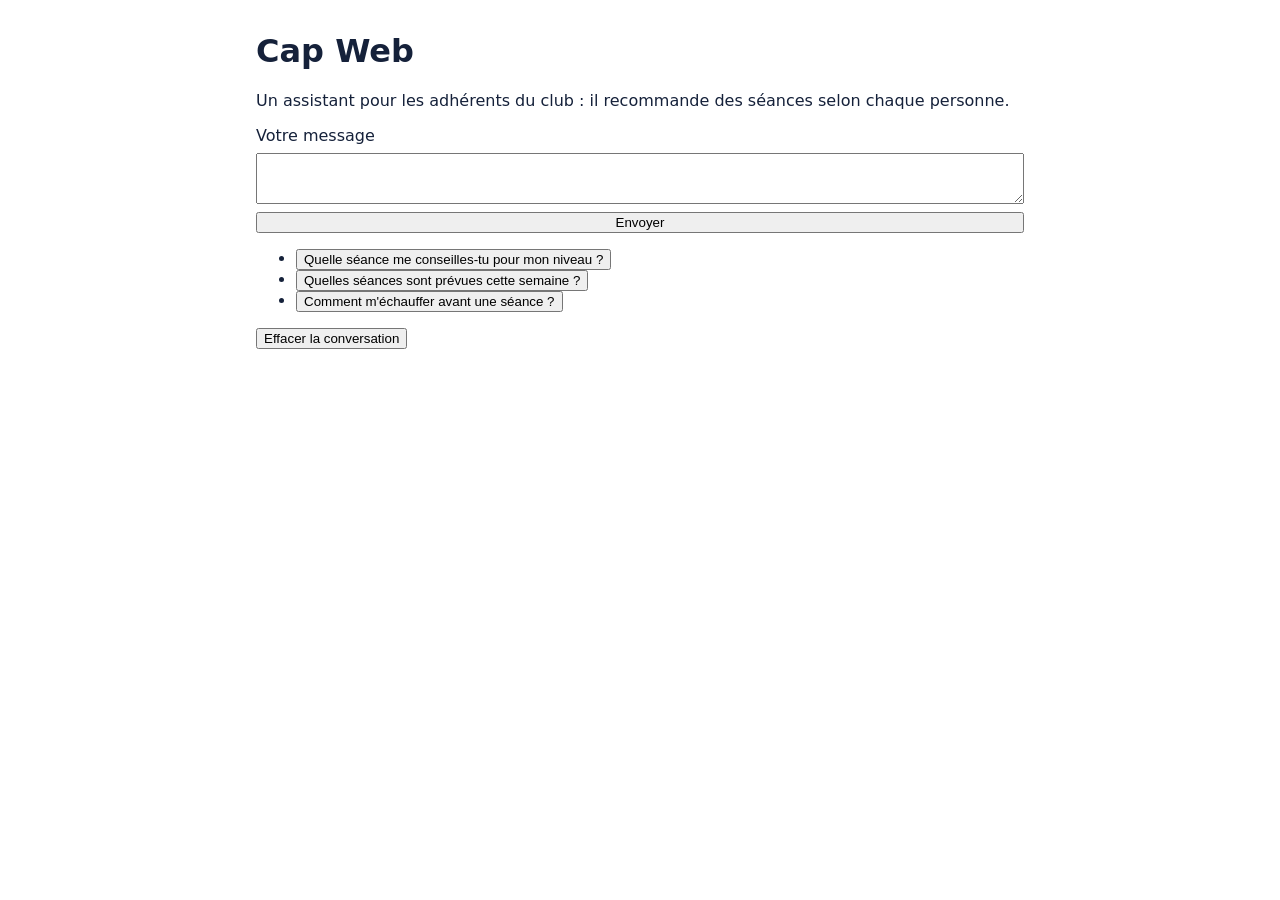
<file: atelier/public/index.html>
<!doctype html>
<html lang="fr">
<head>
  <meta charset="utf-8">
  <meta name="viewport" content="width=device-width, initial-scale=1">
  <title>Cap Web</title>
  <link rel="stylesheet" href="./styles.css">
</head>
<body>
  <main>
    <h1>Cap Web</h1>
    <p>Un assistant pour les adhérents du club : il recommande des séances selon chaque personne.</p>
    <ul id="messages"></ul>
    <form id="chat-form">
      <label for="message">Votre message</label>
      <textarea id="message" name="message" maxlength="320" rows="3"></textarea>
      <button type="submit">Envoyer</button>
    </form>
    <ul id="suggestions">
      <li><button type="button">Quelle séance me conseilles-tu pour mon niveau ?</button></li>
      <li><button type="button">Quelles séances sont prévues cette semaine ?</button></li>
      <li><button type="button">Comment m'échauffer avant une séance ?</button></li>
    </ul>
    <button type="button" id="effacer">Effacer la conversation</button>
    <p id="status" role="status"></p>
  </main>
  <script type="module" src="./js/app.js"></script>
</body>
</html>
</file>
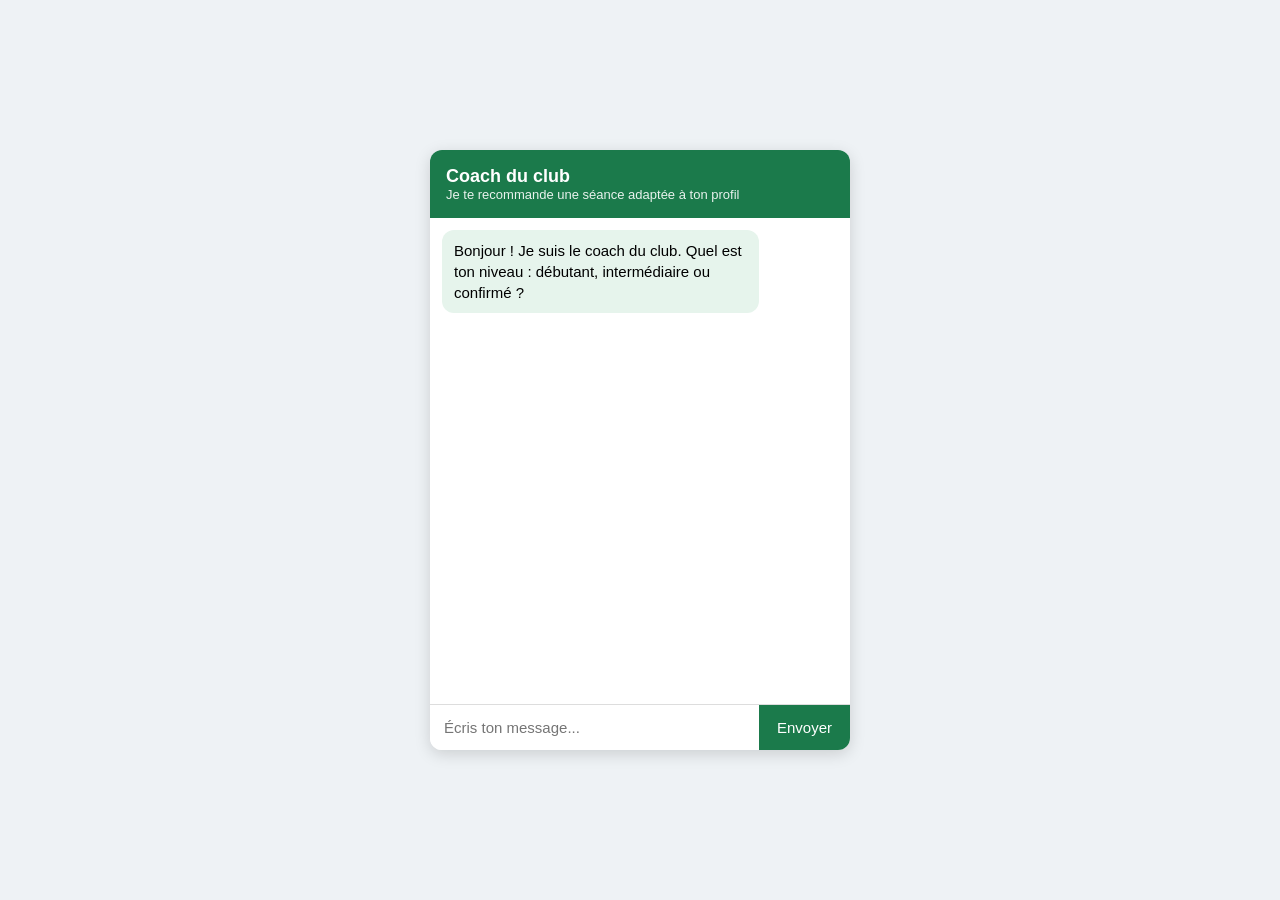
<file: essais-n0/chatbot-v1.html>
<!DOCTYPE html>
<html lang="fr">
<head>
  <meta charset="UTF-8">
  <meta name="viewport" content="width=device-width, initial-scale=1.0">
  <title>Coach du club - Chatbot</title>
  <style>
    * { box-sizing: border-box; }
    body {
      margin: 0;
      font-family: Arial, Helvetica, sans-serif;
      background: #eef2f5;
      display: flex;
      justify-content: center;
      align-items: center;
      min-height: 100vh;
    }
    .chat {
      width: 420px;
      max-width: 100%;
      height: 600px;
      background: #fff;
      border-radius: 12px;
      box-shadow: 0 4px 16px rgba(0, 0, 0, 0.15);
      display: flex;
      flex-direction: column;
      overflow: hidden;
    }
    .chat-header {
      background: #1b7a4b;
      color: #fff;
      padding: 16px;
      font-size: 18px;
      font-weight: bold;
    }
    .chat-header small { display: block; font-weight: normal; font-size: 13px; opacity: 0.9; }
    .messages {
      flex: 1;
      padding: 12px;
      overflow-y: auto;
      display: flex;
      flex-direction: column;
      gap: 8px;
    }
    .msg {
      max-width: 80%;
      padding: 10px 12px;
      border-radius: 12px;
      line-height: 1.4;
      font-size: 15px;
      white-space: pre-line;
    }
    .bot { background: #e6f4ec; align-self: flex-start; }
    .user { background: #1b7a4b; color: #fff; align-self: flex-end; }
    .chat-form { display: flex; border-top: 1px solid #ddd; }
    .chat-form input {
      flex: 1;
      border: none;
      padding: 14px;
      font-size: 15px;
      outline: none;
    }
    .chat-form button {
      border: none;
      background: #1b7a4b;
      color: #fff;
      padding: 0 18px;
      font-size: 15px;
      cursor: pointer;
    }
    .chat-form button:hover { background: #15613b; }
  </style>
</head>
<body>
  <div class="chat">
    <div class="chat-header">
      Coach du club
      <small>Je te recommande une séance adaptée à ton profil</small>
    </div>
    <div class="messages" id="messages"></div>
    <form class="chat-form" id="form">
      <input type="text" id="input" placeholder="Écris ton message..." autocomplete="off">
      <button type="submit">Envoyer</button>
    </form>
  </div>

  <script>
    const messages = document.getElementById('messages');
    const form = document.getElementById('form');
    const input = document.getElementById('input');

    const profil = { niveau: null, objectif: null, temps: null };

    function ajouterMessage(texte, auteur) {
      const div = document.createElement('div');
      div.className = 'msg ' + auteur;
      div.textContent = texte;
      messages.appendChild(div);
      messages.scrollTop = messages.scrollHeight;
    }

    function recommander() {
      const seances = {
        debutant: {
          endurance: 'Footing léger : 5 min de marche, puis 6 x (2 min de course / 1 min de marche).',
          force: 'Circuit au poids du corps : 3 tours de 10 squats, 8 pompes sur les genoux, 20 s de gainage.',
          souplesse: 'Étirements doux : 8 postures tenues 30 secondes, sans forcer.'
        },
        intermediaire: {
          endurance: 'Fractionné : 15 min de footing, puis 8 x (1 min rapide / 1 min lente).',
          force: 'Circuit : 4 tours de 15 squats, 12 pompes, 12 fentes par jambe, 40 s de gainage.',
          souplesse: 'Mobilité active : 10 exercices enchaînés, 2 passages.'
        },
        confirme: {
          endurance: 'Séance au seuil : 20 min de footing, puis 3 x 8 min à allure soutenue.',
          force: 'Circuit intense : 5 tours de 20 squats sautés, 15 pompes, 10 tractions, 1 min de gainage.',
          souplesse: 'Mobilité avancée : 12 exercices avec maintien long, 2 passages.'
        }
      };
      const seance = seances[profil.niveau][profil.objectif];
      return 'Voici ta séance (' + profil.temps + ' min) :\n' + seance +
        '\nPense à t\'échauffer 10 minutes avant. Tape "recommencer" pour un autre profil.';
    }

    function repondre(texte) {
      const t = texte.toLowerCase();

      if (t.includes('recommencer')) {
        profil.niveau = null;
        profil.objectif = null;
        profil.temps = null;
        return 'On repart de zéro. Quel est ton niveau : débutant, intermédiaire ou confirmé ?';
      }
      if (t.includes('bonjour') || t.includes('salut')) {
        return 'Salut ! Dis-moi ton niveau : débutant, intermédiaire ou confirmé ?';
      }
      if (t.includes('horaire') || t.includes('semaine')) {
        return 'Le club propose des séances le mardi et le jeudi à 19 h, et le samedi à 10 h.';
      }
      if (t.includes('échauff') || t.includes('echauff')) {
        return 'Échauffement type : 5 min de course lente, rotations des articulations, puis 3 accélérations progressives.';
      }

      if (!profil.niveau) {
        if (t.includes('débutant') || t.includes('debutant')) profil.niveau = 'debutant';
        else if (t.includes('intermédiaire') || t.includes('intermediaire')) profil.niveau = 'intermediaire';
        else if (t.includes('confirmé') || t.includes('confirme')) profil.niveau = 'confirme';
        else return 'Je n\'ai pas compris. Ton niveau : débutant, intermédiaire ou confirmé ?';
        return 'Noté. Quel est ton objectif : endurance, force ou souplesse ?';
      }

      if (!profil.objectif) {
        if (t.includes('endurance')) profil.objectif = 'endurance';
        else if (t.includes('force')) profil.objectif = 'force';
        else if (t.includes('souplesse')) profil.objectif = 'souplesse';
        else return 'Je n\'ai pas compris. Ton objectif : endurance, force ou souplesse ?';
        return 'Super. Combien de minutes as-tu pour ta séance ?';
      }

      if (!profil.temps) {
        const minutes = parseInt(t);
        if (isNaN(minutes)) return 'Donne-moi un nombre de minutes, par exemple 45.';
        profil.temps = minutes;
        return recommander();
      }

      return 'Je peux te recommander une séance. Tape "recommencer" pour un nouveau profil.';
    }

    form.addEventListener('submit', function (e) {
      e.preventDefault();
      const texte = input.value.trim();
      if (!texte) return;
      ajouterMessage(texte, 'user');
      input.value = '';
      setTimeout(function () {
        ajouterMessage(repondre(texte), 'bot');
      }, 400);
    });

    ajouterMessage('Bonjour ! Je suis le coach du club. Quel est ton niveau : débutant, intermédiaire ou confirmé ?', 'bot');
  </script>
</body>
</html>
</file>
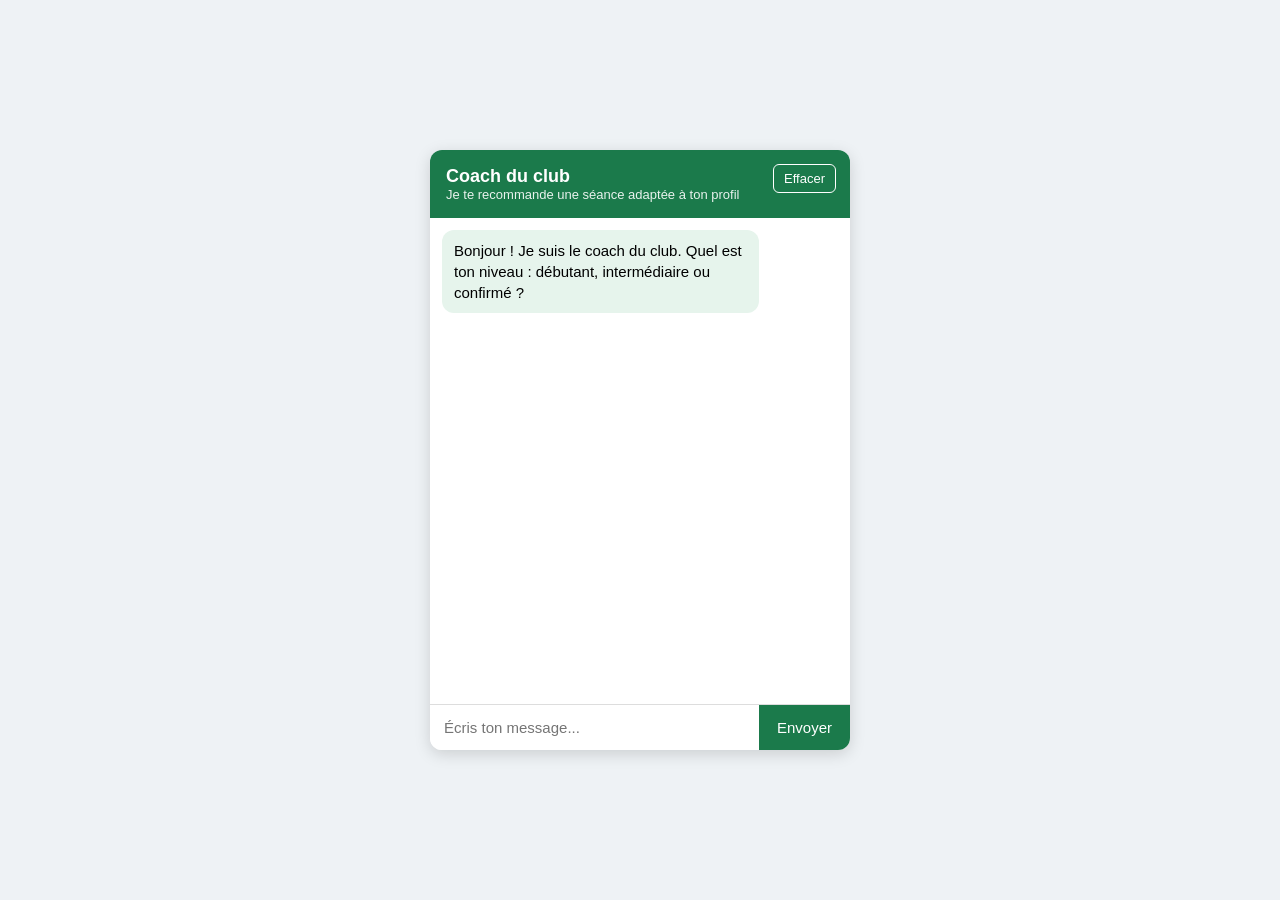
<file: essais-n0/chatbot-v2.html>
<!DOCTYPE html>
<html lang="fr">
<head>
  <meta charset="UTF-8">
  <meta name="viewport" content="width=device-width, initial-scale=1.0">
  <title>Coach du club - Chatbot</title>
  <style>
    * { box-sizing: border-box; }
    body {
      margin: 0;
      font-family: Arial, Helvetica, sans-serif;
      background: #eef2f5;
      display: flex;
      justify-content: center;
      align-items: center;
      min-height: 100vh;
    }
    .chat {
      width: 420px;
      max-width: 100%;
      height: 600px;
      background: #fff;
      border-radius: 12px;
      box-shadow: 0 4px 16px rgba(0, 0, 0, 0.15);
      display: flex;
      flex-direction: column;
      overflow: hidden;
    }
    .chat-header {
      background: #1b7a4b;
      color: #fff;
      padding: 16px;
      font-size: 18px;
      font-weight: bold;
    }
    .chat-header small { display: block; font-weight: normal; font-size: 13px; opacity: 0.9; }
    .messages {
      flex: 1;
      padding: 12px;
      overflow-y: auto;
      display: flex;
      flex-direction: column;
      gap: 8px;
    }
    .msg {
      max-width: 80%;
      padding: 10px 12px;
      border-radius: 12px;
      line-height: 1.4;
      font-size: 15px;
      white-space: pre-line;
    }
    .bot { background: #e6f4ec; align-self: flex-start; }
    .user { background: #1b7a4b; color: #fff; align-self: flex-end; }
    .chat-form { display: flex; border-top: 1px solid #ddd; }
    .chat-form input {
      flex: 1;
      border: none;
      padding: 14px;
      font-size: 15px;
      outline: none;
    }
    .chat-form button {
      border: none;
      background: #1b7a4b;
      color: #fff;
      padding: 0 18px;
      font-size: 15px;
      cursor: pointer;
    }
    .chat-form button:hover { background: #15613b; }
    .chat-header { position: relative; }
    #effacer {
      position: absolute;
      top: 14px;
      right: 14px;
      border: 1px solid #fff;
      background: transparent;
      color: #fff;
      border-radius: 6px;
      padding: 6px 10px;
      font-size: 13px;
      cursor: pointer;
    }
  </style>
</head>
<body>
  <div class="chat">
    <div class="chat-header">
      Coach du club
      <small>Je te recommande une séance adaptée à ton profil</small>
      <button type="button" id="effacer">Effacer</button>
    </div>
    <div class="messages" id="messages"></div>
    <form class="chat-form" id="form">
      <input type="text" id="input" placeholder="Écris ton message..." autocomplete="off">
      <button type="submit">Envoyer</button>
    </form>
  </div>

  <script>
    const messages = document.getElementById('messages');
    const form = document.getElementById('form');
    const input = document.getElementById('input');

    const profil = { niveau: null, objectif: null, temps: null };

    function ajouterMessage(texte, auteur) {
      const div = document.createElement('div');
      div.className = 'msg ' + auteur;
      div.textContent = texte;
      messages.appendChild(div);
      messages.scrollTop = messages.scrollHeight;
    }

    function recommander() {
      const seances = {
        debutant: {
          endurance: 'Footing léger : 5 min de marche, puis 6 x (2 min de course / 1 min de marche).',
          force: 'Circuit au poids du corps : 3 tours de 10 squats, 8 pompes sur les genoux, 20 s de gainage.',
          souplesse: 'Étirements doux : 8 postures tenues 30 secondes, sans forcer.'
        },
        intermediaire: {
          endurance: 'Fractionné : 15 min de footing, puis 8 x (1 min rapide / 1 min lente).',
          force: 'Circuit : 4 tours de 15 squats, 12 pompes, 12 fentes par jambe, 40 s de gainage.',
          souplesse: 'Mobilité active : 10 exercices enchaînés, 2 passages.'
        },
        confirme: {
          endurance: 'Séance au seuil : 20 min de footing, puis 3 x 8 min à allure soutenue.',
          force: 'Circuit intense : 5 tours de 20 squats sautés, 15 pompes, 10 tractions, 1 min de gainage.',
          souplesse: 'Mobilité avancée : 12 exercices avec maintien long, 2 passages.'
        }
      };
      const seance = seances[profil.niveau][profil.objectif];
      return 'Voici ta séance (' + profil.temps + ' min) :\n' + seance +
        '\nPense à t\'échauffer 10 minutes avant. Tape "recommencer" pour un autre profil.';
    }

    function repondre(texte) {
      const t = texte.toLowerCase();

      if (t.includes('recommencer')) {
        profil.niveau = null;
        profil.objectif = null;
        profil.temps = null;
        return 'On repart de zéro. Quel est ton niveau : débutant, intermédiaire ou confirmé ?';
      }
      if (t.includes('bonjour') || t.includes('salut')) {
        return 'Salut ! Dis-moi ton niveau : débutant, intermédiaire ou confirmé ?';
      }
      if (t.includes('horaire') || t.includes('semaine')) {
        return 'Le club propose des séances le mardi et le jeudi à 19 h, et le samedi à 10 h.';
      }
      if (t.includes('échauff') || t.includes('echauff')) {
        return 'Échauffement type : 5 min de course lente, rotations des articulations, puis 3 accélérations progressives.';
      }

      if (!profil.niveau) {
        if (t.includes('débutant') || t.includes('debutant')) profil.niveau = 'debutant';
        else if (t.includes('intermédiaire') || t.includes('intermediaire')) profil.niveau = 'intermediaire';
        else if (t.includes('confirmé') || t.includes('confirme')) profil.niveau = 'confirme';
        else return 'Je n\'ai pas compris. Ton niveau : débutant, intermédiaire ou confirmé ?';
        return 'Noté. Quel est ton objectif : endurance, force ou souplesse ?';
      }

      if (!profil.objectif) {
        if (t.includes('endurance')) profil.objectif = 'endurance';
        else if (t.includes('force')) profil.objectif = 'force';
        else if (t.includes('souplesse')) profil.objectif = 'souplesse';
        else return 'Je n\'ai pas compris. Ton objectif : endurance, force ou souplesse ?';
        return 'Super. Combien de minutes as-tu pour ta séance ?';
      }

      if (!profil.temps) {
        const minutes = parseInt(t);
        if (isNaN(minutes)) return 'Donne-moi un nombre de minutes, par exemple 45.';
        profil.temps = minutes;
        return recommander();
      }

      return 'Je peux te recommander une séance. Tape "recommencer" pour un nouveau profil.';
    }

    form.addEventListener('submit', function (e) {
      e.preventDefault();
      const texte = input.value.trim();
      if (!texte) return;
      ajouterMessage(texte, 'user');
      input.value = '';
      setTimeout(function () {
        ajouterMessage(repondre(texte), 'bot');
      }, 400);
    });

    const messageAccueil = 'Bonjour ! Je suis le coach du club. Quel est ton niveau : débutant, intermédiaire ou confirmé ?';

    document.getElementById('effacer').addEventListener('click', function () {
      messages.innerHTML = '';
      profil.niveau = null;
      profil.objectif = null;
      profil.temps = null;
      ajouterMessage(messageAccueil, 'bot');
    });

    ajouterMessage(messageAccueil, 'bot');
  </script>
</body>
</html>
</file>
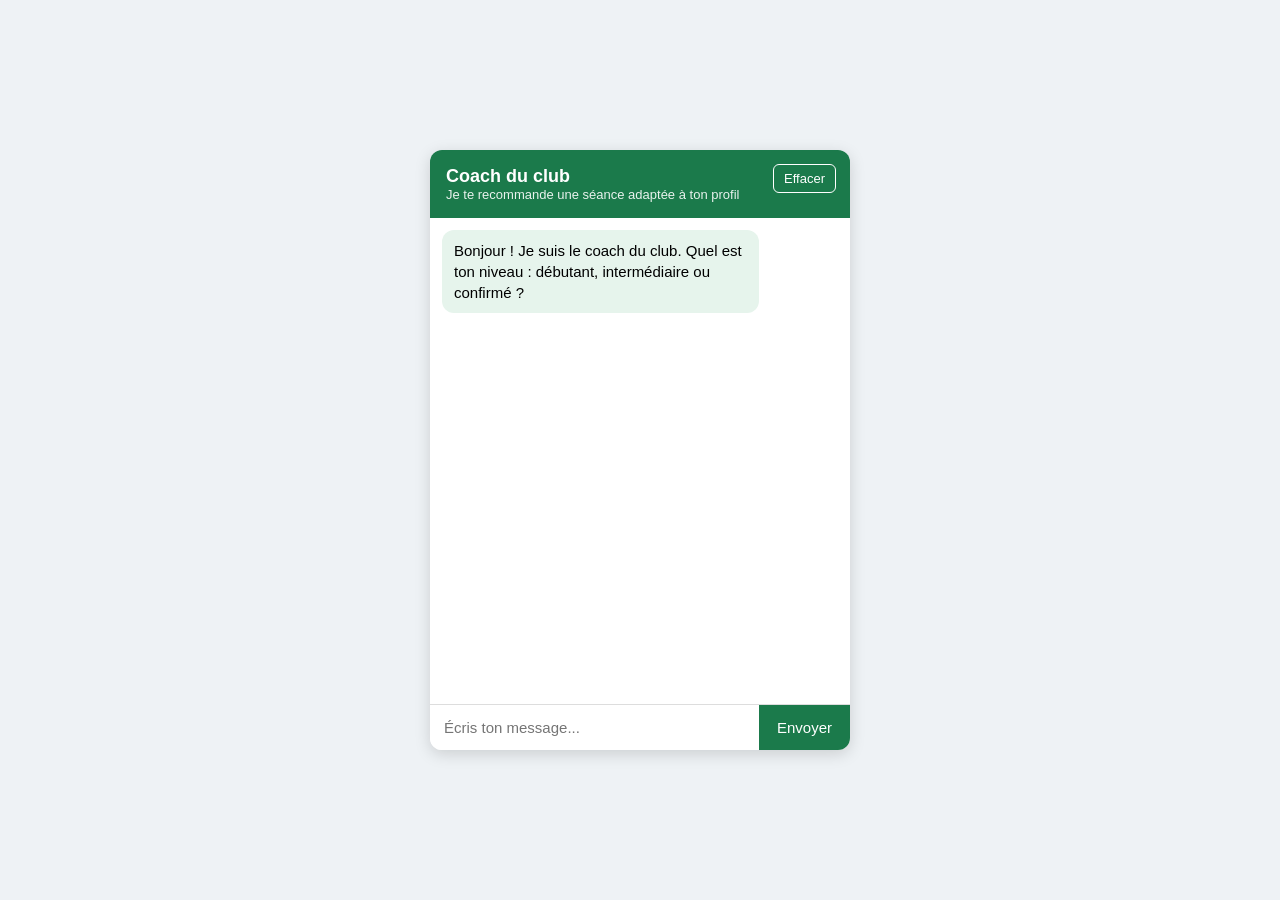
<file: essais-n0/chatbot-v3.html>
<!DOCTYPE html>
<html lang="fr">
<head>
  <meta charset="UTF-8">
  <meta name="viewport" content="width=device-width, initial-scale=1.0">
  <title>Coach du club - Chatbot</title>
  <style>
    * { box-sizing: border-box; }
    body {
      margin: 0;
      font-family: Arial, Helvetica, sans-serif;
      background: #eef2f5;
      display: flex;
      justify-content: center;
      align-items: center;
      min-height: 100vh;
    }
    .chat {
      width: 420px;
      max-width: 100%;
      height: 600px;
      background: #fff;
      border-radius: 12px;
      box-shadow: 0 4px 16px rgba(0, 0, 0, 0.15);
      display: flex;
      flex-direction: column;
      overflow: hidden;
    }
    .chat-header {
      background: #1b7a4b;
      color: #fff;
      padding: 16px;
      font-size: 18px;
      font-weight: bold;
    }
    .chat-header small { display: block; font-weight: normal; font-size: 13px; opacity: 0.9; }
    .messages {
      flex: 1;
      padding: 12px;
      overflow-y: auto;
      display: flex;
      flex-direction: column;
      gap: 8px;
    }
    .msg {
      max-width: 80%;
      padding: 10px 12px;
      border-radius: 12px;
      line-height: 1.4;
      font-size: 15px;
      white-space: pre-line;
    }
    .bot { background: #e6f4ec; align-self: flex-start; }
    .user { background: #1b7a4b; color: #fff; align-self: flex-end; }
    .chat-form { display: flex; border-top: 1px solid #ddd; }
    .chat-form input {
      flex: 1;
      border: none;
      padding: 14px;
      font-size: 15px;
      outline: none;
    }
    .chat-form button {
      border: none;
      background: #1b7a4b;
      color: #fff;
      padding: 0 18px;
      font-size: 15px;
      cursor: pointer;
    }
    .chat-form button:hover { background: #15613b; }
    .chat-header { position: relative; }
    #effacer {
      position: absolute;
      top: 14px;
      right: 14px;
      border: 1px solid #fff;
      background: transparent;
      color: #fff;
      border-radius: 6px;
      padding: 6px 10px;
      font-size: 13px;
      cursor: pointer;
    }
  </style>
</head>
<body>
  <div class="chat">
    <div class="chat-header">
      Coach du club
      <small>Je te recommande une séance adaptée à ton profil</small>
      <button type="button" id="effacer">Effacer</button>
    </div>
    <div class="messages" id="messages"></div>
    <form class="chat-form" id="form">
      <input type="text" id="input" placeholder="Écris ton message..." autocomplete="off">
      <button type="submit">Envoyer</button>
    </form>
  </div>

  <script>
    const messages = document.getElementById('messages');
    const form = document.getElementById('form');
    const input = document.getElementById('input');

    let profil = { niveau: null, objectif: null, temps: null };
    let historique = [];

    function sauvegarder() {
      localStorage.setItem('coach-historique', JSON.stringify(historique));
      localStorage.setItem('coach-profil', JSON.stringify(profil));
    }

    function afficherMessage(texte, auteur) {
      const div = document.createElement('div');
      div.className = 'msg ' + auteur;
      div.textContent = texte;
      messages.appendChild(div);
      messages.scrollTop = messages.scrollHeight;
    }

    function ajouterMessage(texte, auteur) {
      afficherMessage(texte, auteur);
      historique.push({ texte: texte, auteur: auteur });
      sauvegarder();
    }

    function recommander() {
      const seances = {
        debutant: {
          endurance: 'Footing léger : 5 min de marche, puis 6 x (2 min de course / 1 min de marche).',
          force: 'Circuit au poids du corps : 3 tours de 10 squats, 8 pompes sur les genoux, 20 s de gainage.',
          souplesse: 'Étirements doux : 8 postures tenues 30 secondes, sans forcer.'
        },
        intermediaire: {
          endurance: 'Fractionné : 15 min de footing, puis 8 x (1 min rapide / 1 min lente).',
          force: 'Circuit : 4 tours de 15 squats, 12 pompes, 12 fentes par jambe, 40 s de gainage.',
          souplesse: 'Mobilité active : 10 exercices enchaînés, 2 passages.'
        },
        confirme: {
          endurance: 'Séance au seuil : 20 min de footing, puis 3 x 8 min à allure soutenue.',
          force: 'Circuit intense : 5 tours de 20 squats sautés, 15 pompes, 10 tractions, 1 min de gainage.',
          souplesse: 'Mobilité avancée : 12 exercices avec maintien long, 2 passages.'
        }
      };
      const seance = seances[profil.niveau][profil.objectif];
      return 'Voici ta séance (' + profil.temps + ' min) :\n' + seance +
        '\nPense à t\'échauffer 10 minutes avant. Tape "recommencer" pour un autre profil.';
    }

    function repondre(texte) {
      const t = texte.toLowerCase();

      if (t.includes('recommencer')) {
        profil.niveau = null;
        profil.objectif = null;
        profil.temps = null;
        return 'On repart de zéro. Quel est ton niveau : débutant, intermédiaire ou confirmé ?';
      }
      if (t.includes('bonjour') || t.includes('salut')) {
        return 'Salut ! Dis-moi ton niveau : débutant, intermédiaire ou confirmé ?';
      }
      if (t.includes('horaire') || t.includes('semaine')) {
        return 'Le club propose des séances le mardi et le jeudi à 19 h, et le samedi à 10 h.';
      }
      if (t.includes('échauff') || t.includes('echauff')) {
        return 'Échauffement type : 5 min de course lente, rotations des articulations, puis 3 accélérations progressives.';
      }

      if (!profil.niveau) {
        if (t.includes('débutant') || t.includes('debutant')) profil.niveau = 'debutant';
        else if (t.includes('intermédiaire') || t.includes('intermediaire')) profil.niveau = 'intermediaire';
        else if (t.includes('confirmé') || t.includes('confirme')) profil.niveau = 'confirme';
        else return 'Je n\'ai pas compris. Ton niveau : débutant, intermédiaire ou confirmé ?';
        return 'Noté. Quel est ton objectif : endurance, force ou souplesse ?';
      }

      if (!profil.objectif) {
        if (t.includes('endurance')) profil.objectif = 'endurance';
        else if (t.includes('force')) profil.objectif = 'force';
        else if (t.includes('souplesse')) profil.objectif = 'souplesse';
        else return 'Je n\'ai pas compris. Ton objectif : endurance, force ou souplesse ?';
        return 'Super. Combien de minutes as-tu pour ta séance ?';
      }

      if (!profil.temps) {
        const minutes = parseInt(t);
        if (isNaN(minutes)) return 'Donne-moi un nombre de minutes, par exemple 45.';
        profil.temps = minutes;
        return recommander();
      }

      return 'Je peux te recommander une séance. Tape "recommencer" pour un nouveau profil.';
    }

    form.addEventListener('submit', function (e) {
      e.preventDefault();
      const texte = input.value.trim();
      if (!texte) return;
      ajouterMessage(texte, 'user');
      input.value = '';
      setTimeout(function () {
        ajouterMessage(repondre(texte), 'bot');
      }, 400);
    });

    const messageAccueil = 'Bonjour ! Je suis le coach du club. Quel est ton niveau : débutant, intermédiaire ou confirmé ?';

    document.getElementById('effacer').addEventListener('click', function () {
      messages.innerHTML = '';
      historique = [];
      profil.niveau = null;
      profil.objectif = null;
      profil.temps = null;
      ajouterMessage(messageAccueil, 'bot');
    });

    const historiqueSauve = JSON.parse(localStorage.getItem('coach-historique'));
    const profilSauve = JSON.parse(localStorage.getItem('coach-profil'));

    if (historiqueSauve && historiqueSauve.length > 0) {
      historique = historiqueSauve;
      if (profilSauve) profil = profilSauve;
      historique.forEach(function (m) {
        afficherMessage(m.texte, m.auteur);
      });
    } else {
      ajouterMessage(messageAccueil, 'bot');
    }
  </script>
</body>
</html>
</file>
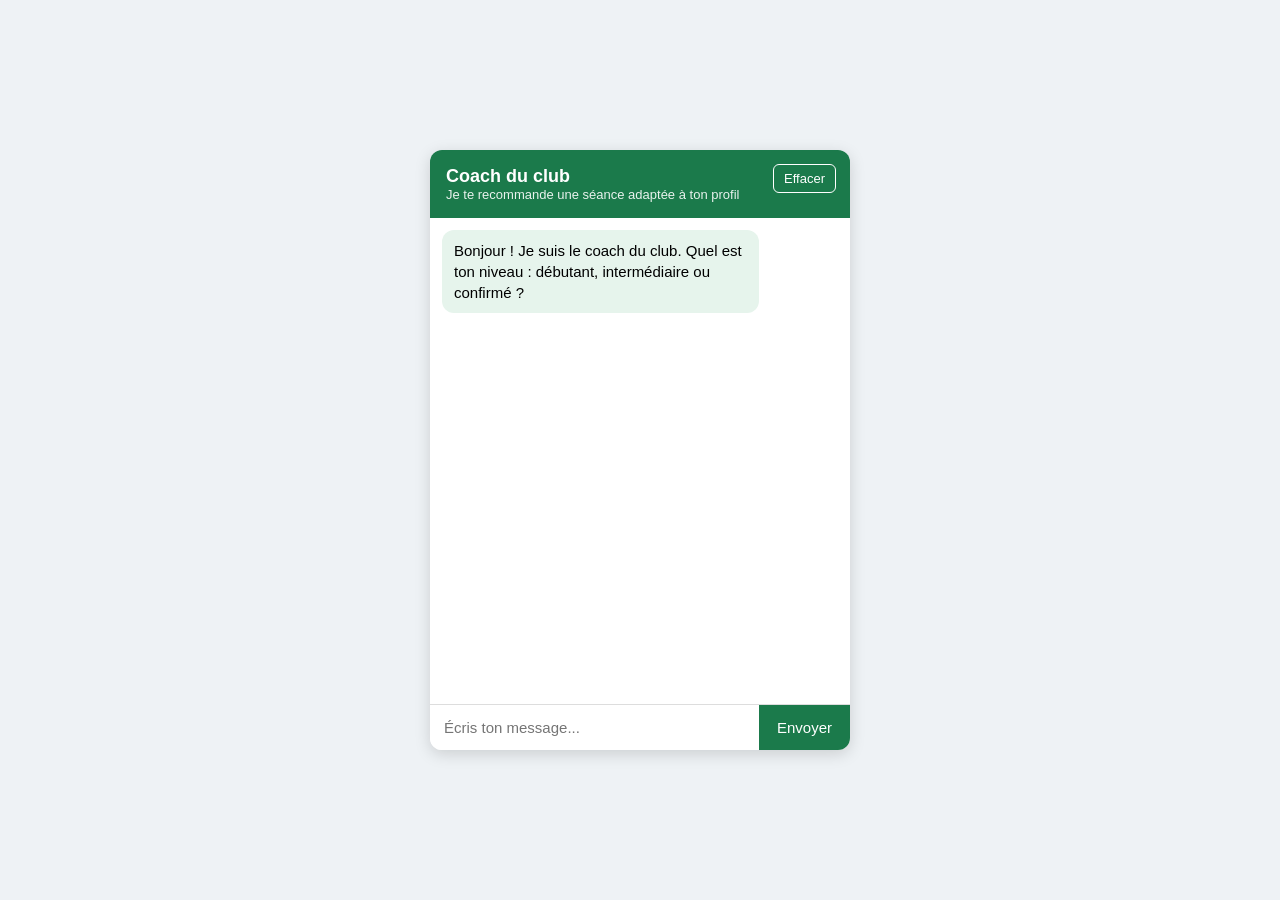
<file: essais-n0/chatbot-v4.html>
<!DOCTYPE html>
<html lang="fr">
<head>
  <meta charset="UTF-8">
  <meta name="viewport" content="width=device-width, initial-scale=1.0">
  <title>Coach du club - Chatbot</title>
  <style>
    * { box-sizing: border-box; }
    body {
      margin: 0;
      font-family: Arial, Helvetica, sans-serif;
      background: #eef2f5;
      display: flex;
      justify-content: center;
      align-items: center;
      min-height: 100vh;
    }
    .chat {
      width: 420px;
      max-width: 100%;
      height: 600px;
      background: #fff;
      border-radius: 12px;
      box-shadow: 0 4px 16px rgba(0, 0, 0, 0.15);
      display: flex;
      flex-direction: column;
      overflow: hidden;
    }
    .chat-header {
      background: #1b7a4b;
      color: #fff;
      padding: 16px;
      font-size: 18px;
      font-weight: bold;
    }
    .chat-header small { display: block; font-weight: normal; font-size: 13px; opacity: 0.9; }
    .messages {
      flex: 1;
      padding: 12px;
      overflow-y: auto;
      display: flex;
      flex-direction: column;
      gap: 8px;
    }
    .msg {
      max-width: 80%;
      padding: 10px 12px;
      border-radius: 12px;
      line-height: 1.4;
      font-size: 15px;
      white-space: pre-line;
    }
    .bot { background: #e6f4ec; align-self: flex-start; }
    .user { background: #1b7a4b; color: #fff; align-self: flex-end; }
    .chat-form { display: flex; border-top: 1px solid #ddd; }
    .chat-form input {
      flex: 1;
      border: none;
      padding: 14px;
      font-size: 15px;
      outline: none;
    }
    .chat-form button {
      border: none;
      background: #1b7a4b;
      color: #fff;
      padding: 0 18px;
      font-size: 15px;
      cursor: pointer;
    }
    .chat-form button:hover { background: #15613b; }
    .chat-header { position: relative; }
    #effacer {
      position: absolute;
      top: 14px;
      right: 14px;
      border: 1px solid #fff;
      background: transparent;
      color: #fff;
      border-radius: 6px;
      padding: 6px 10px;
      font-size: 13px;
      cursor: pointer;
    }
  </style>
</head>
<body>
  <div class="chat">
    <div class="chat-header">
      Coach du club
      <small>Je te recommande une séance adaptée à ton profil</small>
      <button type="button" id="effacer">Effacer</button>
    </div>
    <div class="messages" id="messages"></div>
    <p id="erreur" style="display:none; margin:0; padding:8px 12px; color:#b00020; font-size:14px;">Écris un message avant d'envoyer.</p>
    <form class="chat-form" id="form">
      <input type="text" id="input" placeholder="Écris ton message..." autocomplete="off">
      <button type="submit">Envoyer</button>
    </form>
  </div>

  <script>
    const messages = document.getElementById('messages');
    const form = document.getElementById('form');
    const input = document.getElementById('input');

    let profil = { niveau: null, objectif: null, temps: null };
    let historique = [];

    function sauvegarder() {
      localStorage.setItem('coach-historique', JSON.stringify(historique));
      localStorage.setItem('coach-profil', JSON.stringify(profil));
    }

    function afficherMessage(texte, auteur) {
      const div = document.createElement('div');
      div.className = 'msg ' + auteur;
      div.textContent = texte;
      messages.appendChild(div);
      messages.scrollTop = messages.scrollHeight;
    }

    function ajouterMessage(texte, auteur) {
      afficherMessage(texte, auteur);
      historique.push({ texte: texte, auteur: auteur });
      sauvegarder();
    }

    function recommander() {
      const seances = {
        debutant: {
          endurance: 'Footing léger : 5 min de marche, puis 6 x (2 min de course / 1 min de marche).',
          force: 'Circuit au poids du corps : 3 tours de 10 squats, 8 pompes sur les genoux, 20 s de gainage.',
          souplesse: 'Étirements doux : 8 postures tenues 30 secondes, sans forcer.'
        },
        intermediaire: {
          endurance: 'Fractionné : 15 min de footing, puis 8 x (1 min rapide / 1 min lente).',
          force: 'Circuit : 4 tours de 15 squats, 12 pompes, 12 fentes par jambe, 40 s de gainage.',
          souplesse: 'Mobilité active : 10 exercices enchaînés, 2 passages.'
        },
        confirme: {
          endurance: 'Séance au seuil : 20 min de footing, puis 3 x 8 min à allure soutenue.',
          force: 'Circuit intense : 5 tours de 20 squats sautés, 15 pompes, 10 tractions, 1 min de gainage.',
          souplesse: 'Mobilité avancée : 12 exercices avec maintien long, 2 passages.'
        }
      };
      const seance = seances[profil.niveau][profil.objectif];
      return 'Voici ta séance (' + profil.temps + ' min) :\n' + seance +
        '\nPense à t\'échauffer 10 minutes avant. Tape "recommencer" pour un autre profil.';
    }

    function repondre(texte) {
      const t = texte.toLowerCase();

      if (t.includes('recommencer')) {
        profil.niveau = null;
        profil.objectif = null;
        profil.temps = null;
        return 'On repart de zéro. Quel est ton niveau : débutant, intermédiaire ou confirmé ?';
      }
      if (t.includes('bonjour') || t.includes('salut')) {
        return 'Salut ! Dis-moi ton niveau : débutant, intermédiaire ou confirmé ?';
      }
      if (t.includes('horaire') || t.includes('semaine')) {
        return 'Le club propose des séances le mardi et le jeudi à 19 h, et le samedi à 10 h.';
      }
      if (t.includes('échauff') || t.includes('echauff')) {
        return 'Échauffement type : 5 min de course lente, rotations des articulations, puis 3 accélérations progressives.';
      }

      if (!profil.niveau) {
        if (t.includes('débutant') || t.includes('debutant')) profil.niveau = 'debutant';
        else if (t.includes('intermédiaire') || t.includes('intermediaire')) profil.niveau = 'intermediaire';
        else if (t.includes('confirmé') || t.includes('confirme')) profil.niveau = 'confirme';
        else return 'Je n\'ai pas compris. Ton niveau : débutant, intermédiaire ou confirmé ?';
        return 'Noté. Quel est ton objectif : endurance, force ou souplesse ?';
      }

      if (!profil.objectif) {
        if (t.includes('endurance')) profil.objectif = 'endurance';
        else if (t.includes('force')) profil.objectif = 'force';
        else if (t.includes('souplesse')) profil.objectif = 'souplesse';
        else return 'Je n\'ai pas compris. Ton objectif : endurance, force ou souplesse ?';
        return 'Super. Combien de minutes as-tu pour ta séance ?';
      }

      if (!profil.temps) {
        const minutes = parseInt(t);
        if (isNaN(minutes)) return 'Donne-moi un nombre de minutes, par exemple 45.';
        profil.temps = minutes;
        return recommander();
      }

      return 'Je peux te recommander une séance. Tape "recommencer" pour un nouveau profil.';
    }

    form.addEventListener('submit', function (e) {
      e.preventDefault();
      const texte = input.value.trim();
      const erreur = document.getElementById('erreur');
      if (!texte) {
        erreur.style.display = 'block';
        return;
      }
      erreur.style.display = 'none';
      ajouterMessage(texte, 'user');
      input.value = '';
      setTimeout(function () {
        ajouterMessage(repondre(texte), 'bot');
      }, 400);
    });

    const messageAccueil = 'Bonjour ! Je suis le coach du club. Quel est ton niveau : débutant, intermédiaire ou confirmé ?';

    document.getElementById('effacer').addEventListener('click', function () {
      messages.innerHTML = '';
      historique = [];
      profil.niveau = null;
      profil.objectif = null;
      profil.temps = null;
      ajouterMessage(messageAccueil, 'bot');
    });

    const historiqueSauve = JSON.parse(localStorage.getItem('coach-historique'));
    const profilSauve = JSON.parse(localStorage.getItem('coach-profil'));

    if (historiqueSauve && historiqueSauve.length > 0) {
      historique = historiqueSauve;
      if (profilSauve) profil = profilSauve;
      historique.forEach(function (m) {
        afficherMessage(m.texte, m.auteur);
      });
    } else {
      ajouterMessage(messageAccueil, 'bot');
    }
  </script>
</body>
</html>
</file>
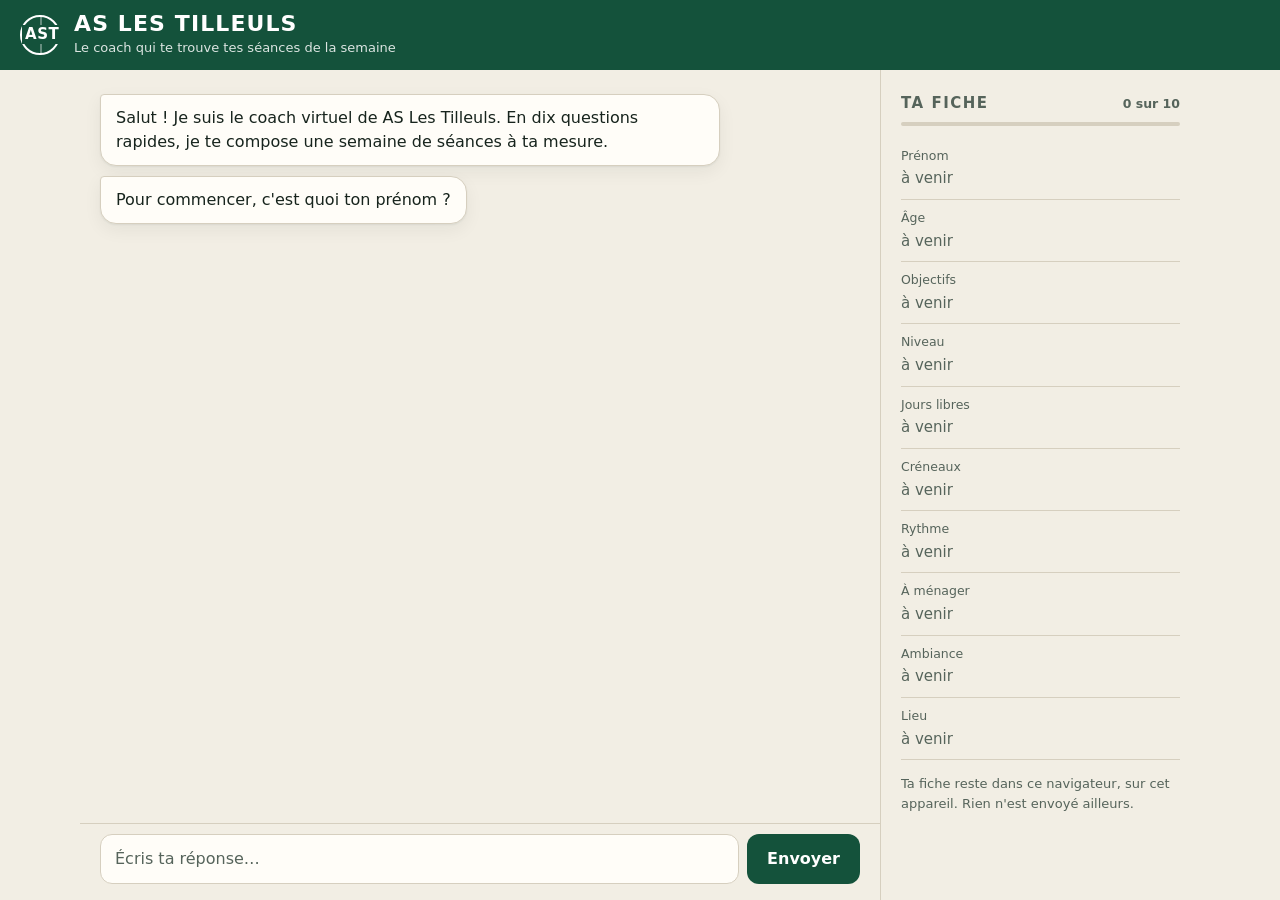
<file: essais-n0/essai-A.html>
<!DOCTYPE html>
<html lang="fr">
<head>
<meta charset="utf-8">
<meta name="viewport" content="width=device-width, initial-scale=1">
<title>Coach du club</title>
<style>
  :root {
    --fond: #f2eee4;
    --surface: #fffdf8;
    --creux: #e9e3d5;
    --encre: #17241d;
    --discret: #56645b;
    --trait: #d6cfbf;
    --club: #14523b;
    --club-fort: #0e3d2c;
    --sur-club: #ffffff;
    --plot: #c9471a;
    --plot-doux: #fbe6da;
    --ombre: 0 1px 2px rgba(23, 36, 29, .06), 0 6px 18px rgba(23, 36, 29, .06);
    --titre: "Avenir Next Condensed", "Barlow Condensed", "Roboto Condensed", "Arial Narrow", system-ui, sans-serif;
    --texte: "Avenir Next", "Segoe UI", system-ui, -apple-system, Roboto, "Helvetica Neue", sans-serif;
  }
  @media (prefers-color-scheme: dark) {
    :root {
      --fond: #0f1713;
      --surface: #18231d;
      --creux: #1f2d25;
      --encre: #e8efe9;
      --discret: #9caba1;
      --trait: #2c3d33;
      --club: #5cc798;
      --club-fort: #7ad8ad;
      --sur-club: #0b1a13;
      --plot: #ff8f5c;
      --plot-doux: #3a2418;
      --ombre: 0 1px 2px rgba(0, 0, 0, .3), 0 6px 18px rgba(0, 0, 0, .25);
    }
  }

  * { box-sizing: border-box; }
  html, body { height: 100%; }
  body {
    margin: 0;
    background: var(--fond);
    color: var(--encre);
    font: 16px/1.5 var(--texte);
    display: grid;
    grid-template-rows: auto 1fr;
    height: 100vh;
    height: 100dvh;
    -webkit-font-smoothing: antialiased;
  }
  button, input, select { font: inherit; color: inherit; }
  button { cursor: pointer; }
  :focus-visible { outline: 3px solid var(--plot); outline-offset: 2px; border-radius: 6px; }

  /* ---------- En-tête ---------- */
  .entete {
    background: var(--club);
    color: var(--sur-club);
    padding: 12px 20px;
    display: flex;
    align-items: center;
    gap: 14px;
    flex-wrap: wrap;
  }
  .blason {
    width: 40px; height: 40px; flex: none;
    border: 2px solid currentColor;
    border-radius: 50%;
    display: grid; place-items: center;
    font: 700 15px/1 var(--titre);
    letter-spacing: .04em;
    position: relative;
  }
  .blason::after {
    content: ""; position: absolute; left: 50%; top: -2px; bottom: -2px;
    border-left: 2px solid currentColor; opacity: .35;
  }
  .blason span { position: relative; z-index: 1; background: var(--club); padding: 2px 3px; }
  .entete h1 {
    margin: 0;
    font: 700 22px/1.1 var(--titre);
    letter-spacing: .05em;
    text-transform: uppercase;
  }
  .entete p { margin: 2px 0 0; font-size: 13px; opacity: .85; }
  .entete .qui { margin-left: auto; display: flex; align-items: center; gap: 8px; font-size: 14px; }
  .entete select {
    background: transparent;
    color: inherit;
    border: 1.5px solid currentColor;
    border-radius: 999px;
    padding: 6px 12px;
    max-width: 180px;
  }
  .entete select option { color: #17241d; background: #fff; }

  /* ---------- Mise en page ---------- */
  main {
    min-height: 0;
    display: grid;
    grid-template-columns: minmax(0, 1fr) 320px;
    max-width: 1120px;
    width: 100%;
    margin: 0 auto;
  }
  .chat { min-height: 0; display: flex; flex-direction: column; }
  .fil {
    flex: 1; min-height: 0;
    overflow-y: auto;
    padding: 24px 20px 12px;
    display: flex; flex-direction: column; gap: 10px;
    scroll-behavior: smooth;
  }

  /* ---------- Bulles ---------- */
  .msg { max-width: min(88%, 620px); overflow-wrap: anywhere; }
  .msg p { margin: 0; }
  .msg p + p { margin-top: 8px; }
  .msg.coach {
    align-self: flex-start;
    background: var(--surface);
    border: 1px solid var(--trait);
    border-radius: 4px 16px 16px 16px;
    padding: 11px 15px;
    box-shadow: var(--ombre);
  }
  .msg.moi {
    align-self: flex-end;
    background: var(--club);
    color: var(--sur-club);
    border-radius: 16px 4px 16px 16px;
    padding: 9px 15px;
  }
  .msg.large { max-width: min(100%, 680px); width: 100%; }
  .msg { animation: arrive .22s ease-out both; }
  @keyframes arrive { from { opacity: 0; transform: translateY(6px); } }

  .ecrit { display: inline-flex; gap: 5px; padding: 4px 0; }
  .ecrit i {
    width: 7px; height: 7px; border-radius: 50%; background: var(--discret);
    animation: rebond 1s infinite ease-in-out;
  }
  .ecrit i:nth-child(2) { animation-delay: .15s; }
  .ecrit i:nth-child(3) { animation-delay: .3s; }
  @keyframes rebond { 0%, 60%, 100% { opacity: .3; transform: none; } 30% { opacity: 1; transform: translateY(-3px); } }

  /* ---------- Cartes séance ---------- */
  .seances { list-style: none; margin: 12px 0 4px; padding: 0; display: grid; gap: 10px; }
  .seance {
    display: grid;
    grid-template-columns: 78px minmax(0, 1fr);
    background: var(--fond);
    border: 1px solid var(--trait);
    border-radius: 12px;
    overflow: hidden;
  }
  .seance .quand {
    background: var(--club);
    color: var(--sur-club);
    display: flex; flex-direction: column; align-items: center; justify-content: center;
    padding: 10px 6px;
    text-align: center;
  }
  .seance .quand b { font: 700 19px/1 var(--titre); letter-spacing: .06em; text-transform: uppercase; }
  .seance .quand span { font-size: 14px; margin-top: 4px; font-variant-numeric: tabular-nums; }
  .seance .quoi { padding: 10px 13px 11px; }
  .seance h3 { margin: 0; font: 700 18px/1.2 var(--titre); letter-spacing: .02em; }
  .seance .infos { color: var(--discret); font-size: 13.5px; margin-top: 2px; }
  .seance .pourquoi { font-size: 14.5px; margin-top: 7px; }
  .seance .pourquoi::first-letter { text-transform: uppercase; }
  .effort { display: inline-flex; align-items: center; gap: 6px; white-space: nowrap; }
  .effort .pips { display: inline-flex; gap: 3px; }
  .effort .pips i { width: 9px; height: 9px; border-radius: 2px; background: var(--trait); transform: skewX(-12deg); }
  .effort .pips i.on { background: var(--plot); }
  .etiquette {
    display: inline-block; margin-top: 7px;
    background: var(--plot-doux); color: var(--plot);
    font-size: 12.5px; font-weight: 600;
    padding: 2px 8px; border-radius: 999px;
  }
  .note { color: var(--discret); font-size: 14px; margin-top: 10px !important; }
  .liste-simple { margin: 8px 0 0; padding-left: 18px; font-size: 14.5px; }
  .liste-simple li + li { margin-top: 3px; }

  /* ---------- Saisie ---------- */
  .saisie {
    border-top: 1px solid var(--trait);
    background: var(--fond);
    padding: 10px 20px 16px;
  }
  .choix { display: flex; flex-wrap: wrap; gap: 8px; margin-bottom: 10px; }
  .choix:empty { display: none; }
  .puce {
    background: var(--surface);
    border: 1.5px solid var(--club);
    color: var(--club);
    border-radius: 999px;
    padding: 9px 15px;
    min-height: 42px;
    font-weight: 600;
    font-size: 15px;
    transition: background .12s, color .12s, transform .08s;
  }
  .puce:hover { background: var(--creux); }
  .puce:active { transform: scale(.97); }
  .puce[aria-pressed="true"] { background: var(--club); color: var(--sur-club); }
  .puce.valider { background: var(--plot); border-color: var(--plot); color: #fff; }
  .puce.valider:disabled { opacity: .4; cursor: not-allowed; }
  @media (prefers-color-scheme: dark) { .puce.valider { color: #1a0d05; } }

  .barre { display: flex; gap: 8px; }
  .barre input {
    flex: 1; min-width: 0;
    background: var(--surface);
    border: 1.5px solid var(--trait);
    border-radius: 12px;
    padding: 12px 14px;
  }
  .barre input::placeholder { color: var(--discret); }
  .barre input:focus { outline: none; border-color: var(--club); box-shadow: 0 0 0 3px color-mix(in srgb, var(--club) 22%, transparent); }
  .barre button {
    background: var(--club); color: var(--sur-club);
    border: 0; border-radius: 12px;
    padding: 0 20px; font-weight: 700;
  }
  .barre button:hover { background: var(--club-fort); }

  /* ---------- Fiche ---------- */
  .fiche {
    border-left: 1px solid var(--trait);
    padding: 24px 20px;
    overflow-y: auto;
    min-height: 0;
  }
  .fiche summary {
    font: 700 15px/1.2 var(--titre);
    letter-spacing: .1em; text-transform: uppercase;
    color: var(--discret);
    cursor: pointer;
    list-style: none;
    display: flex; justify-content: space-between; align-items: baseline;
  }
  .fiche summary::-webkit-details-marker { display: none; }
  .fiche summary small { font: 600 12.5px var(--texte); letter-spacing: 0; text-transform: none; }
  .jauge { height: 4px; background: var(--trait); border-radius: 4px; margin: 10px 0 6px; overflow: hidden; }
  .jauge i { display: block; height: 100%; background: var(--plot); transform: scaleX(0); transform-origin: left; transition: transform .3s; }
  .fiche dl { margin: 12px 0 0; }
  .fiche .ligne { padding: 9px 0; border-bottom: 1px solid var(--trait); display: grid; grid-template-columns: 1fr auto; gap: 2px 8px; }
  .fiche dt { font-size: 12.5px; color: var(--discret); grid-column: 1; }
  .fiche dd { margin: 0; grid-column: 1; font-weight: 600; font-size: 15px; }
  .fiche dd.vide { color: var(--discret); font-weight: 400; }
  .fiche .modif {
    grid-column: 2; grid-row: 1 / span 2; align-self: center;
    background: none; border: 0; padding: 6px 4px;
    color: var(--club); font-size: 13.5px; font-weight: 600; text-decoration: underline; text-underline-offset: 3px;
  }
  .fiche .modif:disabled { visibility: hidden; }
  .fiche .bas { margin-top: 14px; font-size: 13px; color: var(--discret); }
  .fiche .oublier {
    margin-top: 10px; background: none; border: 1.5px solid var(--trait); border-radius: 10px;
    padding: 8px 12px; font-size: 14px; width: 100%;
  }
  .fiche .oublier:hover { border-color: var(--plot); color: var(--plot); }
  .fiche .oublier[hidden] { display: none; }

  @media (max-width: 880px) {
    main { grid-template-columns: minmax(0, 1fr); grid-template-rows: auto minmax(0, 1fr); }
    .fiche { order: -1; border-left: 0; border-bottom: 1px solid var(--trait); padding: 12px 16px; max-height: 45vh; }
    .fil { padding: 16px 16px 10px; }
    .saisie { padding: 10px 16px 14px; }
    .entete { padding: 10px 16px; }
    .entete p { display: none; }
    .msg { max-width: 94%; }
    .seance { grid-template-columns: 66px minmax(0, 1fr); }
  }
  @media (prefers-reduced-motion: reduce) {
    *, *::before, *::after { animation: none !important; transition: none !important; scroll-behavior: auto !important; }
  }
  .sr { position: absolute; width: 1px; height: 1px; overflow: hidden; clip-path: inset(50%); white-space: nowrap; }
</style>
</head>
<body>

<header class="entete">
  <div class="blason" aria-hidden="true"><span id="sigle">AS</span></div>
  <div>
    <h1 id="nomClub">Club</h1>
    <p>Le coach qui te trouve tes séances de la semaine</p>
  </div>
  <label class="qui">
    <span class="sr">Changer de personne</span>
    <select id="selecteur"></select>
  </label>
</header>

<main>
  <section class="chat" aria-label="Conversation avec le coach">
    <div class="fil" id="fil" role="log" aria-live="polite"></div>
    <form class="saisie" id="formulaire" autocomplete="off">
      <div class="choix" id="choix" role="group" aria-label="Réponses rapides"></div>
      <div class="barre">
        <label class="sr" for="champ">Ton message</label>
        <input id="champ" type="text" maxlength="200" placeholder="Écris ta réponse…" enterkeyhint="send">
        <button type="submit">Envoyer</button>
      </div>
    </form>
  </section>

  <aside class="fiche" aria-label="Ta fiche">
    <details id="ficheBloc" open>
      <summary>Ta fiche <small id="avancement"></small></summary>
      <div class="jauge" aria-hidden="true"><i id="jauge"></i></div>
      <dl id="ficheListe"></dl>
      <p class="bas">Ta fiche reste dans ce navigateur, sur cet appareil. Rien n'est envoyé ailleurs.</p>
      <button type="button" class="oublier" id="oublier" hidden>Effacer cette fiche</button>
    </details>
  </aside>
</main>

<script>
/* =====================================================================
   À ADAPTER À VOTRE CLUB
   Le nom, puis le planning : une ligne par séance.
   Le planning ci-dessous est un EXEMPLE, à remplacer par le vôtre.

   jour      : lun mar mer jeu ven sam dim
   cadre     : 'int' (salle, piscine) ou 'ext' (dehors)
   intensite : 1 douce, 2 modérée, 3 soutenue
   niveaux   : deb, inter, conf
   objectifs : forme, poids, tonus, perf, social, detente
   format    : 'equipe' (jeu collectif) ou 'perso' (chacun à son rythme)
   eviter    : gênes pour lesquelles la séance est déconseillée
   doux      : gênes pour lesquelles la séance est au contraire adaptée
               (genou, dos, epaule, coeur)
   ===================================================================== */
const CLUB = { nom: "AS Les Tilleuls", sigle: "AST", contact: "le bureau du club" };

const TOUS = ['deb', 'inter', 'conf'];
const SEANCES = [
  { id: 'renfo',    nom: "Renforcement musculaire",  sport: 'renfo',    jour: 'lun', h: '19:00', duree: 60,  lieu: "Gymnase, salle 2",   cadre: 'int', intensite: 2, niveaux: TOUS,              objectifs: ['tonus', 'poids', 'forme'],    format: 'perso',  ageMin: 16, ageMax: 99, eviter: [],                 doux: [] },
  { id: 'yoga',     nom: "Yoga",                     sport: 'yoga',     jour: 'lun', h: '18:00', duree: 60,  lieu: "Salle polyvalente",  cadre: 'int', intensite: 1, niveaux: TOUS,              objectifs: ['detente', 'forme'],           format: 'perso',  ageMin: 16, ageMax: 99, eviter: [],                 doux: ['dos', 'coeur'] },
  { id: 'nat-perf', nom: "Natation perfectionnement", sport: 'natation', jour: 'lun', h: '12:15', duree: 45,  lieu: "Piscine municipale", cadre: 'int', intensite: 2, niveaux: ['inter', 'conf'], objectifs: ['perf', 'forme', 'tonus'],     format: 'perso',  ageMin: 16, ageMax: 99, eviter: ['epaule'],         doux: ['genou', 'dos'] },
  { id: 'pilates',  nom: "Pilates",                  sport: 'pilates',  jour: 'mar', h: '12:15', duree: 45,  lieu: "Salle polyvalente",  cadre: 'int', intensite: 1, niveaux: TOUS,              objectifs: ['tonus', 'detente', 'forme'],  format: 'perso',  ageMin: 16, ageMax: 99, eviter: [],                 doux: ['dos', 'genou'] },
  { id: 'footing',  nom: "Footing découverte",       sport: 'course',   jour: 'mar', h: '18:30', duree: 60,  lieu: "Stade, départ piste", cadre: 'ext', intensite: 1, niveaux: ['deb', 'inter'],  objectifs: ['forme', 'poids', 'social'],   format: 'perso',  ageMin: 16, ageMax: 99, eviter: ['genou'],          doux: [] },
  { id: 'volley',   nom: "Volley loisir mixte",      sport: 'volley',   jour: 'mar', h: '20:00', duree: 90,  lieu: "Gymnase",            cadre: 'int', intensite: 2, niveaux: TOUS,              objectifs: ['social', 'forme'],            format: 'equipe', ageMin: 16, ageMax: 99, eviter: ['epaule', 'genou'], doux: [] },
  { id: 'multi',    nom: "Multisports enfants",      sport: 'multi',    jour: 'mer', h: '14:00', duree: 75,  lieu: "Gymnase",            cadre: 'int', intensite: 2, niveaux: TOUS,              objectifs: ['forme', 'social', 'tonus', 'detente'], format: 'equipe', ageMin: 6,  ageMax: 10, eviter: [],        doux: [] },
  { id: 'athle-j',  nom: "Athlétisme jeunes",        sport: 'course',   jour: 'mer', h: '16:00', duree: 90,  lieu: "Stade",              cadre: 'ext', intensite: 2, niveaux: TOUS,              objectifs: ['perf', 'forme', 'tonus', 'poids'], format: 'perso', ageMin: 11, ageMax: 15, eviter: ['genou'],     doux: [] },
  { id: 'circuit',  nom: "Circuit training",         sport: 'renfo',    jour: 'mer', h: '19:30', duree: 45,  lieu: "Gymnase, salle 2",   cadre: 'int', intensite: 3, niveaux: ['inter', 'conf'], objectifs: ['poids', 'perf', 'tonus'],     format: 'perso',  ageMin: 16, ageMax: 99, eviter: ['genou', 'dos', 'coeur'], doux: [] },
  { id: 'gym-dou',  nom: "Gym douce",                sport: 'gym',      jour: 'jeu', h: '10:00', duree: 60,  lieu: "Salle polyvalente",  cadre: 'int', intensite: 1, niveaux: TOUS,              objectifs: ['forme', 'social', 'detente'], format: 'perso',  ageMin: 50, ageMax: 99, eviter: [],                 doux: ['genou', 'dos', 'epaule', 'coeur'] },
  { id: 'fractio',  nom: "Fractionné sur piste",     sport: 'course',   jour: 'jeu', h: '19:00', duree: 75,  lieu: "Stade",              cadre: 'ext', intensite: 3, niveaux: ['inter', 'conf'], objectifs: ['perf', 'poids'],              format: 'perso',  ageMin: 16, ageMax: 99, eviter: ['genou', 'coeur'], doux: [] },
  { id: 'bad',      nom: "Badminton loisir",         sport: 'badminton', jour: 'jeu', h: '20:00', duree: 90, lieu: "Gymnase",            cadre: 'int', intensite: 2, niveaux: TOUS,              objectifs: ['social', 'forme', 'poids'],   format: 'equipe', ageMin: 16, ageMax: 99, eviter: ['epaule', 'genou'], doux: [] },
  { id: 'aquagym',  nom: "Aquagym",                  sport: 'natation', jour: 'ven', h: '12:15', duree: 45,  lieu: "Piscine municipale", cadre: 'int', intensite: 1, niveaux: TOUS,              objectifs: ['forme', 'poids', 'tonus'],    format: 'perso',  ageMin: 16, ageMax: 99, eviter: [],                 doux: ['genou', 'dos'] },
  { id: 'stretch',  nom: "Étirements et mobilité",   sport: 'stretch',  jour: 'ven', h: '18:30', duree: 45,  lieu: "Salle polyvalente",  cadre: 'int', intensite: 1, niveaux: TOUS,              objectifs: ['detente', 'forme'],           format: 'perso',  ageMin: 16, ageMax: 99, eviter: [],                 doux: ['dos', 'epaule'] },
  { id: 'foot5',    nom: "Foot à 5 loisir",          sport: 'foot',     jour: 'ven', h: '20:00', duree: 60,  lieu: "Terrain synthétique", cadre: 'ext', intensite: 3, niveaux: ['inter', 'conf'], objectifs: ['social', 'poids', 'perf'],    format: 'equipe', ageMin: 16, ageMax: 99, eviter: ['genou', 'coeur'], doux: [] },
  { id: 'marche',   nom: "Marche nordique",          sport: 'marche',   jour: 'sam', h: '09:30', duree: 90,  lieu: "Parking du stade",   cadre: 'ext', intensite: 1, niveaux: TOUS,              objectifs: ['forme', 'social', 'poids'],   format: 'perso',  ageMin: 16, ageMax: 99, eviter: [],                 doux: ['dos', 'coeur'] },
  { id: 'nat-j',    nom: "Natation jeunes",          sport: 'natation', jour: 'sam', h: '10:00', duree: 45,  lieu: "Piscine municipale", cadre: 'int', intensite: 2, niveaux: TOUS,              objectifs: ['forme', 'perf', 'tonus', 'detente'], format: 'perso', ageMin: 6, ageMax: 15, eviter: [],          doux: ['genou', 'dos'] },
  { id: 'prepa',    nom: "Préparation physique compétition", sport: 'renfo', jour: 'sam', h: '10:00', duree: 75, lieu: "Gymnase, salle 2", cadre: 'int', intensite: 3, niveaux: ['conf'],        objectifs: ['perf', 'tonus'],              format: 'perso',  ageMin: 16, ageMax: 99, eviter: ['genou', 'dos', 'epaule', 'coeur'], doux: [] },
  { id: 'nat-deb',  nom: "Natation adultes, aisance", sport: 'natation', jour: 'sam', h: '11:00', duree: 45, lieu: "Piscine municipale", cadre: 'int', intensite: 1, niveaux: ['deb'],            objectifs: ['forme', 'detente'],           format: 'perso',  ageMin: 16, ageMax: 99, eviter: [],                 doux: ['genou', 'dos'] },
  { id: 'bad-j',    nom: "Badminton jeunes",         sport: 'badminton', jour: 'sam', h: '14:00', duree: 90, lieu: "Gymnase",            cadre: 'int', intensite: 2, niveaux: TOUS,              objectifs: ['social', 'forme', 'perf', 'poids'], format: 'equipe', ageMin: 11, ageMax: 17, eviter: ['epaule'],   doux: [] },
  { id: 'velo',     nom: "Sortie vélo de route",     sport: 'velo',     jour: 'dim', h: '09:00', duree: 120, lieu: "Parking du stade",   cadre: 'ext', intensite: 2, niveaux: ['inter', 'conf'], objectifs: ['perf', 'poids', 'social'],    format: 'perso',  ageMin: 16, ageMax: 99, eviter: ['dos'],            doux: ['genou'] },
  { id: 'longue',   nom: "Sortie longue course à pied", sport: 'course', jour: 'dim', h: '09:30', duree: 90, lieu: "Stade, départ piste", cadre: 'ext', intensite: 2, niveaux: ['inter', 'conf'], objectifs: ['perf', 'forme', 'social'],   format: 'perso',  ageMin: 16, ageMax: 99, eviter: ['genou'],          doux: [] }
];
/* ======================= fin de la partie à adapter ======================= */

const JOURS = [['lun', 'Lundi'], ['mar', 'Mardi'], ['mer', 'Mercredi'], ['jeu', 'Jeudi'], ['ven', 'Vendredi'], ['sam', 'Samedi'], ['dim', 'Dimanche']];
const ORDRE_JOUR = JOURS.map(j => j[0]);
const NOM_JOUR = Object.fromEntries(JOURS);
const MOMENTS = { matin: "Matin", midi: "Midi", aprem: "Après-midi", soir: "Soir" };
const OBJECTIFS = { forme: "Me remettre en forme", poids: "Perdre du poids", tonus: "Me muscler", perf: "Progresser, performer", social: "Voir du monde, m'amuser", detente: "Me détendre, m'assouplir" };
const OBJ_COURT = { forme: "remise en forme", poids: "perte de poids", tonus: "renforcement", perf: "progression", social: "convivialité", detente: "détente" };
const NIVEAUX = { deb: "Débutant ou en reprise", inter: "Régulier", conf: "Confirmé" };
const GENES = { genou: "Genoux, chevilles", dos: "Dos", epaule: "Épaules, bras", coeur: "Souffle, cœur" };
const GENE_PHRASE = { genou: "tes genoux", dos: "ton dos", epaule: "tes épaules", coeur: "ton souffle" };
const FORMATS = { equipe: "Jeu collectif", perso: "À mon rythme", indif: "Peu importe" };
const CADRES = { int: "En salle", ext: "Dehors", indif: "Peu importe" };
const EFFORT = { 1: "Douce", 2: "Modérée", 3: "Soutenue" };

const sansAccent = t => String(t).toLowerCase().normalize('NFD').replace(/[̀-ͯ]/g, '').replace(/[’`]/g, "'").trim();
const momentDe = h => { const n = parseInt(h, 10); return n < 12 ? 'matin' : n < 14 ? 'midi' : n < 17 ? 'aprem' : 'soir'; };
const heure = h => h.replace(':', ' h ').replace(' h 00', ' h');
const liste = a => a.length <= 1 ? a.join('') : a.slice(0, -1).join(', ') + ' et ' + a[a.length - 1];

function trouver(texte, table) {
  const t = sansAccent(texte), out = [];
  for (const [valeur, motifs] of table) if (motifs.test(t) && !out.includes(valeur)) out.push(valeur);
  return out;
}

/* ---------- Les questions ---------- */
const ETAPES = [
  {
    cle: 'prenom', titre: "Prénom",
    question: () => "Pour commencer, c'est quoi ton prénom ?",
    lire(texte) {
      let t = texte.trim().replace(/^(bonjour|bonsoir|salut|coucou|hello|hey)[\s,!.]*/i, '')
        .replace(/^(je m'appelle|je m’appelle|moi c'est|moi c’est|c'est|c’est|je suis)\s+/i, '');
      t = (t.match(/[\p{L}][\p{L}'’-]*/gu) || []).slice(0, 2).join(' ').slice(0, 30);
      if (!t) return { erreur: "Je n'ai pas saisi ton prénom. Tu peux juste l'écrire, par exemple « Camille »." };
      return { valeur: t.charAt(0).toUpperCase() + t.slice(1) };
    },
    afficher: v => v
  },
  {
    cle: 'age', titre: "Âge",
    question: p => `Enchanté ${p.prenom} ! Tu as quel âge ? Ça me permet de t'orienter vers les bons groupes.`,
    lire(texte) {
      const m = sansAccent(texte).match(/\d{1,3}/);
      if (!m) return { erreur: "Donne-moi ton âge en chiffres, par exemple « 34 »." };
      const n = +m[0];
      if (n < 6) return { erreur: "Nos séances démarrent à 6 ans. Si l'âge est bien inférieur, il faudra patienter un peu ; sinon, redonne-le-moi." };
      if (n > 99) return { erreur: "Ça me paraît beaucoup. Tu peux me redonner ton âge ?" };
      return { valeur: n };
    },
    afficher: v => v + " ans"
  },
  {
    cle: 'objectifs', titre: "Objectifs", multi: true,
    question: () => "Qu'est-ce que tu viens chercher au club ? Tu peux en choisir plusieurs.",
    options: Object.entries(OBJECTIFS).map(([v, label]) => ({ v, label })),
    table: [
      ['forme', /forme|sante|reprise|reprendre|bouger|entretien|endurance|cardio/],
      ['poids', /poids|maigrir|mincir|kilo|perdre|affiner|secher/],
      ['tonus', /muscl|tonus|tonif|renfo|gainage|force/],
      ['perf', /perf|progress|compet|chrono|ameliorer|niveau|course|marathon|10 ?km/],
      ['social', /monde|rencontr|amus|convivial|copain|ami|equipe|ambiance|social|fun/],
      ['detente', /detend|souple|assoupl|stress|zen|relax|calme|mobilite|etire/]
    ],
    aide: "Dis-moi par exemple « perdre du poids et voir du monde », ou touche les boutons.",
    afficher: v => liste(v.map(o => OBJ_COURT[o]))
  },
  {
    cle: 'niveau', titre: "Niveau",
    question: () => "Tu te situes où aujourd'hui, côté sport ?",
    options: Object.entries(NIVEAUX).map(([v, label]) => ({ v, label })),
    table: [
      ['deb', /debut|reprise|reprend|jamais|novice|zero|longtemps|pas sportif|nul/],
      ['conf', /confirm|expert|avance|compet|tres sportif|bon niveau|athlete/],
      ['inter', /regulier|inter|moyen|parfois|de temps|un peu|correct/]
    ],
    aide: "Débutant, régulier ou confirmé ?",
    afficher: v => NIVEAUX[v]
  },
  {
    cle: 'jours', titre: "Jours libres", multi: true,
    question: () => "Quels jours peux-tu venir ?",
    options: [...JOURS.map(([v, label]) => ({ v, label })), { v: '*', label: "Tous les jours", seul: true }],
    lireTexte(texte) {
      const t = sansAccent(texte);
      if (/tous|toute la semaine|n'importe|peu importe|quand/.test(t) && !/sauf/.test(t)) return [...ORDRE_JOUR];
      let out = trouver(t, [['lun', /lun/], ['mar', /mar(di|\b)/], ['mer', /mer/], ['jeu', /jeu/], ['ven', /ven/], ['sam', /sam/], ['dim', /dim/]]);
      if (/week-?end|\bwe\b/.test(t)) out.push('sam', 'dim');
      if (/semaine/.test(t) && !/toute/.test(t)) out.push('lun', 'mar', 'mer', 'jeu', 'ven');
      out = ORDRE_JOUR.filter(j => out.includes(j));
      if (/sauf|pas le|excepte/.test(t) && out.length) out = ORDRE_JOUR.filter(j => !out.includes(j));
      return out;
    },
    aide: "Par exemple « mardi et jeudi », « le week-end » ou « tous sauf mercredi ».",
    afficher: v => v.length === 7 ? "Tous les jours" : liste(v.map(j => NOM_JOUR[j].toLowerCase()))
  },
  {
    cle: 'moments', titre: "Créneaux", multi: true,
    question: () => "Plutôt à quel moment de la journée ?",
    options: [...Object.entries(MOMENTS).map(([v, label]) => ({ v, label })), { v: '*', label: "Peu importe", seul: true }],
    lireTexte(texte) {
      const t = sansAccent(texte);
      if (/peu importe|n'importe|tout|egal|quand/.test(t)) return Object.keys(MOMENTS);
      return trouver(t, [['matin', /matin|tot\b/], ['midi', /midi|dejeuner|pause/], ['aprem', /apres-?midi|aprem|gouter/], ['soir', /soir|apres le (travail|boulot)|tard/]]);
    },
    aide: "Matin, midi, après-midi, soir, ou « peu importe ».",
    afficher: v => v.length === 4 ? "Peu importe" : liste(v.map(m => MOMENTS[m].toLowerCase()))
  },
  {
    cle: 'frequence', titre: "Rythme",
    question: () => "Combien de séances par semaine tu te vois tenir, honnêtement ?",
    options: [{ v: 1, label: "1 séance" }, { v: 2, label: "2 séances" }, { v: 3, label: "3 séances" }, { v: 4, label: "4 séances" }],
    lireTexte(texte) {
      const t = sansAccent(texte);
      const m = t.match(/\d/);
      if (m) return [Math.min(4, Math.max(1, +m[0]))];
      return trouver(t, [[1, /\bune?\b/], [2, /deux/], [3, /trois/], [4, /quatre/]]).slice(0, 1);
    },
    aide: "Un chiffre entre 1 et 4 me suffit.",
    afficher: v => v + (v > 1 ? " séances par semaine" : " séance par semaine")
  },
  {
    cle: 'genes', titre: "À ménager", multi: true,
    question: () => "Y a-t-il une zone à ménager ? Je m'en sers pour écarter les séances qui tirent dessus.",
    options: [...Object.entries(GENES).map(([v, label]) => ({ v, label })), { v: '-', label: "Rien de particulier", seul: true }],
    lireTexte(texte) {
      const t = sansAccent(texte);
      const out = trouver(t, [
        ['genou', /genou|cheville|hanche|menisque|ligament|tendinite d'achille/],
        ['dos', /dos|lombai|sciati|hernie|cervical/],
        ['epaule', /epaule|coude|poignet|bras/],
        ['coeur', /coeur|cardia|souffle|asthm|tension|essouffl/]
      ]);
      if (out.length) return out;
      if (/aucun|rien|non|ras|nickel|tout va|pas de/.test(t)) return ['-'];
      return [];
    },
    aide: "Par exemple « le dos », « un genou fragile » ou « rien ».",
    afficher: v => v.length ? liste(v.map(g => GENES[g].toLowerCase())) : "Rien de particulier"
  },
  {
    cle: 'format', titre: "Ambiance",
    question: () => "Tu préfères jouer en équipe, ou avancer à ton rythme dans un groupe encadré ?",
    options: Object.entries(FORMATS).map(([v, label]) => ({ v, label })),
    table: [
      ['indif', /peu importe|egal|les deux|indiff|n'importe/],
      ['equipe', /equipe|collectif|jeu|match|ballon/],
      ['perso', /rythme|solo|seul|individuel|perso|tranquille/]
    ],
    aide: "Jeu collectif, à ton rythme, ou peu importe ?",
    afficher: v => FORMATS[v]
  },
  {
    cle: 'cadre', titre: "Lieu",
    question: () => "Dernière question : plutôt en salle ou dehors ?",
    options: Object.entries(CADRES).map(([v, label]) => ({ v, label })),
    table: [
      ['indif', /peu importe|egal|les deux|indiff|n'importe/],
      ['ext', /dehors|exterieur|plein air|nature|air/],
      ['int', /salle|interieur|dedans|chaud|abri|piscine|gymnase/]
    ],
    aide: "En salle, dehors, ou peu importe ?",
    afficher: v => CADRES[v]
  }
];

/* ---------- État et stockage ---------- */
const CLE_STOCKAGE = 'coach-club-fiches-v1';
let fiches = {};
try { fiches = JSON.parse(localStorage.getItem(CLE_STOCKAGE) || '{}') || {}; } catch (e) { fiches = {}; }
function enregistrer() { try { localStorage.setItem(CLE_STOCKAGE, JSON.stringify(fiches)); } catch (e) { /* stockage indisponible : on continue sans */ } }
const ficheComplete = p => ETAPES.every(e => p[e.cle] !== undefined);

const etat = { mode: 'accueil', etape: 0, profil: {}, selection: new Set(), vues: new Set(), reglage: 0 };

const $ = id => document.getElementById(id);
const fil = $('fil'), choix = $('choix'), champ = $('champ');
const calme = matchMedia('(prefers-reduced-motion: reduce)').matches;

function el(balise, attrs, ...enfants) {
  const n = document.createElement(balise);
  for (const [k, v] of Object.entries(attrs || {})) {
    if (k === 'class') n.className = v; else if (k === 'text') n.textContent = v; else n.setAttribute(k, v);
  }
  for (const e of enfants.flat()) if (e != null) n.append(e);
  return n;
}
const descendre = () => { fil.scrollTop = fil.scrollHeight; };
const pause = ms => new Promise(r => setTimeout(r, ms));

/* ---------- Affichage des messages ---------- */
let file = Promise.resolve();
function coach(contenu, large) {
  file = file.then(async () => {
    const bulle = el('div', { class: 'msg coach' + (large ? ' large' : '') });
    if (!calme) {
      bulle.append(el('span', { class: 'ecrit', 'aria-hidden': 'true' }, el('i'), el('i'), el('i')));
      fil.append(bulle); descendre();
      await pause(large ? 650 : 380);
      bulle.textContent = '';
    } else fil.append(bulle);
    if (typeof contenu === 'string') bulle.append(el('p', { text: contenu }));
    else bulle.append(...[].concat(contenu));
    descendre();
  });
}
const ensuite = fn => { file = file.then(fn); };
function moi(texte) { fil.append(el('div', { class: 'msg moi', text: texte })); descendre(); }

/* ---------- Réponses rapides ---------- */
function puces(items) {
  choix.textContent = '';
  for (const it of items) {
    const b = el('button', { type: 'button', class: 'puce', text: it.label });
    b.addEventListener('click', it.action);
    choix.append(b);
  }
}
function pucesEtape() {
  const e = ETAPES[etat.etape];
  choix.textContent = '';
  if (!e.options) return;
  if (!e.multi) {
    puces(e.options.map(o => ({ label: o.label, action: () => { moi(o.label); valider(o.v); } })));
    return;
  }
  etat.selection = new Set();
  const ok = el('button', { type: 'button', class: 'puce valider', text: "Valider", disabled: '' });
  const boutons = e.options.map(o => {
    const b = el('button', { type: 'button', class: 'puce', 'aria-pressed': 'false', text: o.label });
    b.addEventListener('click', () => {
      const s = etat.selection;
      if (s.has(o.v)) s.delete(o.v);
      else {
        if (o.seul) s.clear(); else e.options.filter(x => x.seul).forEach(x => s.delete(x.v));
        s.add(o.v);
      }
      boutons.forEach((x, i) => x.setAttribute('aria-pressed', String(s.has(e.options[i].v))));
      ok.disabled = s.size === 0;
    });
    return b;
  });
  ok.addEventListener('click', () => {
    const pris = e.options.filter(o => etat.selection.has(o.v));
    moi(pris.map(o => o.label).join(', '));
    valider(developper(e, pris.map(o => o.v)));
  });
  choix.append(...boutons, ok);
}
function developper(e, valeurs) {
  if (valeurs.includes('*')) return e.options.filter(o => !o.seul).map(o => o.v);
  if (valeurs.includes('-')) return [];
  return valeurs;
}
function pucesLibres() {
  puces([
    { label: "D'autres idées", action: () => envoyer("D'autres idées") },
    { label: "Plus doux", action: () => envoyer("Plus doux") },
    { label: "Plus intense", action: () => envoyer("Plus intense") },
    { label: "Tout le planning", action: () => envoyer("Tout le planning") },
    { label: "Nouvelle personne", action: () => envoyer("Nouvelle personne") }
  ]);
}

/* ---------- Fiche latérale ---------- */
function majFiche() {
  const p = etat.profil, dl = $('ficheListe');
  dl.textContent = '';
  let faits = 0;
  ETAPES.forEach((e, i) => {
    const rempli = p[e.cle] !== undefined;
    if (rempli) faits++;
    const b = el('button', { type: 'button', class: 'modif', text: "Modifier", 'aria-label': "Modifier : " + e.titre });
    b.disabled = !(rempli && etat.mode === 'libre');
    b.addEventListener('click', () => { moi("Je veux modifier : " + e.titre.toLowerCase()); corriger(i); });
    dl.append(el('div', { class: 'ligne' },
      el('dt', { text: e.titre }),
      el('dd', { class: rempli ? '' : 'vide', text: rempli ? e.afficher(p[e.cle]) : "à venir" }),
      b));
  });
  $('avancement').textContent = faits === ETAPES.length ? "complète" : faits + " sur " + ETAPES.length;
  $('jauge').style.transform = `scaleX(${faits / ETAPES.length})`;
  $('oublier').hidden = !(p.prenom && fiches[sansAccent(p.prenom)]);
}
function majSelecteur() {
  const s = $('selecteur'); s.textContent = '';
  const noms = Object.values(fiches).map(f => f.prenom);
  const courant = etat.profil.prenom ? sansAccent(etat.profil.prenom) : '';
  s.append(el('option', { value: '', text: noms.length ? "Nouvelle personne" : "Première visite" }));
  for (const n of noms) {
    const o = el('option', { value: sansAccent(n), text: n });
    if (sansAccent(n) === courant) o.selected = true;
    s.append(o);
  }
  s.parentElement.style.display = noms.length ? '' : 'none';
}

/* ---------- Déroulé ---------- */
function poser(i) {
  etat.etape = i;
  coach(ETAPES[i].question(etat.profil));
  ensuite(() => { pucesEtape(); majFiche(); });
}
function corriger(i) {
  etat.mode = 'correction';
  choix.textContent = '';
  poser(i);
}
function valider(valeur) {
  const e = ETAPES[etat.etape], p = etat.profil;
  p[e.cle] = valeur;
  choix.textContent = '';
  majFiche();

  if (e.cle === 'age' && valeur < 18) coach("Noté. Pour les moins de 18 ans, l'inscription se fait avec un parent ou un responsable.");
  if (e.cle === 'frequence' && p.jours && valeur > p.jours.length) {
    p.frequence = p.jours.length;
    coach(`Tu n'es libre que ${p.jours.length} jour${p.jours.length > 1 ? 's' : ''} : je pars donc sur ${p.jours.length} séance${p.jours.length > 1 ? 's' : ''}, une par jour au maximum.`);
  }
  if (e.cle === 'jours' && p.frequence && p.frequence > valeur.length) p.frequence = valeur.length;

  if (etat.mode === 'correction' || etat.etape === ETAPES.length - 1) {
    etat.vues.clear(); etat.reglage = 0;
    recommander(etat.mode === 'correction' ? "C'est corrigé. Voici ce que ça donne :" : null);
  } else poser(etat.etape + 1);
}

function lireReponse(texte) {
  const e = ETAPES[etat.etape];
  if (e.lire) return e.lire(texte);
  let v = e.lireTexte ? e.lireTexte(texte) : trouver(texte, e.table);
  if (!v.length) {
    // dernier recours : le libellé exact d'un bouton
    const t = sansAccent(texte);
    v = e.options.filter(o => sansAccent(o.label) === t).map(o => o.v);
  }
  if (!v.length) return { erreur: "Je n'ai pas compris. " + e.aide };
  return { valeur: e.multi ? developper(e, v) : v[0] };
}

/* ---------- Moteur de recommandation ---------- */
function possible(s, p) {
  return p.age >= s.ageMin && p.age <= s.ageMax && s.niveaux.includes(p.niveau) && !s.eviter.some(g => p.genes.includes(g));
}
function effortVise(p) {
  let c = { deb: 1.3, inter: 2, conf: 2.6 }[p.niveau];
  if (p.objectifs.includes('perf')) c += .3;
  if (p.objectifs.includes('detente')) c -= .3;
  if (p.age >= 65) c -= .3;
  if (p.genes.includes('coeur')) c -= .4;
  return Math.min(3, Math.max(1, c + etat.reglage));
}
function note(s, p) {
  let n = 0;
  n += 3 * s.objectifs.filter(o => p.objectifs.includes(o)).length;
  n += 2 * s.doux.filter(g => p.genes.includes(g)).length;
  if (p.format !== 'indif' && s.format === p.format) n += 1.5;
  if (p.cadre !== 'indif' && s.cadre === p.cadre) n += 1.5;
  n -= 1.8 * Math.abs(s.intensite - effortVise(p));
  if (s.ageMax < 99 || s.ageMin >= 50) n += 1; // groupe pensé pour cette tranche d'âge
  return n;
}
const voisins = (a, b) => { const d = Math.abs(ORDRE_JOUR.indexOf(a) - ORDRE_JOUR.indexOf(b)); return d === 1 || d === 6; };

function planifier(p, exclues) {
  const viviers = SEANCES.filter(s => possible(s, p) && !exclues.has(s.id)).map(s => ({ s, n: note(s, p) }));
  const plan = [];
  const piocher = strict => {
    while (plan.length < p.frequence) {
      let meilleur = null;
      for (const c of viviers) {
        if (plan.some(x => x.s === c.s || x.s.jour === c.s.jour)) continue;
        if (!p.jours.includes(c.s.jour)) continue;
        const bonMoment = p.moments.includes(momentDe(c.s.h));
        if (strict && !bonMoment) continue;
        if (c.s.intensite === 3 && plan.some(x => x.s.intensite === 3 && voisins(x.s.jour, c.s.jour))) continue;
        const valeur = c.n - 2 * plan.filter(x => x.s.sport === c.s.sport).length;
        if (!meilleur || valeur > meilleur.valeur) meilleur = { s: c.s, valeur, decale: !bonMoment };
      }
      if (!meilleur) break;
      plan.push(meilleur);
    }
  };
  piocher(true);
  piocher(false);
  plan.sort((a, b) => ORDRE_JOUR.indexOf(a.s.jour) - ORDRE_JOUR.indexOf(b.s.jour));

  let ailleurs = [];
  if (plan.length < p.frequence) {
    ailleurs = viviers.filter(c => !p.jours.includes(c.s.jour) && !plan.some(x => x.s === c.s))
      .sort((a, b) => b.n - a.n).slice(0, 2).map(c => ({ s: c.s, autreJour: true }));
  }
  return { plan, ailleurs };
}

function raisons(s, p) {
  const r = [];
  const objs = s.objectifs.filter(o => p.objectifs.includes(o));
  if (objs.length) r.push("sert ton objectif " + liste(objs.map(o => OBJ_COURT[o])));
  const menage = s.doux.filter(g => p.genes.includes(g));
  if (menage.length) r.push("ménage " + liste(menage.map(g => GENE_PHRASE[g])));
  if (p.niveau === 'deb') r.push("accessible quand on débute");
  else if (p.niveau === 'conf' && s.intensite === 3) r.push("assez relevée pour ton niveau");
  if (p.format !== 'indif' && s.format === p.format) r.push(p.format === 'equipe' ? "en équipe, comme tu aimes" : "chacun avance à son rythme");
  if (p.cadre !== 'indif' && s.cadre === p.cadre) r.push(p.cadre === 'ext' ? "en plein air" : "au chaud en salle");
  if (!r.length) r.push("compatible avec ton âge, ton niveau et tes disponibilités");
  return r.slice(0, 3).join(', ') + '.';
}

function carte(item, p) {
  const s = item.s;
  const pips = el('span', { class: 'pips', 'aria-hidden': 'true' }, [1, 2, 3].map(i => el('i', { class: i <= s.intensite ? 'on' : '' })));
  const quoi = el('div', { class: 'quoi' },
    el('h3', { text: s.nom }),
    el('div', { class: 'infos' }, `${s.duree} min · ${s.lieu} · `, el('span', { class: 'effort' }, pips, "Intensité " + EFFORT[s.intensite].toLowerCase())),
    p ? el('div', { class: 'pourquoi', text: raisons(s, p) }) : null,
    item.decale ? el('span', { class: 'etiquette', text: "Hors de tes créneaux habituels" }) : null,
    item.autreJour ? el('span', { class: 'etiquette', text: "Un jour où tu n'es pas libre" }) : null
  );
  return el('li', { class: 'seance' },
    el('div', { class: 'quand' }, el('b', { text: NOM_JOUR[s.jour].slice(0, 3) }), el('span', { text: heure(s.h) })),
    quoi);
}

function recommander(intro) {
  const p = etat.profil;
  etat.mode = 'libre';
  fiches[sansAccent(p.prenom)] = { ...p };
  enregistrer(); majSelecteur(); majFiche();

  const { plan, ailleurs } = planifier(p, etat.vues);
  const blocs = [];

  if (!plan.length && !ailleurs.length) {
    if (etat.vues.size) {
      etat.vues.clear();
      coach("J'ai fait le tour de ce qui te correspond. Je peux te remontrer la première sélection, ou tu peux élargir tes jours et tes créneaux.");
    } else {
      coach(`Je ne trouve aucune séance du planning qui colle à ta fiche, ${p.prenom}. Le plus souvent, ce sont les jours ou les créneaux qui bloquent : essaie de les élargir avec « Modifier » dans ta fiche. Sinon, ${CLUB.contact} saura te conseiller.`);
    }
    ensuite(pucesLibres);
    return;
  }

  const n = plan.length;
  blocs.push(el('p', { text: intro || (n ? `Voilà, ${p.prenom}. ${n === 1 ? "Voici la séance que je te conseille" : `Voici les ${n} séances que je te conseille`} pour ta semaine :` : `Rien ne colle sur tes jours libres, ${p.prenom}. Voici ce qui te conviendrait si tu peux te libérer :`) }));
  if (n) blocs.push(el('ul', { class: 'seances' }, plan.map(x => carte(x, p))));
  if (n && n < p.frequence) blocs.push(el('p', { class: 'note', text: `Tu visais ${p.frequence} séances, je n'en trouve que ${n} sur tes disponibilités.` + (ailleurs.length ? " En te libérant un autre jour, il y aurait aussi :" : " Élargis tes jours ou tes créneaux pour en voir d'autres.") }));
  if (ailleurs.length) blocs.push(el('ul', { class: 'seances' }, ailleurs.map(x => carte(x, p))));

  const conseils = [];
  if (p.genes.includes('coeur')) conseils.push("Pour le souffle ou le cœur, demande l'avis de ton médecin avant de reprendre.");
  else if (p.genes.length) conseils.push(`Préviens l'encadrant pour ${liste(p.genes.map(g => GENE_PHRASE[g]))} dès ta première séance : il adaptera les exercices.`);
  if (p.niveau === 'deb' && p.frequence >= 3) conseils.push("En reprise, garde au moins un jour de repos entre deux séances les premières semaines.");
  if (p.age >= 60 && p.niveau === 'deb' && !p.genes.includes('coeur')) conseils.push("Un petit contrôle chez le médecin avant de reprendre reste une bonne idée.");
  for (const c of conseils) blocs.push(el('p', { class: 'note', text: c }));

  [...plan, ...ailleurs].forEach(x => etat.vues.add(x.s.id));
  coach(blocs, true);
  ensuite(pucesLibres);
}

/* ---------- Conversation libre, une fois la fiche remplie ---------- */
const CHAMPS = [
  ['jours', /jour|dispo|semaine|week/], ['moments', /moment|horaire|heure|creneau|matin|soir|midi/],
  ['objectifs', /objectif|but|envie/], ['niveau', /niveau/], ['frequence', /fois|frequence|rythme|nombre|combien/],
  ['genes', /douleur|blessure|gene|sante|menager|genou|dos|epaule/], ['age', /\bage\b/], ['prenom', /prenom|nom/],
  ['format', /collectif|equipe|ambiance|format/], ['cadre', /salle|dehors|interieur|exterieur|lieu|cadre/]
];

function repondreLibre(texte) {
  const t = sansAccent(texte), p = etat.profil;

  if (/nouvelle personne|nouveau profil|quelqu'un d'autre|autre personne|recommenc|repartir de zero|reset/.test(t)) return nouvellePersonne();

  if (/chang|modifi|corrig|tromp|erreur/.test(t)) {
    const c = trouver(t, CHAMPS)[0];
    if (c) return corriger(ETAPES.findIndex(e => e.cle === c));
    coach("Bien sûr. Dis-moi quoi, par exemple « changer mes jours » ou « modifier mon objectif », ou utilise « Modifier » dans ta fiche.");
    return ensuite(pucesLibres);
  }
  if (/plus dou|moins intens|moins dur|trop dur|trop intens|plus facile|plus tranquille|plus cool|plus calme/.test(t)) {
    if (etat.reglage <= -1.4) { coach("Je suis déjà au plus doux de ce que propose le club."); return ensuite(pucesLibres); }
    etat.reglage -= .7; etat.vues.clear();
    return recommander("Compris, on lève le pied. Version plus douce :");
  }
  if (/plus intens|plus dur|trop facile|trop dou|plus sportif|plus costaud|plus pousse/.test(t)) {
    if (etat.reglage >= 1.4) { coach("Je suis déjà au plus soutenu de ce que ton niveau permet au club."); return ensuite(pucesLibres); }
    etat.reglage += .7; etat.vues.clear();
    return recommander("D'accord, on monte d'un cran. Version plus intense :");
  }
  if (/autre|alternative|different|encore|pas convaincu|bof|sinon/.test(t)) return recommander("Voici d'autres séances qui te correspondent :");

  if (/planning|toutes les seances|tout voir|programme complet|liste/.test(t)) {
    const parJour = ORDRE_JOUR.map(j => {
      const s = SEANCES.filter(x => x.jour === j).sort((a, b) => a.h.localeCompare(b.h));
      return el('li', {}, el('b', { text: NOM_JOUR[j] + " : " }), s.map(x => `${x.nom} (${heure(x.h)})`).join(', '));
    });
    coach([el('p', { text: "Le planning complet du club :" }), el('ul', { class: 'liste-simple' }, parJour)], true);
    return ensuite(pucesLibres);
  }

  const jour = trouver(t, [['lun', /lundi/], ['mar', /mardi/], ['mer', /mercredi/], ['jeu', /jeudi/], ['ven', /vendredi/], ['sam', /samedi/], ['dim', /dimanche/]])[0];
  if (jour) {
    const s = SEANCES.filter(x => x.jour === jour && possible(x, p)).sort((a, b) => note(b, p) - note(a, p));
    if (!s.length) coach(`Le ${NOM_JOUR[jour].toLowerCase()}, aucune séance ne correspond à ta fiche (âge, niveau, zones à ménager).`);
    else coach([el('p', { text: `Le ${NOM_JOUR[jour].toLowerCase()}, voici ce qui te conviendrait, du plus adapté au moins adapté :` }), el('ul', { class: 'seances' }, s.map(x => carte({ s: x }, p)))], true);
    return ensuite(pucesLibres);
  }
  if (/tarif|prix|cout|cotis|inscri|licence|certificat|adhesion|payer|essai/.test(t)) {
    coach(`Je ne connais que le planning des séances. Pour les tarifs, l'inscription ou une séance d'essai, adresse-toi à ${CLUB.contact}.`);
    return ensuite(pucesLibres);
  }
  if (/pourquoi|comment tu|sur quoi/.test(t)) {
    coach("Je garde les séances ouvertes à ton âge et à ton niveau, j'écarte celles qui sollicitent les zones que tu veux ménager, puis je classe le reste selon tes objectifs, l'intensité qui te convient et tes préférences. Je place enfin une séance par jour libre, sans enchaîner deux grosses séances d'affilée.");
    return ensuite(pucesLibres);
  }
  if (/merci|super|parfait|genial|top|nickel/.test(t)) {
    coach(`Avec plaisir, ${p.prenom}. Bonnes séances, et à bientôt au club !`);
    return ensuite(pucesLibres);
  }
  if (/^(bonjour|salut|coucou|hello|bonsoir)/.test(t)) {
    coach(`Salut ${p.prenom} ! Je peux te proposer d'autres séances, ajuster l'intensité ou revoir ta fiche.`);
    return ensuite(pucesLibres);
  }
  coach("Je ne suis pas sûr de comprendre. Je peux te proposer d'autres séances, rendre ta semaine plus douce ou plus intense, te montrer les séances d'un jour précis (« et le jeudi ? ») ou corriger ta fiche (« changer mes jours »).");
  ensuite(pucesLibres);
}

/* ---------- Entrées utilisateur ---------- */
function envoyer(texte) {
  texte = texte.trim();
  if (!texte) return;
  moi(texte);
  choix.textContent = '';

  if (etat.mode === 'libre') return repondreLibre(texte);

  if (etat.mode === 'accueil') {
    const t = sansAccent(texte);
    const connue = Object.keys(fiches).find(k => t === k || t.split(/\s+/).includes(k));
    if (connue) return charger(connue);
    etat.mode = 'parcours';
    if (/nouve|autre|personne|premiere/.test(t)) return poser(0);
    etat.etape = 0; // on prend le texte comme un prénom
  }
  if (/^(recommencer|reset|repartir de zero)/.test(sansAccent(texte))) return nouvellePersonne();

  const r = lireReponse(texte);
  if (r.erreur) { coach(r.erreur); ensuite(pucesEtape); return; }
  valider(r.valeur);
}

function charger(cle) {
  etat.profil = { ...fiches[cle] };
  etat.vues.clear(); etat.reglage = 0;
  majSelecteur();
  if (ficheComplete(etat.profil)) recommander(`Content de te revoir, ${etat.profil.prenom} ! D'après ta fiche, voici ta semaine :`);
  else { etat.mode = 'parcours'; poser(ETAPES.findIndex(e => etat.profil[e.cle] === undefined)); }
}
function nouvellePersonne() {
  etat.profil = {}; etat.mode = 'parcours'; etat.vues.clear(); etat.reglage = 0;
  majSelecteur(); majFiche();
  coach("C'est parti pour une nouvelle fiche.");
  poser(0);
}

$('formulaire').addEventListener('submit', ev => { ev.preventDefault(); const t = champ.value; champ.value = ''; envoyer(t); });
$('selecteur').addEventListener('change', ev => {
  const cle = ev.target.value;
  choix.textContent = '';
  if (cle && fiches[cle]) { moi("C'est " + fiches[cle].prenom); charger(cle); }
  else { moi("Nouvelle personne"); nouvellePersonne(); }
});
$('oublier').addEventListener('click', () => {
  const p = etat.profil;
  if (!p.prenom || !confirm(`Effacer la fiche de ${p.prenom} de ce navigateur ?`)) return;
  delete fiches[sansAccent(p.prenom)];
  enregistrer();
  coach(`La fiche de ${p.prenom} est effacée.`);
  nouvellePersonne();
});

/* ---------- Démarrage ---------- */
document.title = "Coach · " + CLUB.nom;
$('nomClub').textContent = CLUB.nom;
$('sigle').textContent = CLUB.sigle;
if (matchMedia('(max-width: 880px)').matches) $('ficheBloc').open = false;
majSelecteur(); majFiche();

coach(`Salut ! Je suis le coach virtuel de ${CLUB.nom}. En dix questions rapides, je te compose une semaine de séances à ta mesure.`);
const habitues = Object.values(fiches).map(f => f.prenom);
if (habitues.length) {
  coach("Je vois des fiches déjà enregistrées ici. Qui es-tu ?");
  ensuite(() => puces([
    ...habitues.map(n => ({ label: n, action: () => { moi(n); choix.textContent = ''; charger(sansAccent(n)); } })),
    { label: "Nouvelle personne", action: () => { moi("Nouvelle personne"); choix.textContent = ''; etat.mode = 'parcours'; poser(0); } }
  ]));
} else {
  etat.mode = 'parcours';
  poser(0);
}
</script>
</body>
</html>
</file>
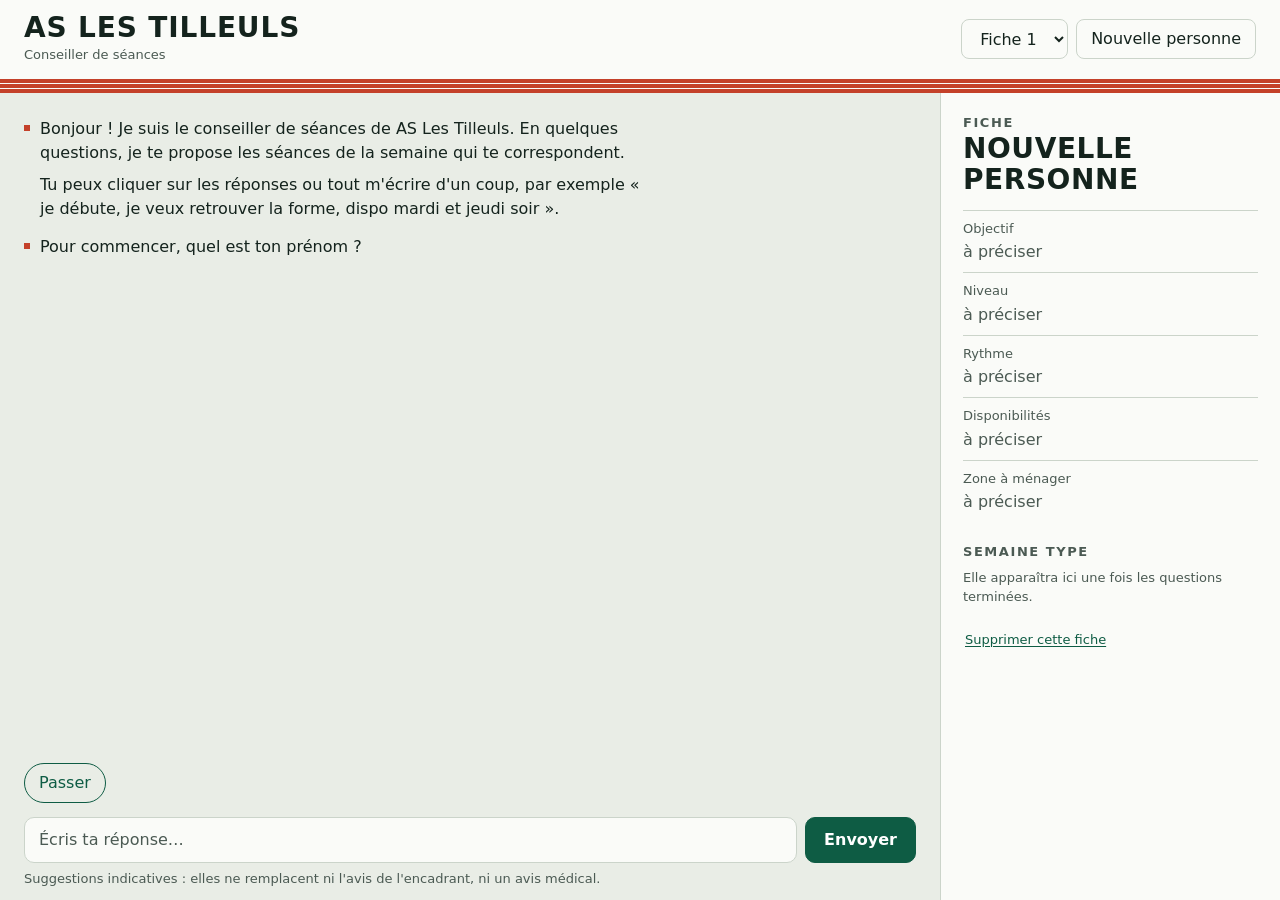
<file: essais-n0/essai-B.html>
<!DOCTYPE html>
<html lang="fr">
<head>
<meta charset="utf-8">
<meta name="viewport" content="width=device-width, initial-scale=1">
<title>Conseiller de séances</title>
<style>
  :root {
    --fond: #E9EDE6;
    --papier: #FAFBF8;
    --encre: #14231D;
    --encre-2: #4B5A53;
    --trait: #CBD4CA;
    --vert: #0E5C44;
    --vert-doux: #DBE9DF;
    --bulle: #0E5C44;
    --piste: #C4412A;
    --ligne: rgba(255, 255, 255, .75);
    --titre: "Avenir Next Condensed", "Roboto Condensed", "Arial Narrow", system-ui, sans-serif;
    --texte: system-ui, -apple-system, "Segoe UI", Roboto, sans-serif;
  }
  @media (prefers-color-scheme: dark) {
    :root {
      --fond: #0E1613;
      --papier: #16201C;
      --encre: #E8EEE9;
      --encre-2: #9FB0A7;
      --trait: #2A3932;
      --vert: #62C9A1;
      --vert-doux: #1C3028;
      --bulle: #14684D;
      --piste: #D9573D;
      --ligne: rgba(255, 255, 255, .55);
    }
  }

  * { box-sizing: border-box; }
  html, body { height: 100%; }
  body {
    margin: 0;
    background: var(--fond);
    color: var(--encre);
    font: 16px/1.5 var(--texte);
    display: grid;
    grid-template-rows: auto auto minmax(0, 1fr);
    height: 100dvh;
  }
  button, input, select { font: inherit; color: inherit; }
  button { cursor: pointer; }
  :focus-visible { outline: 2px solid var(--vert); outline-offset: 2px; }
  .vh { position: absolute; width: 1px; height: 1px; overflow: hidden; clip-path: inset(50%); white-space: nowrap; }

  /* En-tête */
  .tete {
    display: flex; align-items: center; justify-content: space-between; gap: 12px 20px; flex-wrap: wrap;
    padding: 14px 24px;
    background: var(--papier);
  }
  .tete h1 {
    margin: 0;
    font: 700 28px/1 var(--titre);
    letter-spacing: .03em; text-transform: uppercase;
  }
  .tete p { margin: 3px 0 0; font-size: 13px; color: var(--encre-2); }
  .outils { display: flex; align-items: center; gap: 8px; flex-wrap: wrap; }
  .outils select, .btn {
    min-height: 40px; padding: 0 14px;
    border: 1px solid var(--trait); border-radius: 8px;
    background: var(--papier);
  }
  .outils select { max-width: 190px; }
  .btn:hover, .outils select:hover { border-color: var(--vert); }
  .btn.plein { background: var(--bulle); border-color: var(--bulle); color: #fff; font-weight: 600; }
  .btn.plein:hover { filter: brightness(1.12); }
  .btn.plein:disabled { opacity: .45; cursor: default; filter: none; }
  .mobile { display: none; }

  /* Bande "couloirs de piste" */
  .couloirs {
    height: 14px;
    background: repeating-linear-gradient(0deg, var(--piste) 0 4px, var(--ligne) 4px 5px);
  }

  main {
    display: grid; grid-template-columns: minmax(0, 1fr) 340px;
    min-height: 0;
  }

  /* Conversation */
  .chat { display: grid; grid-template-rows: minmax(0, 1fr) auto auto auto; min-height: 0; min-width: 0; }
  #log {
    position: relative; overflow-y: auto; overscroll-behavior: contain;
    padding: 24px 24px 8px;
    display: flex; flex-direction: column; gap: 14px;
  }
  .msg { max-width: 620px; overflow-wrap: anywhere; }
  .msg p { margin: 0 0 8px; }
  .msg p:last-child { margin-bottom: 0; }
  .msg.bot { padding-left: 16px; position: relative; }
  .msg.bot::before {
    content: ""; position: absolute; left: 0; top: .5em;
    width: 6px; height: 6px; background: var(--piste);
  }
  .msg.user {
    align-self: flex-end; max-width: min(78%, 480px);
    background: var(--bulle); color: #fff;
    padding: 9px 14px; border-radius: 14px 14px 3px 14px;
  }
  .pts { display: inline-flex; gap: 4px; padding: 6px 0; }
  .pts i { width: 6px; height: 6px; border-radius: 50%; background: var(--encre-2); animation: pt 1s infinite ease-in-out; }
  .pts i:nth-child(2) { animation-delay: .15s; }
  .pts i:nth-child(3) { animation-delay: .3s; }
  @keyframes pt { 0%, 60%, 100% { opacity: .25; } 30% { opacity: 1; } }
  @media (prefers-reduced-motion: reduce) { .pts i { animation: none; } }

  /* Cartes séance */
  .seances { display: grid; gap: 8px; margin: 10px 0; }
  .seance {
    display: grid; grid-template-columns: 68px minmax(0, 1fr);
    background: var(--papier); border: 1px solid var(--trait); border-radius: 10px; overflow: hidden;
  }
  .seance.hors { border-style: dashed; }
  .quand {
    display: flex; flex-direction: column; align-items: center; justify-content: center; gap: 2px;
    background: var(--vert-doux); padding: 10px 4px;
  }
  .quand b { font: 700 22px/1 var(--titre); letter-spacing: .05em; text-transform: uppercase; color: var(--vert); }
  .quand span { font-size: 13px; font-variant-numeric: tabular-nums; color: var(--encre-2); }
  .quoi { padding: 10px 14px; min-width: 0; }
  .quoi h3 { margin: 0; font-size: 16px; line-height: 1.3; }
  .quoi .meta { margin: 2px 0 0; font-size: 13px; color: var(--encre-2); }
  .quoi .raisons { margin: 6px 0 0; }
  .int { display: inline-flex; gap: 2px; vertical-align: 1px; margin-right: 3px; }
  .int i { width: 4px; height: 10px; background: var(--trait); border-radius: 1px; }
  .int i.on { background: var(--piste); }
  .notes { margin: 8px 0 0; padding: 0; list-style: none; font-size: 13px; color: var(--encre-2); }
  .notes li { padding-left: 14px; position: relative; margin-bottom: 4px; }
  .notes li::before { content: "–"; position: absolute; left: 0; }

  .planning { margin: 8px 0 0; padding: 0; list-style: none; font-size: 13px; }
  .planning li { display: grid; grid-template-columns: 44px 48px minmax(0, 1fr); gap: 8px; padding: 5px 0; border-top: 1px solid var(--trait); }
  .planning b { font: 700 13px/1.5 var(--titre); letter-spacing: .05em; text-transform: uppercase; color: var(--vert); }
  .planning span { font-variant-numeric: tabular-nums; color: var(--encre-2); }

  /* Réponses rapides */
  #choix { display: flex; flex-wrap: wrap; gap: 8px; padding: 8px 24px 4px; }
  #choix:empty { display: none; }
  .puce {
    min-height: 40px; padding: 0 14px;
    border: 1px solid var(--vert); border-radius: 20px;
    background: transparent; color: var(--vert); font-weight: 500;
  }
  .puce:hover { background: var(--vert-doux); }
  .puce[aria-pressed="true"] { background: var(--bulle); border-color: var(--bulle); color: #fff; }

  #saisie { display: flex; gap: 8px; padding: 10px 24px 6px; }
  #saisie input {
    flex: 1; min-width: 0; min-height: 46px; padding: 0 14px;
    border: 1px solid var(--trait); border-radius: 10px; background: var(--papier);
  }
  #saisie input::placeholder { color: var(--encre-2); }
  #saisie input:focus { border-color: var(--vert); outline: none; box-shadow: 0 0 0 2px var(--vert-doux); }
  #saisie .btn { min-height: 46px; padding: 0 18px; border-radius: 10px; }
  .mention { margin: 0; padding: 0 24px 12px; font-size: 13px; color: var(--encre-2); }

  /* Fiche */
  #fiche {
    background: var(--papier); border-left: 1px solid var(--trait);
    padding: 22px 22px 24px; overflow-y: auto;
  }
  #fiche h2 {
    margin: 0 0 4px; font: 700 13px/1.2 var(--titre);
    letter-spacing: .12em; text-transform: uppercase; color: var(--encre-2);
  }
  #fiche .nom { margin: 0 0 14px; font: 700 28px/1.1 var(--titre); letter-spacing: .02em; text-transform: uppercase; overflow-wrap: anywhere; }
  .lignes { margin: 0 0 22px; }
  .lignes div { display: grid; grid-template-columns: minmax(0, 1fr) auto; gap: 2px 8px; padding: 8px 0; border-top: 1px solid var(--trait); }
  .lignes dt { grid-column: 1 / -1; font-size: 13px; color: var(--encre-2); }
  .lignes dd { margin: 0; font-size: 16px; }
  .lignes dd.vide { color: var(--encre-2); }
  .lien { border: 0; background: none; padding: 0 2px; font-size: 13px; color: var(--vert); text-decoration: underline; text-underline-offset: 2px; }
  .semaine { margin: 8px 0 20px; padding: 0; list-style: none; }
  .semaine li { display: grid; grid-template-columns: 42px minmax(0, 1fr); gap: 8px; align-items: baseline; padding: 7px 0; border-top: 1px solid var(--trait); font-size: 13px; }
  .semaine b { font: 700 16px/1.3 var(--titre); letter-spacing: .06em; text-transform: uppercase; color: var(--encre-2); }
  .semaine li.actif b { color: var(--piste); }
  .semaine li.actif span { font-weight: 600; }
  .semaine small { display: block; font-weight: 400; font-size: 13px; color: var(--encre-2); }
  .semaine li:not(.actif) span { color: var(--encre-2); }
  .attente { font-size: 13px; color: var(--encre-2); margin: 8px 0 20px; }

  @media (max-width: 900px) {
    main { grid-template-columns: minmax(0, 1fr); }
    .mobile { display: inline-block; }
    #fiche { display: none; border-left: 0; }
    body.fiche-ouverte #fiche { display: block; position: fixed; inset: 0; z-index: 10; }
    .tete { padding: 12px 16px; }
    .tete h1 { font-size: 22px; }
    #log { padding: 18px 16px 8px; }
    #choix, #saisie { padding-left: 16px; padding-right: 16px; }
    .mention { padding: 0 16px 10px; }
    .outils select { max-width: 150px; }
  }
</style>
</head>
<body>

<header class="tete">
  <div>
    <h1 id="nomClub">Mon club</h1>
    <p>Conseiller de séances</p>
  </div>
  <div class="outils">
    <label class="vh" for="profils">Fiche en cours</label>
    <select id="profils"></select>
    <button type="button" class="btn" id="nouveau">Nouvelle personne</button>
    <button type="button" class="btn mobile" id="voirFiche">Fiche</button>
  </div>
</header>
<div class="couloirs" aria-hidden="true"></div>

<main>
  <section class="chat" aria-label="Conversation">
    <div id="log" role="log" aria-live="polite"></div>
    <div id="choix" aria-label="Réponses rapides"></div>
    <form id="saisie" autocomplete="off">
      <label class="vh" for="champ">Ton message</label>
      <input id="champ" type="text" placeholder="Écris ta réponse…" maxlength="300">
      <button class="btn plein" type="submit">Envoyer</button>
    </form>
    <p class="mention">Suggestions indicatives : elles ne remplacent ni l'avis de l'encadrant, ni un avis médical.</p>
  </section>
  <aside id="fiche" aria-label="Fiche de la personne"></aside>
</main>

<script>
(() => {
'use strict';

/* =====================================================================
   À PERSONNALISER : le nom du club et son planning hebdomadaire.
   Les séances ci-dessous sont un EXEMPLE à remplacer par les vôtres.
   - jour      : 0 = lundi … 6 = dimanche
   - int       : intensité 1 (douce), 2 (modérée), 3 (soutenue)
   - niv       : niveaux accueillis parmi 'deb', 'inter', 'conf'
   - obj       : intérêt de 0 à 3 pour chaque objectif
                 (forme, poids, endurance, force, souplesse, perf, convivial)
   - sollicite : zones fortement sollicitées ('jambes', 'dos', 'epaule')
                 -> la séance est écartée si la personne signale cette gêne
   - bienfait  : zones pour lesquelles la séance est plutôt recommandée
   ===================================================================== */
const CLUB = { nom: 'AS Les Tilleuls' };

const SEANCES = [
  { id: 'renfo-midi', nom: 'Renfo express', famille: 'renfo', jour: 0, h: '12:15', duree: 45, int: 2, niv: ['deb', 'inter', 'conf'],
    obj: { force: 3, forme: 2, poids: 2 }, sollicite: [], bienfait: [], lieu: 'Gymnase, salle 2', mots: ['renfo', 'express'] },
  { id: 'footing', nom: 'Footing en groupe', famille: 'course', jour: 0, h: '18:30', duree: 60, int: 2, niv: ['deb', 'inter'],
    obj: { endurance: 3, poids: 2, forme: 2, convivial: 2 }, sollicite: ['jambes'], bienfait: [], lieu: 'Stade, départ piste', mots: ['footing'] },
  { id: 'prepa', nom: 'Préparation physique compétition', famille: 'renfo', jour: 0, h: '19:45', duree: 75, int: 3, niv: ['conf'],
    obj: { perf: 3, force: 3, endurance: 1 }, sollicite: ['jambes', 'epaule'], bienfait: [], lieu: 'Gymnase, salle 1', mots: ['prepa', 'preparation'] },
  { id: 'gym-douce', nom: 'Gym douce', famille: 'doux', jour: 1, h: '10:00', duree: 60, int: 1, niv: ['deb'],
    obj: { forme: 3, souplesse: 2, convivial: 2 }, sollicite: [], bienfait: ['dos', 'jambes'], lieu: 'Gymnase, salle 2', mots: ['gym'] },
  { id: 'boxe', nom: 'Cardio boxe (sans contact)', famille: 'cardio', jour: 1, h: '12:15', duree: 45, int: 3, niv: ['inter', 'conf'],
    obj: { poids: 3, forme: 2, force: 1, endurance: 2 }, sollicite: ['epaule'], bienfait: [], lieu: 'Gymnase, salle 1', mots: ['boxe'] },
  { id: 'fractionne', nom: 'Fractionné sur piste', famille: 'course', jour: 1, h: '19:00', duree: 75, int: 3, niv: ['inter', 'conf'],
    obj: { perf: 3, endurance: 3, poids: 2 }, sollicite: ['jambes'], bienfait: [], lieu: 'Stade, piste', mots: ['fractionne', 'piste'] },
  { id: 'circuit', nom: 'Circuit training', famille: 'cardio', jour: 2, h: '18:00', duree: 60, int: 3, niv: ['inter', 'conf'],
    obj: { poids: 3, force: 2, forme: 2, perf: 1 }, sollicite: ['jambes', 'epaule'], bienfait: [], lieu: 'Gymnase, salle 1', mots: ['circuit'] },
  { id: 'yoga', nom: 'Yoga et étirements', famille: 'doux', jour: 2, h: '19:15', duree: 60, int: 1, niv: ['deb', 'inter', 'conf'],
    obj: { souplesse: 3, forme: 2 }, sollicite: [], bienfait: ['dos'], lieu: 'Gymnase, salle 2', mots: ['yoga', 'etirement'] },
  { id: 'reveil', nom: 'Réveil sportif', famille: 'renfo', jour: 3, h: '07:00', duree: 40, int: 2, niv: ['deb', 'inter', 'conf'],
    obj: { forme: 3, force: 1, poids: 1 }, sollicite: [], bienfait: [], lieu: 'Gymnase, salle 2', mots: ['reveil'] },
  { id: 'nordique', nom: 'Marche nordique', famille: 'marche', jour: 3, h: '18:30', duree: 75, int: 1, niv: ['deb', 'inter'],
    obj: { forme: 3, endurance: 2, poids: 2, convivial: 3 }, sollicite: [], bienfait: ['jambes'], lieu: 'Rendez-vous parking du stade', mots: ['marche nordique', 'nordique'] },
  { id: 'renfo-soir', nom: 'Renforcement musculaire', famille: 'renfo', jour: 3, h: '19:30', duree: 60, int: 2, niv: ['deb', 'inter', 'conf'],
    obj: { force: 3, forme: 2, poids: 1, perf: 1 }, sollicite: [], bienfait: [], lieu: 'Gymnase, salle 1', mots: ['renforcement', 'muscu'] },
  { id: 'pilates', nom: 'Pilates et gainage', famille: 'doux', jour: 4, h: '12:15', duree: 45, int: 1, niv: ['deb', 'inter', 'conf'],
    obj: { souplesse: 2, force: 2, forme: 2 }, sollicite: [], bienfait: ['dos'], lieu: 'Gymnase, salle 2', mots: ['pilates', 'gainage'] },
  { id: 'collectif', nom: 'Sports collectifs loisir', famille: 'collectif', jour: 4, h: '18:30', duree: 90, int: 2, niv: ['deb', 'inter', 'conf'],
    obj: { convivial: 3, forme: 2, endurance: 2, poids: 1 }, sollicite: ['jambes'], bienfait: [], lieu: 'Gymnase, grand terrain', mots: ['collectif', 'foot', 'basket', 'volley'] },
  { id: 'initiation', nom: 'Initiation course : de 0 à 5 km', famille: 'course', jour: 5, h: '10:00', duree: 45, int: 1, niv: ['deb'],
    obj: { endurance: 2, poids: 2, forme: 3 }, sollicite: ['jambes'], bienfait: [], lieu: 'Stade, piste', mots: ['initiation'] },
  { id: 'sortie-longue', nom: 'Sortie longue', famille: 'course', jour: 5, h: '09:30', duree: 90, int: 2, niv: ['inter', 'conf'],
    obj: { endurance: 3, perf: 2, poids: 2 }, sollicite: ['jambes'], bienfait: [], lieu: 'Départ du stade', mots: ['sortie longue', 'longue'] },
  { id: 'aqua', nom: 'Natation loisir et aquagym', famille: 'eau', jour: 5, h: '11:15', duree: 45, int: 1, niv: ['deb', 'inter', 'conf'],
    obj: { forme: 2, endurance: 2, poids: 2, souplesse: 1 }, sollicite: [], bienfait: ['jambes', 'dos'], lieu: 'Piscine municipale', mots: ['natation', 'aquagym', 'piscine'] },
  { id: 'velo', nom: 'Sortie vélo', famille: 'velo', jour: 6, h: '09:30', duree: 120, int: 2, niv: ['inter', 'conf'],
    obj: { endurance: 3, convivial: 2, poids: 2, perf: 1 }, sollicite: ['dos'], bienfait: [], lieu: 'Départ du stade', mots: ['velo'] },
  { id: 'rando', nom: 'Marche conviviale', famille: 'marche', jour: 6, h: '10:00', duree: 120, int: 1, niv: ['deb', 'inter', 'conf'],
    obj: { convivial: 3, forme: 2, endurance: 1 }, sollicite: [], bienfait: [], lieu: 'Rendez-vous parking du stade', mots: ['marche conviviale', 'rando'] }
];

/* ============================ Référentiels ============================ */
const JOURS = ['lundi', 'mardi', 'mercredi', 'jeudi', 'vendredi', 'samedi', 'dimanche'];
const JC = ['Lun', 'Mar', 'Mer', 'Jeu', 'Ven', 'Sam', 'Dim'];
const INT = ['', 'douce', 'modérée', 'soutenue'];
const OBJ = {
  forme:     { label: 'Me remettre en forme',  court: 'remise en forme',    raison: 'bien pour retrouver la forme' },
  poids:     { label: 'Perdre du poids',       court: 'perte de poids',     raison: 'bonne dépense énergétique' },
  endurance: { label: 'Gagner en endurance',   court: 'endurance',          raison: "développe l'endurance" },
  force:     { label: 'Me muscler',            court: 'renforcement',       raison: 'renforce les muscles' },
  souplesse: { label: 'Souplesse et détente',  court: 'souplesse, détente', raison: 'travaille la souplesse et relâche les tensions' },
  perf:      { label: 'Progresser, viser la compétition', court: 'performance', raison: 'fait progresser en performance' },
  convivial: { label: 'Voir du monde',         court: 'convivialité',       raison: 'ambiance de groupe conviviale' }
};
const NIV = {
  deb:   { label: 'Je débute ou je reprends', court: 'débutant ou reprise', rang: 0 },
  inter: { label: 'Je pratique régulièrement', court: 'pratique régulière', rang: 1 },
  conf:  { label: 'Sportif confirmé', court: 'confirmé', rang: 2 }
};
const MOM = {
  matin:   { label: 'En semaine, le matin', court: 'le matin' },
  midi:    { label: 'En semaine, le midi',  court: 'le midi' },
  aprem:   { label: "En semaine, l'après-midi", court: "l'après-midi" },
  soir:    { label: 'En semaine, le soir',  court: 'le soir' },
  weekend: { label: 'Le week-end',          court: 'le week-end' }
};
const GENE = {
  jambes: { label: 'Genou ou cheville', court: 'genou / cheville', ton: 'tes genoux et chevilles' },
  dos:    { label: 'Dos',               court: 'dos',              ton: 'ton dos' },
  epaule: { label: 'Épaule',            court: 'épaule',           ton: 'tes épaules' }
};
const ORDRE = ['prenom', 'objectifs', 'niveau', 'freq', 'dispo', 'genes'];

/* ============================== Outils ============================== */
const norm = t => String(t).toLowerCase().normalize('NFD').replace(/[̀-ͯ]/g, '').replace(/[’`]/g, "'");
const esc = t => String(t).replace(/[&<>"']/g, c => ({ '&': '&amp;', '<': '&lt;', '>': '&gt;', '"': '&quot;', "'": '&#39;' }[c]));
const liste = a => a.length < 2 ? a.join('') : a.slice(0, -1).join(', ') + ' et ' + a[a.length - 1];
const pluriel = (n, mot) => n + ' ' + mot + (n > 1 ? 's' : '');
const duree = m => m < 60 ? m + ' min' : Math.floor(m / 60) + ' h' + (m % 60 ? ' ' + String(m % 60).padStart(2, '0') : '');
const heure = h => h.replace(/^0/, '').replace(':', ' h ').replace(' h 00', ' h');
const tranche = x => { const h = parseInt(x.h, 10); return h < 12 ? 'matin' : h < 14 ? 'midi' : h < 17 ? 'aprem' : 'soir'; };
const majuscule = t => t.toLowerCase().replace(/(^|[\s'-])(\p{L})/gu, (m, a, b) => a + b.toUpperCase());

/* Le mot trouvé à la position idx est-il précédé d'une négation (dans la même proposition) ? */
function nie(n, idx, rx, portee) {
  let avant = n.slice(Math.max(0, idx - (portee || 18)), idx);
  const coupe = Math.max(avant.lastIndexOf(','), avant.lastIndexOf('.'), avant.lastIndexOf(';'), avant.lastIndexOf('!'), avant.lastIndexOf(' mais '));
  if (coupe >= 0) avant = avant.slice(coupe + 1);
  return (rx || /\b(pas|sauf|jamais|hors|ni|sans)\b/).test(avant);
}

/* ====================== Compréhension du texte libre ====================== */
const RX_OBJ = {
  poids: /\b(poids|maigrir|mincir|kilos?|m'affiner)\b/,
  forme: /\b(forme|bouger|sante|m'entretenir|entretien)\b/,
  endurance: /\b(endurance|cardio|souffle|courir|marathon|semi|10 ?km|trail)\b/,
  force: /\b(muscl\w*|force|renfo\w*|tonif\w*)\b/,
  souplesse: /\b(soupl\w*|detente|destress\w*|stress|zen|mobilite|relax\w*|me detendre)\b/,
  perf: /\b(compet\w*|perf\w*|progresser|chrono)\b/,
  convivial: /\b(convivial\w*|rencontr\w*|amis?|voir du monde|ambiance|lien social)\b/
};
const RX_NIV = {
  deb: /\b(debut\w*|novice|reprise|reprends?|sedentaire|jamais fait|pas sporti\w*|pas tres sporti\w*)\b/,
  conf: /\b(confirmee?|avancee?|competiteur|competitrice|bon niveau|tres sporti\w*)\b/,
  inter: /\b(regulier\w*|reguliere\w*|intermediaire|niveau moyen|de temps en temps)\b/
};
const RX_GENE = {
  jambes: /\b(genoux?|chevilles?|menisque|ligaments?)\b/,
  dos: /\b(dos|lombaires?|lombalgie|sciatique|hernie)\b/,
  epaule: /\b(epaules?|coiffe)\b/
};
const NOMBRES = { un: 1, une: 1, deux: 2, trois: 3, quatre: 4, cinq: 5 };

function analyser(texte, attendu) {
  const n = norm(texte), maj = {};

  const objs = Object.keys(RX_OBJ).filter(k => { const m = RX_OBJ[k].exec(n); return m && !nie(n, m.index, null, 12); });
  if (objs.length) maj.objectifs = objs;

  for (const k of ['deb', 'conf', 'inter']) { if (RX_NIV[k].test(n)) { maj.niveau = k; break; } }

  let f = /\b(une?|deux|trois|quatre|cinq|[1-6])\s*(?:fois|x\b|(?:seances?|entrainements?|sorties?)\s+(?:par|\/)\s*semaine)/.exec(n)
       || /\b([1-6])\s*(?:seances?|entrainements?)\b/.exec(n);
  if (!f && attendu === 'freq') f = /^\s*(une?|deux|trois|quatre|cinq|[1-6])\s*$/.exec(n);
  if (f) maj.freq = Math.max(1, Math.min(5, NOMBRES[f[1]] || parseInt(f[1], 10)));

  // Disponibilités
  const d = { moments: [], exclus: [], seuls: [] }, refuses = [];
  let vu = false;
  const n2 = n.replace(/apres[- ]?midis?/g, 'aprem');
  const RX_MOM = { aprem: /\baprem\b/, midi: /\bmidi\b|pause dej/, soir: /\bsoirs?\b|\bsoiree|apres le (travail|boulot)/, matin: /\bmatin/, weekend: /week[- ]?ends?|\bwe\b/ };
  for (const k in RX_MOM) {
    const m = RX_MOM[k].exec(n2);
    if (!m) continue;
    vu = true;
    (nie(n2, m.index) ? refuses : d.moments).push(k);
  }
  if (!d.moments.length && refuses.length) d.moments = ['matin', 'midi', 'aprem', 'soir', 'weekend'].filter(k => !refuses.includes(k));
  JOURS.forEach((nom, j) => {
    const rx = new RegExp('\\b' + nom + 's?\\b', 'g');
    let m;
    while ((m = rx.exec(n))) { vu = true; const cible = nie(n, m.index) ? d.exclus : d.seuls; if (!cible.includes(j)) cible.push(j); }
  });
  if (attendu === 'dispo' && !vu && /peu importe|n'importe|tout le temps|toujours|flexible|\blibre\b|tous les jours|quand vous voulez/.test(n)) vu = true;
  if (vu) maj.dispo = d;

  // Zones à ménager
  const genes = Object.keys(RX_GENE).filter(k => { const m = RX_GENE[k].exec(n); return m && !nie(n, m.index, /\b(pas de|aucun|aucune|sans|plus de)\b/, 30); });
  if (genes.length) maj.genes = genes;
  else if (attendu === 'genes' && /\b(aucun|aucune|non|rien|ras|nickel|tout va bien|pas de (gene|douleur|probleme|blessure|souci)s?)\b/.test(n)) maj.genes = [];

  // Prénom
  const brut = String(texte).replace(/[’`]/g, "'").trim();
  const pm = /(?:je m'appelle|moi c'est|mon pr[ée]nom est|pr[ée]nom\s*:)\s*(\p{L}[\p{L}'-]*)/iu.exec(brut);
  if (pm) maj.prenom = majuscule(pm[1]);
  else if (attendu === 'prenom' && !Object.keys(maj).length
           && brut.split(/\s+/).length <= 2 && brut.length <= 24 && /^[\p{L}' -]+$/u.test(brut)
           && !/^(bonjour|bonsoir|salut|hello|coucou|oui|non|ok)$/.test(n.trim())) maj.prenom = majuscule(brut);
  return maj;
}

/* ========================= Moteur de recommandation ========================= */
function dispoOK(x, d) {
  if (d.exclus.includes(x.jour)) return false;
  const seulsSem = d.seuls.filter(j => j < 5), seulsWe = d.seuls.filter(j => j >= 5);
  if (x.jour >= 5) {
    if (seulsWe.length) return seulsWe.includes(x.jour);
    if (d.moments.includes('weekend')) return true;
    return !d.seuls.length && !d.moments.length;
  }
  if (seulsSem.length && !seulsSem.includes(x.jour)) return false;
  const sem = d.moments.filter(m => m !== 'weekend');
  if (sem.length) return sem.includes(tranche(x));
  return seulsSem.length > 0 || (!d.moments.length && !seulsWe.length);
}

function calculer(p) {
  const s = p.slots, rang = NIV[s.niveau].rang;
  let pool = SEANCES.filter(x => !p.refus.includes(x.id));
  const avant = pool.length;
  pool = pool.filter(x => !x.sollicite.some(g => s.genes.includes(g)));
  const ecartees = avant - pool.length;
  pool = pool.filter(x => rang >= Math.min(...x.niv.map(k => NIV[k].rang)));

  const cible = Math.max(1, Math.min(3, [1.4, 2, 2.6][rang] + p.bias * 0.8));
  const notes = pool.map(x => {
    let sc = 0;
    s.objectifs.forEach(o => { sc += (x.obj[o] || 0) * 3; });
    if (rang > Math.max(...x.niv.map(k => NIV[k].rang))) sc -= 4;
    sc -= Math.abs(x.int - cible) * 2.5;
    if (x.bienfait.some(g => s.genes.includes(g))) sc += 3;
    const hors = !dispoOK(x, s.dispo);
    if (hors) sc -= 50;
    return { x, sc, hors };
  });

  const choix = [];
  const voisins = (a, b) => { const e = Math.abs(a - b); return e === 1 || e === 6; };
  while (choix.length < s.freq) {
    let best = null;
    for (const c of notes) {
      if (choix.some(k => k.x.jour === c.x.jour)) continue;
      let v = c.sc;
      v -= 4 * choix.filter(k => k.x.famille === c.x.famille).length;
      if (c.x.int === 3 && choix.some(k => k.x.int === 3 && voisins(k.x.jour, c.x.jour))) v -= 5;
      if (rang === 0 && choix.some(k => voisins(k.x.jour, c.x.jour))) v -= 2;
      if (!best || v > best.v) best = { c, v };
    }
    if (!best) break;
    choix.push(best.c);
  }
  choix.sort((a, b) => a.x.jour - b.x.jour || a.x.h.localeCompare(b.x.h));
  choix.forEach(c => { c.raisons = raisons(c, s); });
  return { choix, ecartees, dansCreneaux: choix.filter(c => !c.hors).length };
}

function raisons(c, s) {
  const x = c.x, r = [];
  const o = s.objectifs.slice().sort((a, b) => (x.obj[b] || 0) - (x.obj[a] || 0))[0];
  if (o && (x.obj[o] || 0) >= 2) r.push(OBJ[o].raison);
  if (s.niveau === 'deb' && x.niv.includes('deb')) r.push('accessible quand on débute');
  if (s.niveau === 'conf' && x.int === 3) r.push('rythme soutenu, adapté à ton niveau');
  const bons = x.bienfait.filter(g => s.genes.includes(g));
  if (bons.length) r.push('ménage ' + liste(bons.map(g => GENE[g].ton)));
  if (c.hors) r.push('en dehors des créneaux que tu as indiqués');
  if (!r.length) r.push('complète bien le reste de ta semaine');
  return r;
}

function txtDispo(d) {
  const t = [];
  if (d.seuls.length) t.push(liste(d.seuls.slice().sort().map(j => JOURS[j])));
  if (d.moments.length) t.push(liste(d.moments.map(m => MOM[m].court)));
  if (d.exclus.length) t.push('sauf ' + liste(d.exclus.slice().sort().map(j => JOURS[j])));
  return t.length ? t.join(', ') : 'tous les créneaux';
}
function resume(k, s) {
  const v = s[k];
  if (v == null) return null;
  if (k === 'prenom') return v || 'non précisé';
  if (k === 'objectifs') return liste(v.map(o => OBJ[o].court));
  if (k === 'niveau') return NIV[v].court;
  if (k === 'freq') return pluriel(v, 'séance') + ' par semaine';
  if (k === 'dispo') return txtDispo(v);
  if (k === 'genes') return v.length ? liste(v.map(g => GENE[g].court)) : 'aucune';
}

/* Fusionne ce qui a été compris dans la fiche ; renvoie les rubriques modifiées. */
function appliquer(p, maj) {
  const change = [];
  for (const k of ORDRE) {
    if (!(k in maj)) continue;
    if (k === 'dispo' && p.slots.dispo) {
      const a = p.slots.dispo, b = maj.dispo;
      p.slots.dispo = {
        moments: b.moments.length ? b.moments : a.moments,
        seuls: b.seuls.length ? b.seuls : a.seuls.filter(j => !b.exclus.includes(j)),
        exclus: [...new Set([...a.exclus, ...b.exclus])].filter(j => !b.seuls.includes(j))
      };
    } else p.slots[k] = maj[k];
    change.push(k);
  }
  return change;
}

function nouveauProfil() {
  return { id: Date.now().toString(36) + Math.random().toString(36).slice(2, 6),
           slots: { prenom: null, objectifs: null, niveau: null, freq: null, dispo: null, genes: null }, bias: 0, refus: [] };
}

if (typeof document === 'undefined') { globalThis.__test = { analyser, calculer, appliquer, nouveauProfil, dispoOK, resume, SEANCES }; return; }

/* ============================== Interface ============================== */
const $ = id => document.getElementById(id);
const log = $('log'), choix = $('choix'), champ = $('champ'), fiche = $('fiche'), selProfils = $('profils');
const REDUIT = matchMedia('(prefers-reduced-motion: reduce)').matches;
const CLE = 'club-seances-v1';

document.title = 'Conseiller de séances · ' + CLUB.nom;
$('nomClub').textContent = CLUB.nom;

let etat = charger();
let attendu = null;      // rubrique dont on attend la réponse
let derniers = [];       // dernière sélection proposée
let file = Promise.resolve();
const enfile = fn => (file = file.then(fn).catch(e => console.error(e)));

function charger() {
  try {
    const d = JSON.parse(localStorage.getItem(CLE));
    if (d && Array.isArray(d.profils) && d.profils.length && d.profils.every(p => p && p.slots && Array.isArray(p.refus))) return d;
  } catch (e) { /* stockage indisponible : on continue sans mémoire */ }
  const p = nouveauProfil();
  return { profils: [p], courant: p.id };
}
function sauver() { try { localStorage.setItem(CLE, JSON.stringify(etat)); } catch (e) { /* idem */ } }
const cur = () => etat.profils.find(p => p.id === etat.courant) || etat.profils[0];
const manquant = () => ORDRE.find(k => cur().slots[k] == null);

/* ---- Messages ---- */
const pause = ms => new Promise(r => setTimeout(r, ms));
function cadrer(el) {
  log.scrollTop = log.scrollHeight;
  if (el && el.offsetHeight > log.clientHeight - 24) log.scrollTop = el.offsetTop - 12;
}
async function dire(html) {
  const el = document.createElement('div');
  el.className = 'msg bot';
  el.innerHTML = '<span class="pts" aria-hidden="true"><i></i><i></i><i></i></span>';
  log.appendChild(el); cadrer();
  await pause(REDUIT ? 0 : Math.min(650, 250 + html.length * 0.8));
  el.innerHTML = html; cadrer(el);
}
function direUser(texte) {
  const el = document.createElement('div');
  el.className = 'msg user'; el.textContent = texte;
  log.appendChild(el); cadrer();
}

/* ---- Réponses rapides ---- */
function puces(items, multi) {
  choix.innerHTML = '';
  const bouton = (l, fn) => { const b = document.createElement('button'); b.type = 'button'; b.className = 'puce'; b.textContent = l; b.onclick = fn; choix.appendChild(b); return b; };
  if (multi) {
    const sel = new Set();
    let ok;
    multi.opts.forEach(o => {
      const b = bouton(o.l, () => {
        sel.has(o.id) ? sel.delete(o.id) : sel.add(o.id);
        b.setAttribute('aria-pressed', sel.has(o.id)); ok.disabled = !sel.size;
      });
      b.setAttribute('aria-pressed', 'false');
    });
    bouton(multi.libre.l, () => repondre(multi.libre.l, multi.libre.set));
    ok = document.createElement('button');
    ok.type = 'button'; ok.className = 'btn plein'; ok.textContent = 'Valider'; ok.disabled = true;
    ok.onclick = () => { const ids = multi.opts.filter(o => sel.has(o.id)); repondre(liste(ids.map(o => o.l)), multi.build(ids.map(o => o.id))); };
    choix.appendChild(ok);
    return;
  }
  (items || []).forEach(it => bouton(it.l, () => it.act ? it.act() : it.txt ? envoyer(it.txt) : repondre(it.l, it.set)));
}

const QUESTIONS = {
  prenom: { t: () => 'Pour commencer, quel est ton prénom ?', chips: [{ l: 'Passer', set: { prenom: '' } }] },
  objectifs: { t: p => (p.slots.prenom ? esc(p.slots.prenom) + ', q' : 'Q') + "u'est-ce que tu viens chercher au club en priorité ?",
    chips: Object.keys(OBJ).map(k => ({ l: OBJ[k].label, set: { objectifs: [k] } })) },
  niveau: { t: () => 'Où en es-tu côté pratique sportive ?', chips: Object.keys(NIV).map(k => ({ l: NIV[k].label, set: { niveau: k } })) },
  freq: { t: () => 'Combien de séances par semaine te paraît tenable ?', chips: [1, 2, 3, 4].map(n => ({ l: pluriel(n, 'séance'), set: { freq: n } })) },
  dispo: { t: () => "Quand es-tu disponible ? Tu peux cocher plusieurs réponses, ou m'écrire des jours précis (« mardi et jeudi soir », « pas le lundi »).",
    multi: { opts: ['matin', 'midi', 'soir', 'weekend'].map(k => ({ id: k, l: MOM[k].label })),
             build: ids => ({ dispo: { moments: ids, exclus: [], seuls: [] } }),
             libre: { l: 'Peu importe', set: { dispo: { moments: [], exclus: [], seuls: [] } } } } },
  genes: { t: () => 'Dernière question : y a-t-il une zone à ménager en ce moment (douleur, blessure récente) ?',
    multi: { opts: Object.keys(GENE).map(k => ({ id: k, l: GENE[k].label })),
             build: ids => ({ genes: ids }),
             libre: { l: 'Aucune', set: { genes: [] } } } }
};
const SUIVI = [
  { l: 'Plus doux', txt: 'Plus doux' }, { l: 'Plus intense', txt: 'Plus intense' },
  { l: 'Une séance de plus', txt: 'Une séance de plus' }, { l: 'Changer une séance', txt: 'Changer une séance' },
  { l: 'Voir tout le planning', txt: 'Voir tout le planning' }
];

async function poser(k, silencieux) {
  attendu = k;
  const q = QUESTIONS[k];
  if (!silencieux) await dire('<p>' + q.t(cur()) + '</p>');
  puces(q.chips, q.multi);
}
async function suite(intro) {
  sauver(); majProfils(); majFiche();
  const k = manquant();
  if (k) await poser(k); else await recommander(intro);
}

/* ---- Rendu d'une sélection ---- */
function carte(c) {
  const x = c.x;
  const barres = [1, 2, 3].map(i => '<i' + (i <= x.int ? ' class="on"' : '') + '></i>').join('');
  return '<article class="seance' + (c.hors ? ' hors' : '') + '">'
    + '<div class="quand"><b>' + JC[x.jour] + '</b><span>' + heure(x.h) + '</span></div>'
    + '<div class="quoi"><h3>' + esc(x.nom) + '</h3>'
    + '<p class="meta"><span class="int" aria-hidden="true">' + barres + '</span>Intensité ' + INT[x.int] + ' · ' + duree(x.duree) + ' · ' + esc(x.lieu) + '</p>'
    + '<p class="raisons">' + esc(majusculeDebut(c.raisons.join(', '))) + '.</p></div></article>';
}
const majusculeDebut = t => t.charAt(0).toUpperCase() + t.slice(1);

async function recommander(intro) {
  attendu = null;
  const p = cur(), s = p.slots, r = calculer(p);
  derniers = r.choix; majFiche();
  if (!r.choix.length) {
    await dire("<p>Je ne trouve aucune séance compatible avec l'ensemble de ces critères. Tu peux modifier une rubrique dans la fiche, ou regarder le planning complet.</p>");
    puces([{ l: 'Voir tout le planning', txt: 'Voir tout le planning' }, { l: 'Revoir mes disponibilités', act: () => modifier('dispo') }]);
    return;
  }
  const notes = [];
  if (r.choix.length < s.freq) notes.push('Je ne peux proposer que ' + pluriel(r.choix.length, 'séance') + ' sur les ' + s.freq + ' souhaitées : il ne reste pas assez de séances adaptées sur des jours différents.');
  if (r.dansCreneaux < r.choix.length) notes.push((r.dansCreneaux ? 'Seulement ' + pluriel(r.dansCreneaux, 'séance') + ' tombe' + (r.dansCreneaux > 1 ? 'nt' : '') + ' dans tes créneaux' : 'Aucune séance adaptée ne tombe dans tes créneaux') + ' : les cartes en pointillés sont en dehors, à toi de voir si tu peux te libérer.');
  if (r.ecartees) notes.push("J'ai écarté " + pluriel(r.ecartees, 'séance') + ' qui sollicite' + (r.ecartees > 1 ? 'nt' : '') + ' trop ' + liste(s.genes.map(g => GENE[g].ton)) + '.');
  if (s.genes.length) notes.push("Signale ta gêne à l'encadrant en arrivant, les exercices peuvent être adaptés. Si la douleur persiste ou augmente, demande un avis médical avant de continuer.");
  if (s.niveau === 'deb' && r.choix.length > 1) notes.push('Les premières semaines, garde si possible un jour de repos entre deux séances.');
  const nom = s.prenom ? ', ' + esc(s.prenom) : '';
  await dire('<p>' + (intro || 'Voici ce que je te propose' + nom) + ' : <strong>' + pluriel(r.choix.length, 'séance') + ' par semaine</strong>.</p>'
    + '<div class="seances">' + r.choix.map(carte).join('') + '</div>'
    + (notes.length ? '<ul class="notes">' + notes.map(t => '<li>' + t + '</li>').join('') + '</ul>' : '')
    + "<p>Dis-moi si tu veux ajuster quelque chose.</p>");
  puces(SUIVI);
}

async function planning() {
  const tri = SEANCES.slice().sort((a, b) => a.jour - b.jour || a.h.localeCompare(b.h));
  await dire('<p>Le planning complet du club :</p><ul class="planning">'
    + tri.map(x => '<li><b>' + JC[x.jour] + '</b><span>' + heure(x.h) + '</span><div>' + esc(x.nom) + ' · intensité ' + INT[x.int] + '</div></li>').join('') + '</ul>');
}

/* ---- Traitement des réponses ---- */
function repondre(label, set) {
  choix.innerHTML = '';
  direUser(label);
  enfile(async () => {
    const p = cur(), etaitPrenom = attendu === 'prenom';
    appliquer(p, set);
    if (etaitPrenom && p.slots.prenom) await dire('<p>Ravi de te rencontrer, ' + esc(p.slots.prenom) + '.</p>');
    await suite();
  });
}
function envoyer(texte) {
  texte = texte.trim();
  if (!texte) return;
  choix.innerHTML = '';
  direUser(texte);
  enfile(() => traiter(texte));
}

async function traiter(texte) {
  const p = cur(), n = norm(texte), complet = !manquant();

  if (/\b(recommenc\w*|nouvelle personne|nouveau profil|quelqu'un d'autre|autre personne)\b/.test(n)) { creer(); return; }
  if (/planning|toutes les seances|programme du club|\bhoraires?\b/.test(n)) {
    await planning();
    if (complet) puces(SUIVI); else await poser(manquant(), true);
    return;
  }

  if (complet) {
    if (/plus (doux|douce|facile|tranquille|cool|leger)|moins (intense|dur|difficile|fatigant)|trop (dur|intense|difficile|fatigant)/.test(n)) {
      if (p.bias <= -1) { await dire("<p>Je suis déjà sur les séances les plus douces compatibles avec ta fiche. Tu peux aussi réduire le nombre de séances.</p>"); puces(SUIVI); return; }
      p.bias--; return suite("J'ai allégé la sélection");
    }
    if (/plus (intense|dur|difficile|sportif|corse|costaud|soutenu)|moins (facile|doux|tranquille)|trop (facile|doux|tranquille|leger)/.test(n)) {
      if (p.bias >= 1) { await dire("<p>Je suis déjà sur les séances les plus soutenues accessibles à ton niveau.</p>"); puces(SUIVI); return; }
      p.bias++; return suite("J'ai relevé l'intensité");
    }
    if (/\b(une?|1) (seance |jour )?(de|en) plus\b|\b(r?ajoute)/.test(n)) {
      if (p.slots.freq >= 5) { await dire('<p>Cinq séances par semaine, c\'est déjà le maximum que je conseille : le repos fait partie de l\'entraînement.</p>'); puces(SUIVI); return; }
      p.slots.freq++; return suite('Avec une séance de plus');
    }
    if (/\b(une?|1) (seance |jour )?(de|en) moins\b|moins de seances|(enleve|retire|supprime) une seance/.test(n)) {
      if (p.slots.freq <= 1) { await dire('<p>Il ne reste déjà qu\'une séance par semaine.</p>'); puces(SUIVI); return; }
      p.slots.freq--; return suite('Avec une séance de moins');
    }
    if (/remplace|\bchange|autre seance|autre chose|n'aime pas|pas envie|pas fan|\benleve|\bretire/.test(n)) {
      const cible = derniers.find(c => c.x.mots.some(m => n.includes(m))) || derniers.find(c => new RegExp('\\b' + JOURS[c.x.jour] + '\\b').test(n));
      if (cible) return refuser(cible.x);
      await dire('<p>Laquelle veux-tu remplacer ?</p>');
      puces(derniers.map(c => ({ l: JC[c.x.jour] + ' · ' + c.x.nom, act: () => { choix.innerHTML = ''; direUser(c.x.nom); enfile(() => refuser(c.x)); } })));
      return;
    }
    if (/pourquoi|comment tu (choisis|fais)|sur quoi/.test(n)) {
      await dire('<p>Je pars du planning du club et je croise quatre choses : ton objectif, ton niveau, tes créneaux et les zones à ménager. '
        + "J'évite aussi deux séances le même jour, deux séances soutenues deux jours de suite, et je varie les activités.</p>"
        + '<ul class="notes">' + derniers.map(c => '<li><strong>' + esc(c.x.nom) + '</strong> : ' + esc(c.raisons.join(', ')) + '.</li>').join('') + '</ul>');
      puces(SUIVI); return;
    }
    if (/^\s*(merci|super|parfait|top|genial|ok|d'accord|ca marche)\b/.test(n)) {
      await dire('<p>Avec plaisir. Bonnes séances' + (p.slots.prenom ? ', ' + esc(p.slots.prenom) : '') + ' ! La fiche reste enregistrée dans ce navigateur.</p>');
      puces(SUIVI.concat([{ l: 'Nouvelle personne', act: creer }])); return;
    }
  }

  const etaitAttendu = attendu;
  const change = appliquer(p, analyser(texte, attendu));
  if (!change.length) {
    if (complet) {
      await dire("<p>Je n'ai pas saisi. Tu peux me demander d'alléger ou de corser la semaine, d'ajouter ou de remplacer une séance, ou me donner un nouveau critère (« pas le mardi », « plutôt du renforcement »).</p>");
      puces(SUIVI);
    } else {
      await dire(etaitAttendu === 'prenom' ? "<p>Je n'ai pas reconnu de prénom. Tu peux l'écrire seul, ou passer cette étape.</p>"
                                           : "<p>Je n'ai pas bien compris. Choisis une réponse ci-dessous ou reformule.</p>");
      await poser(manquant(), true);
    }
    return;
  }
  if (complet) return suite("C'est noté, voici la sélection mise à jour");
  const autres = change.filter(k => k !== 'prenom');
  if (change.includes('prenom') && p.slots.prenom) await dire('<p>Ravi de te rencontrer, ' + esc(p.slots.prenom) + '.</p>');
  if (autres.length && !(autres.length === 1 && autres[0] === etaitAttendu)) {
    await dire('<p>Noté : ' + esc(autres.map(k => resume(k, p.slots)).join(' ; ')) + '.</p>');
  }
  await suite();
}

async function refuser(x) {
  const p = cur();
  if (!p.refus.includes(x.id)) p.refus.push(x.id);
  await suite('J\'ai retiré « ' + esc(x.nom) + ' »');
}

/* ---- Fiches ---- */
function majProfils() {
  selProfils.innerHTML = '';
  etat.profils.forEach((p, i) => {
    const o = document.createElement('option');
    o.value = p.id; o.textContent = p.slots.prenom || 'Fiche ' + (i + 1);
    o.selected = p.id === etat.courant;
    selProfils.appendChild(o);
  });
}
const LIBELLES = { objectifs: 'Objectif', niveau: 'Niveau', freq: 'Rythme', dispo: 'Disponibilités', genes: 'Zone à ménager' };
function majFiche() {
  const p = cur(), s = p.slots, complet = !manquant();
  let h = '<button type="button" class="btn mobile" data-fermer style="float:right">Fermer</button>'
    + '<h2>Fiche</h2><p class="nom">' + (s.prenom ? esc(s.prenom) : 'Nouvelle personne') + '</p><dl class="lignes">';
  for (const k in LIBELLES) {
    const v = resume(k, s);
    h += '<div><dt>' + LIBELLES[k] + '</dt><dd' + (v == null ? ' class="vide">à préciser' : '>' + esc(majusculeDebut(v))) + '</dd>'
      + (v == null ? '' : '<button type="button" class="lien" data-modif="' + k + '" aria-label="Modifier : ' + LIBELLES[k] + '">Modifier</button>') + '</div>';
  }
  h += '</dl><h2>Semaine type</h2>';
  if (complet) {
    h += '<ul class="semaine">' + JC.map((j, i) => {
      const c = derniers.find(d => d.x.jour === i);
      return c ? '<li class="actif"><b>' + j + '</b><span>' + esc(c.x.nom) + '<small>' + heure(c.x.h) + ' · ' + duree(c.x.duree) + '</small></span></li>'
               : '<li><b>' + j + '</b><span>Repos</span></li>';
    }).join('') + '</ul>';
  } else h += '<p class="attente">Elle apparaîtra ici une fois les questions terminées.</p>';
  h += '<button type="button" class="lien" data-suppr>Supprimer cette fiche</button>';
  fiche.innerHTML = h;
}
function modifier(k) {
  document.body.classList.remove('fiche-ouverte');
  choix.innerHTML = '';
  enfile(async () => {
    cur().slots[k] = null; cur().refus = []; derniers = [];
    sauver(); majFiche();
    await dire('<p>On revoit ça.</p>');
    await poser(k);
  });
}
function ouvrir(id) {
  etat.courant = id; sauver();
  log.innerHTML = ''; choix.innerHTML = ''; derniers = []; attendu = null;
  document.body.classList.remove('fiche-ouverte');
  majProfils(); majFiche();
  enfile(async () => {
    const p = cur();
    if (!manquant()) return recommander('On reprend la fiche' + (p.slots.prenom ? ' de ' + esc(p.slots.prenom) : '') + '. Sa sélection actuelle');
    await dire('<p>Bonjour ! Je suis le conseiller de séances de ' + esc(CLUB.nom) + '. En quelques questions, je te propose les séances de la semaine qui te correspondent.</p>'
      + "<p>Tu peux cliquer sur les réponses ou tout m'écrire d'un coup, par exemple « je débute, je veux retrouver la forme, dispo mardi et jeudi soir ».</p>");
    await poser(manquant());
  });
}
function creer() {
  const p = nouveauProfil();
  etat.profils.push(p);
  ouvrir(p.id);
}

/* ---- Événements ---- */
$('saisie').addEventListener('submit', e => { e.preventDefault(); const t = champ.value; champ.value = ''; envoyer(t); });
$('nouveau').addEventListener('click', creer);
selProfils.addEventListener('change', () => ouvrir(selProfils.value));
$('voirFiche').addEventListener('click', () => document.body.classList.add('fiche-ouverte'));
fiche.addEventListener('click', e => {
  const b = e.target.closest('button');
  if (!b) return;
  if ('fermer' in b.dataset) document.body.classList.remove('fiche-ouverte');
  else if (b.dataset.modif) modifier(b.dataset.modif);
  else if ('suppr' in b.dataset) {
    const nom = cur().slots.prenom;
    if (!confirm('Supprimer ' + (nom ? 'la fiche de ' + nom : 'cette fiche') + ' ?')) return;
    etat.profils = etat.profils.filter(p => p.id !== etat.courant);
    if (!etat.profils.length) etat.profils.push(nouveauProfil());
    ouvrir(etat.profils[0].id);
  }
});

ouvrir(cur().id);
})();
</script>
</body>
</html>
</file>
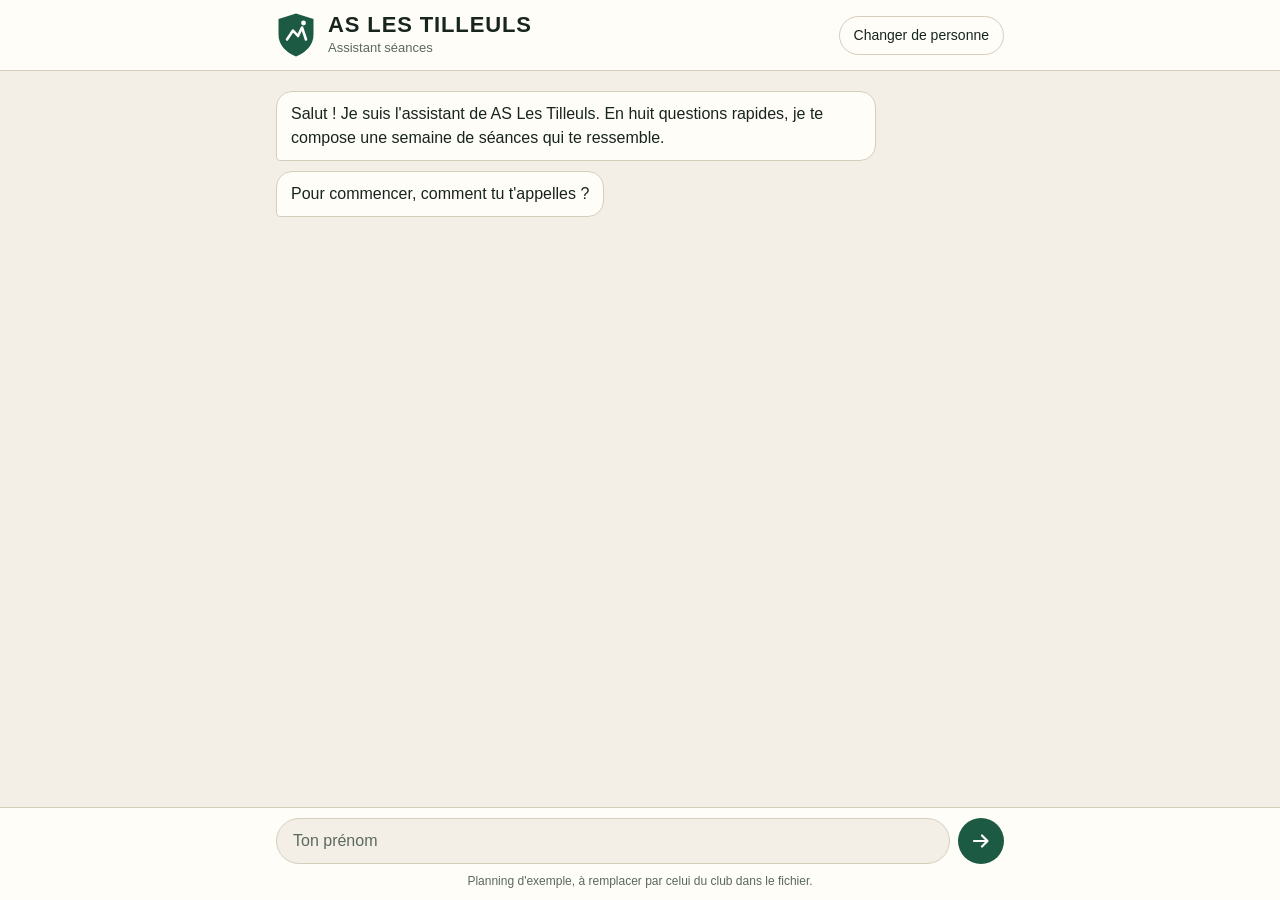
<file: essais-n0/essai-C.html>
<!DOCTYPE html>
<html lang="fr">
<head>
<meta charset="utf-8">
<meta name="viewport" content="width=device-width, initial-scale=1">
<title>Assistant séances du club</title>
<style>
  :root {
    --bg: #f3efe6;
    --surface: #fffdf8;
    --surface-2: #ebe5d7;
    --ink: #17251e;
    --muted: #5a685f;
    --line: #d6cebd;
    --green: #1d5a43;
    --on-green: #ffffff;
    --accent: #c8421f;
    --focus: #0b6bcb;
    --display: "Avenir Next Condensed", "Barlow Condensed", "Roboto Condensed", "Arial Narrow", "Helvetica Neue", Arial, sans-serif;
    --text: -apple-system, BlinkMacSystemFont, "Segoe UI", Roboto, "Helvetica Neue", Arial, sans-serif;
  }
  @media (prefers-color-scheme: dark) {
    :root {
      --bg: #0f1714;
      --surface: #18231e;
      --surface-2: #223029;
      --ink: #ecefe9;
      --muted: #9daba3;
      --line: #2e3e36;
      --green: #2c7a5c;
      --on-green: #ffffff;
      --accent: #f2775a;
      --focus: #7fb8ff;
    }
  }

  * { box-sizing: border-box; }
  html, body { height: 100%; }
  body {
    margin: 0;
    background: var(--bg);
    color: var(--ink);
    font: 16px/1.5 var(--text);
    display: flex;
    flex-direction: column;
    height: 100vh;
    height: 100dvh;
    -webkit-font-smoothing: antialiased;
  }
  button, input { font: inherit; color: inherit; }
  :focus-visible { outline: 3px solid var(--focus); outline-offset: 2px; }

  /* ---------- En-tête ---------- */
  .entete {
    flex: none;
    border-bottom: 1px solid var(--line);
    background: var(--surface);
  }
  .entete-in {
    max-width: 760px;
    margin: 0 auto;
    padding: 12px 16px;
    display: flex;
    align-items: center;
    gap: 12px;
  }
  .blason { flex: none; width: 40px; height: 46px; color: var(--green); }
  .titres { flex: 1; min-width: 0; }
  .club {
    margin: 0;
    font: 700 22px/1.05 var(--display);
    letter-spacing: .04em;
    text-transform: uppercase;
    white-space: nowrap;
    overflow: hidden;
    text-overflow: ellipsis;
  }
  .sous {
    margin: 2px 0 0;
    font-size: 13px;
    color: var(--muted);
    white-space: nowrap;
    overflow: hidden;
    text-overflow: ellipsis;
  }
  .sous b { color: var(--ink); font-weight: 600; }
  .btn-leger {
    flex: none;
    background: transparent;
    border: 1.5px solid var(--line);
    border-radius: 999px;
    padding: 8px 14px;
    font-size: 14px;
    cursor: pointer;
  }
  .btn-leger:hover { border-color: var(--ink); }

  /* ---------- Fil de discussion ---------- */
  .fil {
    flex: 1;
    overflow-y: auto;
    overscroll-behavior: contain;
    scroll-behavior: smooth;
  }
  .fil-in {
    max-width: 760px;
    margin: 0 auto;
    padding: 20px 16px 8px;
    display: flex;
    flex-direction: column;
    gap: 10px;
  }
  .msg {
    max-width: min(88%, 600px);
    padding: 10px 14px;
    border-radius: 16px;
    overflow-wrap: anywhere;
    animation: arrive .22s ease-out both;
  }
  .msg p { margin: 0; }
  .msg p + p { margin-top: 8px; }
  .msg.bot {
    align-self: flex-start;
    background: var(--surface);
    border: 1px solid var(--line);
    border-bottom-left-radius: 4px;
  }
  .msg.moi {
    align-self: flex-end;
    background: var(--green);
    color: var(--on-green);
    border-bottom-right-radius: 4px;
  }
  .msg.large { max-width: 100%; width: 100%; padding: 14px; }
  .petit { font-size: 14px; color: var(--muted); }
  @keyframes arrive {
    from { opacity: 0; transform: translateY(6px); }
    to { opacity: 1; transform: none; }
  }

  .ecrit { display: inline-flex; gap: 4px; padding: 6px 2px; }
  .ecrit i {
    width: 7px; height: 7px; border-radius: 50%;
    background: var(--muted);
    animation: rebond 1s infinite ease-in-out;
  }
  .ecrit i:nth-child(2) { animation-delay: .15s; }
  .ecrit i:nth-child(3) { animation-delay: .3s; }
  @keyframes rebond {
    0%, 60%, 100% { transform: none; opacity: .45; }
    30% { transform: translateY(-4px); opacity: 1; }
  }

  /* ---------- Fiches séance ---------- */
  .semaine { list-style: none; margin: 12px 0; padding: 0; display: grid; gap: 10px; }
  .seance {
    display: grid;
    grid-template-columns: 76px 1fr;
    gap: 14px;
    align-items: start;
    padding: 12px;
    background: var(--bg);
    border: 1px solid var(--line);
    border-radius: 12px;
  }
  /* le créneau est présenté comme un dossard épinglé */
  .dossard {
    position: relative;
    text-align: center;
    padding: 12px 4px 10px;
    border: 2px solid var(--ink);
    border-radius: 6px;
    background:
      radial-gradient(circle at 7px 7px, var(--ink) 1.6px, transparent 2.2px),
      radial-gradient(circle at calc(100% - 7px) 7px, var(--ink) 1.6px, transparent 2.2px),
      radial-gradient(circle at 7px calc(100% - 7px), var(--ink) 1.6px, transparent 2.2px),
      radial-gradient(circle at calc(100% - 7px) calc(100% - 7px), var(--ink) 1.6px, transparent 2.2px),
      var(--surface);
  }
  .dossard .jour {
    display: block;
    font: 700 26px/1 var(--display);
    letter-spacing: .06em;
    color: var(--accent);
  }
  .dossard .heure {
    display: block;
    margin-top: 4px;
    font-size: 13px;
    font-weight: 600;
    font-variant-numeric: tabular-nums;
  }
  .seance h3 {
    margin: 0;
    font: 700 20px/1.15 var(--display);
    letter-spacing: .02em;
    text-wrap: balance;
  }
  .seance .meta { margin: 3px 0 0; font-size: 14px; color: var(--muted); }
  .seance .desc { margin: 6px 0 0; font-size: 15px; }
  .seance .pourquoi {
    margin: 10px 0 0;
    padding-top: 8px;
    border-top: 1px dashed var(--line);
    font-size: 14px;
  }
  .intensite {
    display: inline-flex;
    align-items: center;
    gap: 6px;
    margin-top: 6px;
    font-size: 13px;
    color: var(--muted);
  }
  .barres { display: inline-flex; gap: 3px; align-items: flex-end; height: 12px; }
  .barres i { width: 5px; border-radius: 1px; background: var(--line); }
  .barres i:nth-child(1) { height: 5px; }
  .barres i:nth-child(2) { height: 8px; }
  .barres i:nth-child(3) { height: 12px; }
  .barres i.on { background: var(--accent); }

  .planning { margin: 8px 0 0; padding: 0; list-style: none; }
  .planning li { padding: 8px 0; border-top: 1px solid var(--line); }
  .planning .pj {
    font: 700 15px/1 var(--display);
    letter-spacing: .08em;
    text-transform: uppercase;
    color: var(--accent);
  }
  .planning .ligne { display: flex; gap: 10px; font-size: 15px; margin-top: 4px; }
  .planning .ph { flex: none; width: 52px; font-variant-numeric: tabular-nums; color: var(--muted); }

  /* ---------- Zone de réponse ---------- */
  .bas {
    flex: none;
    border-top: 1px solid var(--line);
    background: var(--surface);
  }
  .bas-in {
    max-width: 760px;
    margin: 0 auto;
    padding: 10px 16px calc(10px + env(safe-area-inset-bottom));
  }
  .choix { display: flex; flex-wrap: wrap; gap: 8px; margin-bottom: 10px; }
  .choix[hidden] { display: none; }
  .puce {
    min-height: 40px;
    padding: 8px 14px;
    border: 1.5px solid var(--green);
    border-radius: 999px;
    background: transparent;
    cursor: pointer;
    font-size: 15px;
    transition: background-color .12s, color .12s;
  }
  .puce:hover { background: var(--surface-2); }
  .puce[aria-pressed="true"] { background: var(--green); color: var(--on-green); }
  .puce.valider {
    background: var(--ink);
    border-color: var(--ink);
    color: var(--bg);
    font-weight: 600;
  }
  .puce.valider:disabled { opacity: .4; cursor: not-allowed; }
  .saisie { display: flex; gap: 8px; }
  .saisie input {
    flex: 1;
    min-width: 0;
    height: 46px;
    padding: 0 16px;
    border: 1.5px solid var(--line);
    border-radius: 999px;
    background: var(--bg);
  }
  .saisie input::placeholder { color: var(--muted); }
  .saisie input:focus { border-color: var(--green); outline: none; box-shadow: 0 0 0 3px color-mix(in srgb, var(--green) 30%, transparent); }
  .envoyer {
    flex: none;
    width: 46px; height: 46px;
    border: 0;
    border-radius: 50%;
    background: var(--green);
    color: var(--on-green);
    cursor: pointer;
    display: grid;
    place-items: center;
  }
  .envoyer:hover { filter: brightness(1.1); }
  .note { margin: 8px 0 0; font-size: 12px; color: var(--muted); text-align: center; }
  .note:empty { display: none; }

  .sr { position: absolute; width: 1px; height: 1px; overflow: hidden; clip-path: inset(50%); white-space: nowrap; }

  @media (max-width: 480px) {
    .club { font-size: 19px; }
    .btn-leger { padding: 8px 10px; font-size: 13px; }
    .seance { grid-template-columns: 64px 1fr; gap: 10px; padding: 10px; }
    .dossard .jour { font-size: 22px; }
    .msg { max-width: 94%; }
  }
  @media (prefers-reduced-motion: reduce) {
    .fil { scroll-behavior: auto; }
    .msg, .ecrit i { animation: none; }
  }
</style>
</head>
<body>

<header class="entete">
  <div class="entete-in">
    <svg class="blason" viewBox="0 0 40 46" aria-hidden="true">
      <path d="M20 1.5 37.5 7v15.5c0 10.4-7 17.6-17.5 22-10.500-4.400-17.500-11.600-17.500-22V7z" fill="currentColor"/>
      <path d="M11 27.500l6-9 5 5.500 4-8.500 4 12" fill="none" stroke="#fff" stroke-width="2.600" stroke-linecap="round" stroke-linejoin="round"/>
      <circle cx="27.500" cy="11" r="2.400" fill="#fff"/>
    </svg>
    <div class="titres">
      <h1 class="club" id="nomClub">Le club</h1>
      <p class="sous" id="sousTitre">Assistant séances</p>
    </div>
    <button type="button" class="btn-leger" id="btnPersonne">Changer de personne</button>
  </div>
</header>

<main class="fil" id="fil">
  <div class="fil-in" id="messages" role="log" aria-live="polite" aria-label="Conversation avec l'assistant du club"></div>
</main>

<footer class="bas">
  <div class="bas-in">
    <div class="choix" id="choix" role="group" aria-label="Réponses proposées" hidden></div>
    <form class="saisie" id="formulaire" autocomplete="off">
      <label class="sr" for="champ">Ton message</label>
      <input id="champ" type="text" placeholder="Écris ta réponse…" maxlength="200" enterkeyhint="send">
      <button class="envoyer" type="submit" aria-label="Envoyer">
        <svg width="20" height="20" viewBox="0 0 20 20" aria-hidden="true"><path d="M3 10h13M11 4.500 16.500 10 11 15.500" fill="none" stroke="currentColor" stroke-width="2.200" stroke-linecap="round" stroke-linejoin="round"/></svg>
      </button>
    </form>
    <p class="note" id="note"></p>
  </div>
</footer>

<noscript><p style="padding:16px">Cette page a besoin de JavaScript pour fonctionner.</p></noscript>

<script>
"use strict";

/* =====================================================================
   1. À PERSONNALISER : le club et son planning
   ---------------------------------------------------------------------
   Tout ce qui suit est un exemple. Remplace le nom du club et la liste
   des séances par les vôtres : l'assistant s'adapte tout seul.

   Pour chaque séance :
     jour       0 = lundi … 6 = dimanche
     debut      "HH:MM" (avec le zéro : "09:30")
     duree      en minutes
     niveaux    1 = débutant / reprise, 2 = régulier, 3 = confirmé
     intensite  1 = douce, 2 = modérée, 3 = soutenue
     atouts     de 0 à 3 pour chaque objectif :
                forme, endurance, force, souplesse, depense, social
     sollicite  zones très sollicitées : "genou", "dos", "epaule"
     bonPour    zones que la séance aide à ménager (facultatif)
     public     "adulte" et/ou "ado" ; ajouter "senior" si la séance
                est particulièrement adaptée aux 60 ans et plus
   ===================================================================== */

const CLUB = {
  nom: "AS Les Tilleuls",
  note: "Planning d'exemple, à remplacer par celui du club dans le fichier."
};

const SEANCES = [
  { id: "renfo-midi", nom: "Renfo global", type: "renfo", jour: 0, debut: "12:15", duree: 45,
    lieu: "Gymnase, salle 2", coach: "Nadia", niveaux: [1, 2, 3], intensite: 2, exterieur: false,
    atouts: { forme: 3, force: 3, depense: 2, endurance: 1 }, sollicite: [], public: ["adulte"],
    desc: "Tout le corps au poids du corps et avec petit matériel, chacun à son rythme." },
  { id: "footing", nom: "Footing en groupe", type: "course", jour: 0, debut: "18:30", duree: 60,
    lieu: "Départ du stade", coach: "Julien", niveaux: [1, 2], intensite: 2, exterieur: true,
    atouts: { endurance: 3, forme: 2, depense: 2, social: 2 }, sollicite: ["genou"], public: ["adulte", "ado"],
    desc: "Allure conversation, plusieurs groupes pour que personne ne coure seul." },
  { id: "yoga-dyn", nom: "Yoga dynamique", type: "yoga", jour: 0, debut: "19:45", duree: 60,
    lieu: "Dojo", coach: "Claire", niveaux: [2, 3], intensite: 2, exterieur: false,
    atouts: { souplesse: 3, force: 2, forme: 2 }, sollicite: ["epaule"], public: ["adulte"],
    desc: "Enchaînements fluides qui demandent du gainage et de l'équilibre." },
  { id: "yoga-doux", nom: "Yoga doux", type: "yoga", jour: 1, debut: "09:30", duree: 60,
    lieu: "Dojo", coach: "Claire", niveaux: [1, 2, 3], intensite: 1, exterieur: false,
    atouts: { souplesse: 3, forme: 2 }, sollicite: [], bonPour: ["dos"], public: ["adulte", "senior"],
    desc: "Postures tenues, respiration et relâchement. Aucune expérience nécessaire." },
  { id: "circuit", nom: "Circuit training", type: "cardio", jour: 1, debut: "19:00", duree: 60,
    lieu: "Gymnase, salle 1", coach: "Karim", niveaux: [2, 3], intensite: 3, exterieur: false,
    atouts: { depense: 3, force: 2, endurance: 2, forme: 2 }, sollicite: ["genou", "epaule"], public: ["adulte"],
    desc: "Ateliers enchaînés en musique, cardio et renforcement mêlés." },
  { id: "marche", nom: "Marche nordique", type: "marche", jour: 2, debut: "09:30", duree: 75,
    lieu: "Parking du bois", coach: "Hélène", niveaux: [1, 2], intensite: 1, exterieur: true,
    atouts: { forme: 3, endurance: 2, social: 2 }, sollicite: [], bonPour: ["genou", "dos"], public: ["adulte", "senior"],
    desc: "Marche active avec bâtons (prêtés par le club), sur chemins." },
  { id: "multisports", nom: "Multisports jeunes", type: "collectif", jour: 2, debut: "14:00", duree: 90,
    lieu: "Gymnase, salle 1", coach: "Karim", niveaux: [1, 2, 3], intensite: 2, exterieur: false,
    atouts: { social: 3, depense: 3, forme: 2, endurance: 1 }, sollicite: [], public: ["ado"],
    desc: "Un sport différent toutes les trois semaines : hand, basket, ultimate…" },
  { id: "muscu", nom: "Musculation encadrée", type: "renfo", jour: 2, debut: "18:30", duree: 60,
    lieu: "Salle de musculation", coach: "Thomas", niveaux: [1, 2, 3], intensite: 2, exterieur: false,
    atouts: { force: 3, forme: 2, depense: 1 }, sollicite: ["epaule", "dos"], public: ["adulte"],
    desc: "Programme individuel suivi par le coach, charges adaptées à chacun." },
  { id: "badminton", nom: "Badminton loisir", type: "raquette", jour: 2, debut: "20:00", duree: 90,
    lieu: "Gymnase, salle 1", coach: "en autonomie", niveaux: [1, 2, 3], intensite: 2, exterieur: false,
    atouts: { social: 3, depense: 2, forme: 2, endurance: 1 }, sollicite: ["epaule", "genou"], public: ["adulte", "ado"],
    desc: "Jeu libre en double, on tourne sur les terrains. Raquettes disponibles." },
  { id: "gainage", nom: "Gainage et dos", type: "pilates", jour: 3, debut: "12:15", duree: 45,
    lieu: "Dojo", coach: "Nadia", niveaux: [1, 2, 3], intensite: 1, exterieur: false,
    atouts: { force: 2, souplesse: 2, forme: 2 }, sollicite: [], bonPour: ["dos"], public: ["adulte", "senior"],
    desc: "Travail profond inspiré du Pilates pour une sangle abdominale solide." },
  { id: "fractionne", nom: "Fractionné sur piste", type: "course", jour: 3, debut: "19:00", duree: 75,
    lieu: "Piste du stade", coach: "Julien", niveaux: [2, 3], intensite: 3, exterieur: true,
    atouts: { endurance: 3, depense: 3, forme: 1 }, sollicite: ["genou"], public: ["adulte", "ado"],
    desc: "Séries courtes et rapides avec récupération. Allures données par niveau." },
  { id: "gym-douce", nom: "Gym douce et équilibre", type: "gym", jour: 4, debut: "10:00", duree: 60,
    lieu: "Gymnase, salle 2", coach: "Hélène", niveaux: [1], intensite: 1, exterieur: false,
    atouts: { forme: 3, souplesse: 2, social: 2, force: 1 }, sollicite: [], bonPour: ["genou", "dos", "epaule"], public: ["adulte", "senior"],
    desc: "Mobilité, équilibre et tonus en douceur, assis ou debout." },
  { id: "mobilite", nom: "Mobilité et étirements", type: "mobilite", jour: 4, debut: "18:30", duree: 45,
    lieu: "Dojo", coach: "Claire", niveaux: [1, 2, 3], intensite: 1, exterieur: false,
    atouts: { souplesse: 3, forme: 1 }, sollicite: [], bonPour: ["dos", "epaule"], public: ["adulte", "ado", "senior"],
    desc: "Pour délier les articulations et récupérer de la semaine." },
  { id: "futsal", nom: "Futsal loisir", type: "collectif", jour: 4, debut: "20:00", duree: 90,
    lieu: "Gymnase, salle 1", coach: "en autonomie", niveaux: [1, 2, 3], intensite: 3, exterieur: false,
    atouts: { social: 3, depense: 3, endurance: 2 }, sollicite: ["genou"], public: ["adulte", "ado"],
    desc: "Matchs mixtes sans classement, équipes tirées au sort chaque semaine." },
  { id: "debut-course", nom: "Courir pour débuter", type: "course", jour: 5, debut: "09:00", duree: 45,
    lieu: "Départ du stade", coach: "Julien", niveaux: [1], intensite: 1, exterieur: true,
    atouts: { forme: 3, endurance: 2, social: 1 }, sollicite: ["genou"], public: ["adulte", "ado"],
    desc: "Alternance marche et course, progression sur dix semaines." },
  { id: "plein-air", nom: "Renfo en plein air", type: "renfo", jour: 5, debut: "10:30", duree: 60,
    lieu: "Parc municipal", coach: "Thomas", niveaux: [1, 2, 3], intensite: 2, exterieur: true,
    atouts: { depense: 3, force: 2, forme: 2, social: 2 }, sollicite: ["epaule"], public: ["adulte", "ado"],
    desc: "Ateliers en binôme avec le mobilier du parc et des élastiques." },
  { id: "sortie-longue", nom: "Sortie longue", type: "course", jour: 6, debut: "09:30", duree: 90,
    lieu: "Parking du bois", coach: "en groupe", niveaux: [2, 3], intensite: 2, exterieur: true,
    atouts: { endurance: 3, social: 2, forme: 1, depense: 2 }, sollicite: ["genou"], public: ["adulte"],
    desc: "12 à 18 km sur chemins, à allure tranquille, en deux groupes." },
  { id: "velo", nom: "Sortie vélo", type: "velo", jour: 6, debut: "09:00", duree: 120,
    lieu: "Devant le gymnase", coach: "en groupe", niveaux: [2, 3], intensite: 2, exterieur: true,
    atouts: { endurance: 3, social: 2, depense: 2, forme: 2 }, sollicite: ["dos"], bonPour: ["genou"], public: ["adulte"],
    desc: "40 à 50 km sur petites routes, on attend en haut des côtes." }
];

/* =====================================================================
   2. Vocabulaire de l'assistant
   ===================================================================== */

const JOURS = ["Lundi", "Mardi", "Mercredi", "Jeudi", "Vendredi", "Samedi", "Dimanche"];
const JOURS_COURT = ["LUN", "MAR", "MER", "JEU", "VEN", "SAM", "DIM"];
const INTENSITES = ["", "Intensité douce", "Intensité modérée", "Intensité soutenue"];
const ZONES = { genou: "tes genoux", dos: "ton dos", epaule: "tes épaules" };

const OBJECTIFS = {
  forme:     { court: "te remettre en forme",   raison: "parfait pour retrouver la forme sans te brusquer" },
  endurance: { court: "gagner en endurance",    raison: "fait travailler le souffle et l'endurance" },
  force:     { court: "te renforcer",           raison: "renforce les muscles en profondeur" },
  souplesse: { court: "gagner en souplesse",    raison: "assouplit et détend" },
  depense:   { court: "te dépenser",            raison: "de quoi vraiment te dépenser" },
  social:    { court: "rencontrer du monde",    raison: "ambiance de groupe, idéal pour faire connaissance" }
};

const ORDRE = ["prenom", "age", "objectif", "niveau", "dispo", "nb", "gene", "cadre"];

const ETAPES = {
  prenom: {
    question: () => "Pour commencer, comment tu t'appelles ?",
    indice: "Ton prénom",
    lire(t) {
      let s = t.replace(/^\s*(bonjour|salut|coucou|hello)[\s,!.]*/i, "")
               .replace(/^\s*(je m['’ ]?appelle|moi c['’ ]?est|c['’ ]?est|je suis|mon pr[ée]nom est)\s+/i, "")
               .replace(/[^\p{L}\s'’-]/gu, " ").trim();
      const mots = s.split(/\s+/).filter(Boolean).slice(0, 2);
      if (!mots.length) return null;
      s = mots.map(m => m.charAt(0).toUpperCase() + m.slice(1)).join(" ").slice(0, 24);
      return { v: s, l: s };
    }
  },
  age: {
    question: p => `Enchanté, ${esc(p.prenom)} ! Tu es dans quelle tranche d'âge ?`,
    options: [
      { v: "ado",    l: "Moins de 18 ans", re: /moins de 18|mineur|ado|lycee|college|enfant/ },
      { v: "adulte", l: "18 à 59 ans",     re: /18 a 59|adulte|entre/ },
      { v: "senior", l: "60 ans et plus",  re: /60 ans et plus|senior|retraite|plus de 60/ }
    ],
    lire(t) {
      const n = t.match(/\d{1,3}/);
      if (n) {
        const a = +n[0];
        if (a >= 6 && a <= 110) return optionDe("age", a < 18 ? "ado" : a < 60 ? "adulte" : "senior");
      }
      return lireUne("age", t);
    }
  },
  objectif: {
    question: () => "Qu'est-ce que tu viens chercher au club en priorité ?",
    options: [
      { v: "forme",     l: "Me remettre en forme",   re: /forme|sante|reprendre|reprise|bouger|poids|maigrir|mincir|entretien/ },
      { v: "endurance", l: "Gagner en endurance",    re: /endurance|souffle|cardio|courir|course|10 ?km|marathon|trail/ },
      { v: "force",     l: "Me renforcer",           re: /renfor|muscl|force|tonif|gainage|abdo/ },
      { v: "souplesse", l: "Souplesse et détente",   re: /soupl|detend|detente|stress|relax|etir|yoga|zen|mobilite/ },
      { v: "depense",   l: "Me dépenser à fond",     re: /depens|defoul|a fond|transpir|intens|bruler/ },
      { v: "social",    l: "Rencontrer du monde",    re: /rencontr|monde|gens|ami|social|convivial|equipe|collectif|ambiance/ }
    ],
    lire: t => lireUne("objectif", t)
  },
  niveau: {
    question: () => "Et côté sport, tu en es où en ce moment ?",
    options: [
      { v: 1, l: "Débutant ou en reprise",   re: /debut|repri|jamais|longtemps|zero|pas sportif|aucun|rarement|novice/ },
      { v: 2, l: "Je bouge régulièrement",   re: /regul|moyen|intermed|de temps en temps|une fois|1 fois|parfois|correct/ },
      { v: 3, l: "Sportif confirmé",         re: /confirm|avance|expert|competit|tres sportif|bon niveau|plusieurs fois|tous les jours/ }
    ],
    lire: t => lireUne("niveau", t)
  },
  dispo: {
    multiple: true,
    question: () => "Quand peux-tu venir ? Choisis tous les créneaux possibles, puis valide.",
    options: [
      { v: "matin", l: "En semaine, le matin", re: /matin/ },
      { v: "midi",  l: "En semaine, le midi",  re: /midi|dejeuner|pause/ },
      { v: "soir",  l: "En semaine, le soir",  re: /soir|apres le travail|apres le boulot|apres les cours|18h|19h|20h/ },
      { v: "we",    l: "Le week-end",          re: /week|samedi|dimanche|\bwe\b/ }
    ],
    lire(t) {
      const n = norm(t);
      if (/peu importe|n importe|tout le temps|tous les creneaux|toujours|quand vous voulez|flexible/.test(n)) {
        return { v: this.options.map(o => o.v), l: "Tous les créneaux" };
      }
      return lirePlusieurs("dispo", t);
    }
  },
  nb: {
    question: () => "Combien de séances par semaine veux-tu caser ?",
    options: [
      { v: 1, l: "1 séance" }, { v: 2, l: "2 séances" }, { v: 3, l: "3 séances" }, { v: 4, l: "4 séances" }
    ],
    lire(t) {
      const n = norm(t);
      const mots = { une: 1, un: 1, deux: 2, trois: 3, quatre: 4, cinq: 4, six: 4 };
      const c = n.match(/\d+/);
      let v = c ? +c[0] : null;
      if (v === null) for (const m in mots) if (new RegExp("\\b" + m + "\\b").test(n)) { v = mots[m]; break; }
      if (!v || v < 1) return null;
      return optionDe("nb", Math.min(v, 4));
    }
  },
  gene: {
    multiple: true,
    exclusif: "aucune",
    question: () => "Y a-t-il une zone du corps à ménager ?",
    options: [
      { v: "aucune", l: "Aucune, tout va bien", re: /aucun|rien|non\b|tout va bien|\bras\b|pas de (douleur|probleme|souci|gene)/ },
      { v: "genou",  l: "Genoux",  re: /genou|cheville|ligament|menisque/ },
      { v: "dos",    l: "Dos",     re: /\bdos\b|lombaire|lumbago|sciatique|hernie|cervical/ },
      { v: "epaule", l: "Épaules", re: /epaule|coude|poignet|tendinite/ }
    ],
    lire(t) {
      const r = lirePlusieurs("gene", t);
      if (!r) return null;
      const zones = r.v.filter(v => v !== "aucune");
      return zones.length ? { v: zones, l: zones.map(z => optionDe("gene", z).l).join(", ") }
                          : { v: [], l: "Aucune, tout va bien" };
    }
  },
  cadre: {
    question: () => "Dernière question : plutôt dedans ou dehors ?",
    options: [
      { v: "interieur", l: "En salle",     re: /salle|interieur|dedans|chaud|abri/ },
      { v: "exterieur", l: "En plein air", re: /air|exterieur|dehors|nature|parc/ },
      { v: "indiff",    l: "Peu importe",  re: /peu importe|egal|les deux|indiff|n importe|comme vous|pas de pref/ }
    ],
    lire: t => lireUne("cadre", t)
  }
};

/* =====================================================================
   3. Moteur de recommandation
   ===================================================================== */

function creneau(s) {
  if (s.jour >= 5) return "we";
  const h = parseInt(s.debut, 10);
  return h < 12 ? "matin" : h < 15 ? "midi" : "soir";
}

/* Renvoie null si la séance ne convient pas, sinon un score et les raisons. */
function evaluer(s, p) {
  if (!s.public.includes(p.age === "ado" ? "ado" : "adulte")) return null;
  if (!s.niveaux.includes(p.niveau)) return null;
  if (!p.dispo.includes(creneau(s))) return null;
  if (p.exclus.includes(s.id)) return null;

  const touchees = p.gene.filter(z => s.sollicite.includes(z));
  if (touchees.length && s.intensite >= 2) return null;

  const atout = s.atouts[p.objectif] || 0;
  let score = 3 * atout + 0.5 * (s.atouts.forme || 0);
  const raisons = [];

  if (atout >= 2) raisons.push([atout + 2, OBJECTIFS[p.objectif].raison]);

  if (p.niveau === 1) {
    if (s.intensite === 1) { score += 1.5; raisons.push([2.5, "rythme tranquille, idéal quand on démarre"]); }
    if (s.intensite === 3) score -= 3;
  } else if (p.niveau === 3) {
    if (s.intensite === 3) { score += 1; raisons.push([2, "assez exigeante pour ton niveau"]); }
    if (s.intensite === 1 && p.objectif !== "souplesse") score -= 0.5;
  }

  if (touchees.length) score -= 2;
  const menagees = p.gene.filter(z => (s.bonPour || []).includes(z));
  if (menagees.length) {
    score += 1.5;
    raisons.push([4.5, "ménage " + menagees.map(z => ZONES[z]).join(" et ")]);
  } else if (p.gene.length && !touchees.length) {
    raisons.push([1.5, "ne force pas sur " + p.gene.map(z => ZONES[z]).join(" ni sur ")]);
  }

  if (p.cadre === "exterieur") {
    if (s.exterieur) { score += 1.5; raisons.push([2, "en plein air, comme tu préfères"]); } else score -= 1;
  } else if (p.cadre === "interieur") {
    if (!s.exterieur) score += 1.5; else score -= 1;
  }

  if (p.age === "senior" && s.public.includes("senior")) {
    score += 1.5;
    raisons.push([2.2, "groupe où les 60 ans et plus sont nombreux"]);
  }

  if (!raisons.length) raisons.push([0, "complète bien le reste de ta semaine"]);
  raisons.sort((a, b) => b[0] - a[0]);
  return { s, score, raisons: raisons.slice(0, 2).map(r => r[1]) };
}

/* Choisit jusqu'à p.nb séances : une par jour, variées, sans deux grosses
   séances deux jours de suite. */
function choisir(p) {
  const candidats = SEANCES.map(s => evaluer(s, p)).filter(Boolean);
  const pris = [];
  while (pris.length < p.nb) {
    let meilleur = null, max = -Infinity;
    for (const c of candidats) {
      if (pris.includes(c) || pris.some(x => x.s.jour === c.s.jour)) continue;
      let sc = c.score - 2.5 * pris.filter(x => x.s.type === c.s.type).length;
      if (c.s.intensite === 3 && pris.some(x => x.s.intensite === 3 && Math.abs(x.s.jour - c.s.jour) === 1)) sc -= 2;
      if (sc > max) { max = sc; meilleur = c; }
    }
    if (!meilleur) break;
    pris.push(meilleur);
  }
  return pris.sort((a, b) => a.s.jour - b.s.jour || a.s.debut.localeCompare(b.s.debut));
}

/* =====================================================================
   4. Outils
   ===================================================================== */

function norm(t) {
  return String(t).toLowerCase().normalize("NFD").replace(/[̀-ͯ]/g, "")
    .replace(/[’'`-]/g, " ").replace(/\s+/g, " ").trim();
}
function esc(t) {
  return String(t).replace(/[&<>"']/g, c => ({ "&": "&amp;", "<": "&lt;", ">": "&gt;", '"': "&quot;", "'": "&#39;" }[c]));
}
function heure(hhmm) { return hhmm.replace(/^0/, "").replace(":", "h"); }
function fin(s) {
  const [h, m] = s.debut.split(":").map(Number);
  const t = h * 60 + m + s.duree;
  return Math.floor(t / 60) + "h" + String(t % 60).padStart(2, "0");
}
function pluriel(n, mot) { return n + " " + mot + (n > 1 ? "s" : ""); }
function optionDe(etape, v) {
  const o = ETAPES[etape].options.find(o => o.v === v);
  return o ? { v: o.v, l: o.l } : null;
}
function lireUne(etape, t) {
  const n = norm(t);
  const opts = ETAPES[etape].options;
  const exact = opts.find(o => norm(o.l) === n);
  if (exact) return { v: exact.v, l: exact.l };
  const trouves = opts.filter(o => o.re && o.re.test(n));
  return trouves.length === 1 ? { v: trouves[0].v, l: trouves[0].l } : null;
}
function lirePlusieurs(etape, t) {
  const n = norm(t);
  const trouves = ETAPES[etape].options.filter(o => norm(o.l) === n || (o.re && o.re.test(n)));
  if (!trouves.length) return null;
  return { v: trouves.map(o => o.v), l: trouves.map(o => o.l).join(", ") };
}

/* ----- mémoire locale : les profils restent dans ce navigateur ----- */
const CLE = "club-assistant-profils-v1";
function lireProfils() {
  try { return JSON.parse(localStorage.getItem(CLE)) || {}; } catch (e) { return {}; }
}
function ecrireProfils(profils) {
  try { localStorage.setItem(CLE, JSON.stringify(profils)); } catch (e) { /* navigation privée : tant pis */ }
}
function enregistrer(p) {
  const profils = lireProfils();
  profils[norm(p.prenom)] = p;
  ecrireProfils(profils);
}
function profilValide(p) {
  return p && typeof p.prenom === "string" && ORDRE.every(k => p[k] !== undefined) &&
    Array.isArray(p.dispo) && Array.isArray(p.gene) && Array.isArray(p.exclus);
}

/* =====================================================================
   5. Interface de discussion
   ===================================================================== */

const $messages = document.getElementById("messages");
const $fil = document.getElementById("fil");
const $choix = document.getElementById("choix");
const $champ = document.getElementById("champ");
const $form = document.getElementById("formulaire");
const $sous = document.getElementById("sousTitre");
const sansAnimation = window.matchMedia && window.matchMedia("(prefers-reduced-motion: reduce)").matches;

let file = Promise.resolve();   // les messages de l'assistant s'affichent l'un après l'autre
let P = null;                   // profil de la personne en cours
let mode = "etape";             // "qui" | "etape" | "libre" | "remplacer"
let etape = null;
let edition = false;            // vrai quand on modifie une seule réponse
let dernieres = [];             // dernières séances proposées

function descendre() { $fil.scrollTop = $fil.scrollHeight; }
function attendre(ms) { return new Promise(r => setTimeout(r, ms)); }

function bulle(classe, html) {
  const d = document.createElement("div");
  d.className = "msg " + classe;
  d.innerHTML = html;
  $messages.appendChild(d);
  descendre();
  return d;
}
function moi(texte) { bulle("moi", "<p>" + esc(texte) + "</p>"); }

/* html : contenu de confiance (les saisies y sont passées par esc()). */
function bot(html, large) {
  file = file.then(async () => {
    const t = bulle("bot", '<span class="ecrit" aria-hidden="true"><i></i><i></i><i></i></span>');
    await attendre(sansAnimation ? 120 : 480);
    t.remove();
    bulle("bot" + (large ? " large" : ""), html.startsWith("<") ? html : "<p>" + html + "</p>");
  });
  return file;
}

function viderChoix() { $choix.innerHTML = ""; $choix.hidden = true; }

function montrerChoix(liste) {
  file.then(() => {
    viderChoix();
    for (const c of liste) {
      const b = document.createElement("button");
      b.type = "button"; b.className = "puce"; b.textContent = c.l;
      b.addEventListener("click", () => { viderChoix(); moi(c.l); c.fn(); });
      $choix.appendChild(b);
    }
    $choix.hidden = !liste.length;
    descendre();
  });
}

function montrerChoixMultiples(id) {
  const def = ETAPES[id];
  file.then(() => {
    viderChoix();
    const valider = document.createElement("button");
    valider.type = "button"; valider.className = "puce valider"; valider.textContent = "Valider"; valider.disabled = true;
    const boutons = def.options.map(o => {
      const b = document.createElement("button");
      b.type = "button"; b.className = "puce"; b.textContent = o.l; b.dataset.v = o.v;
      b.setAttribute("aria-pressed", "false");
      b.addEventListener("click", () => {
        const actif = b.getAttribute("aria-pressed") !== "true";
        b.setAttribute("aria-pressed", String(actif));
        if (actif && def.exclusif) {
          for (const x of boutons) {
            if (x !== b && (o.v === def.exclusif || x.dataset.v === def.exclusif)) x.setAttribute("aria-pressed", "false");
          }
        }
        valider.disabled = !boutons.some(x => x.getAttribute("aria-pressed") === "true");
      });
      $choix.appendChild(b);
      return b;
    });
    valider.addEventListener("click", () => {
      const pris = def.options.filter((o, i) => boutons[i].getAttribute("aria-pressed") === "true");
      const libelle = pris.map(o => o.l).join(", ");
      let v = pris.map(o => o.v);
      if (def.exclusif) v = v.filter(x => x !== def.exclusif);
      viderChoix(); moi(libelle); repondre(id, v);
    });
    $choix.appendChild(valider);
    $choix.hidden = false;
    descendre();
  });
}

function majEntete() {
  $sous.innerHTML = P && P.prenom ? "Séances pour <b>" + esc(P.prenom) + "</b>" : "Assistant séances";
}

/* =====================================================================
   6. Déroulé de la conversation
   ===================================================================== */

function poser(id, modif) {
  mode = "etape"; etape = id; edition = !!modif;
  const def = ETAPES[id];
  bot(def.question(P));
  $champ.placeholder = def.indice || "Ou écris ta réponse…";
  if (def.multiple) montrerChoixMultiples(id);
  else if (def.options) montrerChoix(def.options.map(o => ({ l: o.l, fn: () => repondre(id, o.v) })));
  else viderChoix();
}

function repondre(id, valeur) {
  P[id] = valeur;
  if (id === "prenom") majEntete();
  if (id === "gene" && valeur.length) {
    bot("C'est noté, j'écarte les séances qui tirent trop dessus. Si la douleur dure, parles-en à un médecin ou à un kiné avant de reprendre, et préviens le coach en arrivant.");
  }
  if (id === "nb" && valeur === 4 && P.niveau === 1) {
    bot("Quatre séances pour démarrer, c'est ambitieux : garde au moins un jour de repos entre deux, et n'hésite pas à en sauter une les premières semaines.");
  }
  const suivante = ORDRE[ORDRE.indexOf(id) + 1];
  if (edition || !suivante) {
    if (id !== "prenom") P.exclus = [];
    recommander();
  } else {
    poser(suivante);
  }
}

function ficheSeance(c) {
  const s = c.s;
  const barres = [1, 2, 3].map(i => '<i' + (i <= s.intensite ? ' class="on"' : "") + "></i>").join("");
  const avec = /^en /.test(s.coach) ? s.coach : "avec " + s.coach;
  return '<li class="seance">' +
    '<div class="dossard"><span class="jour">' + JOURS_COURT[s.jour] + '</span><span class="heure">' + heure(s.debut) + "</span></div>" +
    "<div><h3>" + esc(s.nom) + "</h3>" +
    '<p class="meta">' + JOURS[s.jour] + " de " + heure(s.debut) + " à " + fin(s) + " · " + esc(s.lieu) + " · " + esc(avec) + "</p>" +
    '<span class="intensite"><span class="barres" aria-hidden="true">' + barres + "</span>" + INTENSITES[s.intensite] + "</span>" +
    '<p class="desc">' + esc(s.desc) + "</p>" +
    '<p class="pourquoi"><strong>Pour toi :</strong> ' + esc(c.raisons.join(" ; ")) + ".</p>" +
    "</div></li>";
}

function recommander(retour) {
  mode = "libre"; etape = null; edition = false;
  $champ.placeholder = "Pose une question ou demande un changement…";
  enregistrer(P);
  dernieres = choisir(P);
  const n = dernieres.length;
  const nom = esc(P.prenom);

  if (!n) {
    bot("Je n'ai trouvé aucune séance du club qui colle à la fois à tes créneaux et à tes critères, " + nom + ". Le plus efficace est d'ouvrir un créneau de plus.");
    montrerChoix([
      { l: "Changer mes créneaux", fn: () => poser("dispo", true) },
      { l: "Voir tout le planning", fn: planningComplet },
      { l: "Tout reprendre", fn: () => nouvellePersonne(P.prenom) }
    ]);
    return;
  }

  let intro = retour
    ? "Content de te revoir, " + nom + " ! Voici ta semaine pour " + OBJECTIFS[P.objectif].court + " :"
    : "Voilà ce que je te propose, " + nom + ", pour " + OBJECTIFS[P.objectif].court + " :";
  let html = "<p>" + intro + '</p><ul class="semaine">' + dernieres.map(ficheSeance).join("") + "</ul>";

  if (n < P.nb) {
    html += '<p class="petit">Tu voulais ' + pluriel(P.nb, "séance") + ", mais je n'en trouve que " + n +
      " qui " + (n > 1 ? "conviennent" : "convient") + " sur tes créneaux, sans doublon le même jour. Ouvre un créneau de plus et j'en ajoute.</p>";
  } else if (P.niveau === 1) {
    html += '<p class="petit">Pour une reprise, commence par la première et vois comment tu récupères avant d\'ajouter les autres.</p>';
  } else if (dernieres.filter(c => c.s.intensite === 3).length >= 2) {
    html += '<p class="petit">Deux séances soutenues dans la semaine : dors bien entre les deux.</p>';
  }
  bot(html, true);
  montrerActions();
}

function montrerActions() {
  const actions = [];
  if (dernieres.length) actions.push({ l: "Remplacer une séance", fn: demanderRemplacement });
  actions.push(
    { l: "Changer mes créneaux", fn: () => poser("dispo", true) },
    { l: "Changer d'objectif", fn: () => poser("objectif", true) },
    { l: "Voir tout le planning", fn: planningComplet }
  );
  montrerChoix(actions);
}

function demanderRemplacement() {
  if (!dernieres.length) { bot("Il n'y a pas encore de séance à remplacer."); montrerActions(); return; }
  mode = "remplacer";
  bot("Laquelle ne te convient pas ?");
  montrerChoix(dernieres.map(c => ({
    l: c.s.nom + " (" + JOURS[c.s.jour].toLowerCase() + ")",
    fn: () => remplacer(c.s.id)
  })).concat([{ l: "Finalement, aucune", fn: () => { mode = "libre"; bot("Très bien, on garde tout."); montrerActions(); } }]));
}

function remplacer(id) {
  const s = SEANCES.find(x => x.id === id);
  P.exclus.push(id);
  const essai = choisir(P);
  if (essai.length < dernieres.length) {
    bot("J'ai retiré « " + esc(s.nom) + " », mais aucune autre séance ne rentre dans tes critères à la place.");
  } else {
    bot("C'est fait, j'ai retiré « " + esc(s.nom) + " ».");
  }
  recommander();
}

function planningComplet() {
  let html = "<p>Voici toutes les séances de la semaine au club :</p><ul class=\"planning\">";
  for (let j = 0; j < 7; j++) {
    const du = SEANCES.filter(s => s.jour === j).sort((a, b) => a.debut.localeCompare(b.debut));
    if (!du.length) continue;
    html += '<li><span class="pj">' + JOURS[j] + "</span>" + du.map(s =>
      '<div class="ligne"><span class="ph">' + heure(s.debut) + "</span><span>" + esc(s.nom) +
      ' <span class="petit">· ' + s.duree + " min · " + INTENSITES[s.intensite].toLowerCase() + "</span></span></div>").join("") + "</li>";
  }
  bot(html + "</ul>", true);
  if (P && profilValide(P)) { mode = "libre"; montrerActions(); }
}

function expliquer() {
  bot("Je pars du planning du club et je garde uniquement les séances ouvertes à ton âge et à ton niveau, sur tes créneaux. " +
      "J'écarte celles qui sollicitent une zone que tu veux ménager, puis je classe le reste selon ton objectif et ta préférence salle ou plein air. " +
      "Enfin je varie : une seule séance par jour, pas deux fois la même activité si je peux l'éviter, et pas deux grosses séances deux jours de suite.");
  montrerActions();
}

function aide() {
  bot("Tu peux me demander de <strong>remplacer une séance</strong>, de changer tes <strong>créneaux</strong>, ton <strong>objectif</strong>, ton <strong>niveau</strong> ou le <strong>nombre de séances</strong>, " +
      "me signaler une <strong>douleur</strong>, voir <strong>tout le planning</strong>, ou passer la main à <strong>quelqu'un d'autre</strong>.");
  montrerActions();
}

/* ----- changement de personne ----- */

function nouvellePersonne(prenomConnu) {
  P = { exclus: [] };
  dernieres = [];
  majEntete();
  if (prenomConnu) { P.prenom = prenomConnu; majEntete(); poser("age"); }
  else poser("prenom");
}

function chargerProfil(p) {
  P = p; majEntete(); recommander(true);
}

function quiEstLa(premiereFois) {
  const profils = Object.values(lireProfils()).filter(profilValide);
  P = null; dernieres = []; majEntete();
  if (!profils.length) {
    if (premiereFois) {
      bot("Salut ! Je suis l'assistant de " + esc(CLUB.nom) + ". En huit questions rapides, je te compose une semaine de séances qui te ressemble.");
    } else {
      bot("On repart de zéro.");
    }
    nouvellePersonne();
    return;
  }
  mode = "qui";
  $champ.placeholder = "Ton prénom…";
  bot(premiereFois ? "Salut ! Bienvenue à " + esc(CLUB.nom) + ". Qui est là ?" : "D'accord. Qui est là ?");
  montrerChoix(profils.slice(0, 8).map(p => ({ l: p.prenom, fn: () => chargerProfil(p) }))
    .concat([{ l: "Quelqu'un d'autre", fn: () => nouvellePersonne() }]));
}

function oublierProfil() {
  const profils = lireProfils();
  const nom = P.prenom;
  delete profils[norm(nom)];
  ecrireProfils(profils);
  bot("J'ai effacé le profil de " + esc(nom) + " de ce navigateur.");
  quiEstLa(false);
}

/* ----- compréhension des messages écrits ----- */

function demandeGlobale(n) {
  if (/recommenc|repartir de zero|changer de personne|quelqu un d autre|nouvelle personne|nouveau profil|c est plus moi/.test(n)) {
    quiEstLa(false); return true;
  }
  return false;
}

function messageLibre(t) {
  const n = norm(t);
  if (demandeGlobale(n)) return;

  if (/oubli|supprim|efface/.test(n) && /profil|moi|donnees|tout/.test(n)) return oublierProfil();
  if (/remplac|autre seance|autre chose|pas cette|change la seance|enleve|retire|ne me (plait|convient)/.test(n)) {
    const visee = dernieres.find(c => n.includes(norm(c.s.nom)) || n.includes(norm(JOURS[c.s.jour])));
    return visee ? remplacer(visee.s.id) : demanderRemplacement();
  }
  if (/planning|toutes les seances|programme complet|tout voir|quelles seances|liste/.test(n)) return planningComplet();
  if (/pourquoi|comment tu (choisis|fais)|sur quoi/.test(n)) return expliquer();

  if (/genou|\bdos\b|epaule|mal |douleur|bless|gene\b|tendinite|lumbago/.test(n)) {
    const r = ETAPES.gene.lire(t);
    if (r && r.v.length && !/plus mal|gueri|va mieux|plus de douleur/.test(n)) {
      edition = true;
      P.gene = Array.from(new Set(P.gene.concat(r.v)));
      return repondre("gene", P.gene);
    }
    return poser("gene", true);
  }
  if (/seance/.test(n) && (/\d|plus de|moins de|combien|nombre|une|deux|trois|quatre/.test(n))) {
    const r = /\d|\b(une|deux|trois|quatre)\b/.test(n) ? ETAPES.nb.lire(t) : null;
    if (r) { edition = true; return repondre("nb", r.v); }
    return poser("nb", true);
  }
  if (/dispo|creneau|horaire|matin|midi|soir|week|samedi|dimanche|quand/.test(n)) {
    const r = /dispo|creneau|horaire|quand/.test(n) ? null : ETAPES.dispo.lire(t);
    if (r) { edition = true; return repondre("dispo", r.v); }
    return poser("dispo", true);
  }
  if (/objectif|\bbut\b|envie de|je veux|je voudrais|j aimerais/.test(n)) {
    const r = ETAPES.objectif.lire(t);
    if (r) { edition = true; return repondre("objectif", r.v); }
    return poser("objectif", true);
  }
  if (/niveau|trop dur|trop difficile|trop facile|trop intense/.test(n)) return poser("niveau", true);
  if (/dehors|exterieur|plein air|interieur|en salle|dedans/.test(n)) {
    const r = ETAPES.cadre.lire(t);
    if (r) { edition = true; return repondre("cadre", r.v); }
    return poser("cadre", true);
  }
  if (/age|ans\b/.test(n)) return poser("age", true);
  if (/merci|super|genial|parfait|top\b|nickel/.test(n)) {
    bot("Avec plaisir, " + esc(P.prenom) + ". Bonne séance, et pense à prendre de l'eau !");
    return montrerActions();
  }
  if (/^(bonjour|salut|coucou|hello|bonsoir)\b/.test(n)) {
    bot("Salut " + esc(P.prenom) + " ! Dis-moi ce que tu veux ajuster dans ta semaine.");
    return montrerActions();
  }
  if (/aide|help|que peux tu|tu sais faire|\?$/.test(n)) return aide();

  bot("Je ne suis pas sûr d'avoir compris. Je suis un assistant simple : je sais surtout ajuster ta semaine de séances.");
  aide();
}

function recevoir(t) {
  moi(t);
  const n = norm(t);

  if (mode === "qui") {
    const profils = lireProfils();
    if (profilValide(profils[n])) { viderChoix(); return chargerProfil(profils[n]); }
    const r = ETAPES.prenom.lire(t);
    viderChoix();
    if (r && profilValide(profils[norm(r.v)])) return chargerProfil(profils[norm(r.v)]);
    return nouvellePersonne(r ? r.v : null);
  }

  if (mode === "etape") {
    if (etape !== "prenom" && demandeGlobale(n)) return;
    const r = ETAPES[etape].lire(t);
    if (!r) {
      bot(etape === "prenom" ? "Je n'ai pas saisi ton prénom, tu peux me le réécrire ?"
                             : "Je n'ai pas bien saisi. Choisis plutôt l'une des réponses juste au-dessus du champ de saisie.");
      return;
    }
    viderChoix();
    return repondre(etape, r.v);
  }

  if (mode === "remplacer") {
    const visee = dernieres.find(c => n.includes(norm(c.s.nom)) || n.includes(norm(JOURS[c.s.jour])));
    if (visee) { viderChoix(); return remplacer(visee.s.id); }
    if (/aucun|non\b|annul|rien|finalement/.test(n)) { viderChoix(); mode = "libre"; bot("Très bien, on garde tout."); return montrerActions(); }
    bot("Dis-moi le nom ou le jour de la séance à remplacer, ou choisis-la ci-dessous.");
    return;
  }

  viderChoix();
  messageLibre(t);
}

/* =====================================================================
   7. Démarrage
   ===================================================================== */

document.getElementById("nomClub").textContent = CLUB.nom;
document.getElementById("note").textContent = CLUB.note || "";
document.title = "Assistant séances · " + CLUB.nom;

$form.addEventListener("submit", e => {
  e.preventDefault();
  const t = $champ.value.trim();
  if (!t) return;
  $champ.value = "";
  recevoir(t);
});
document.getElementById("btnPersonne").addEventListener("click", () => { viderChoix(); quiEstLa(false); });

quiEstLa(true);
</script>
</body>
</html>
</file>
<file: atelier/public/styles.css>
body {
  font-family: system-ui, sans-serif;
  margin: 2rem;
  color: #15213a;
  background: white;
}

main {
  max-width: 48rem;
  margin-inline: auto;
}

#messages {
  list-style: none;
  padding: 0;
}

#messages li {
  overflow-wrap: break-word;
}

#chat-form {
  display: grid;
  gap: 0.5rem;
}
</file>
